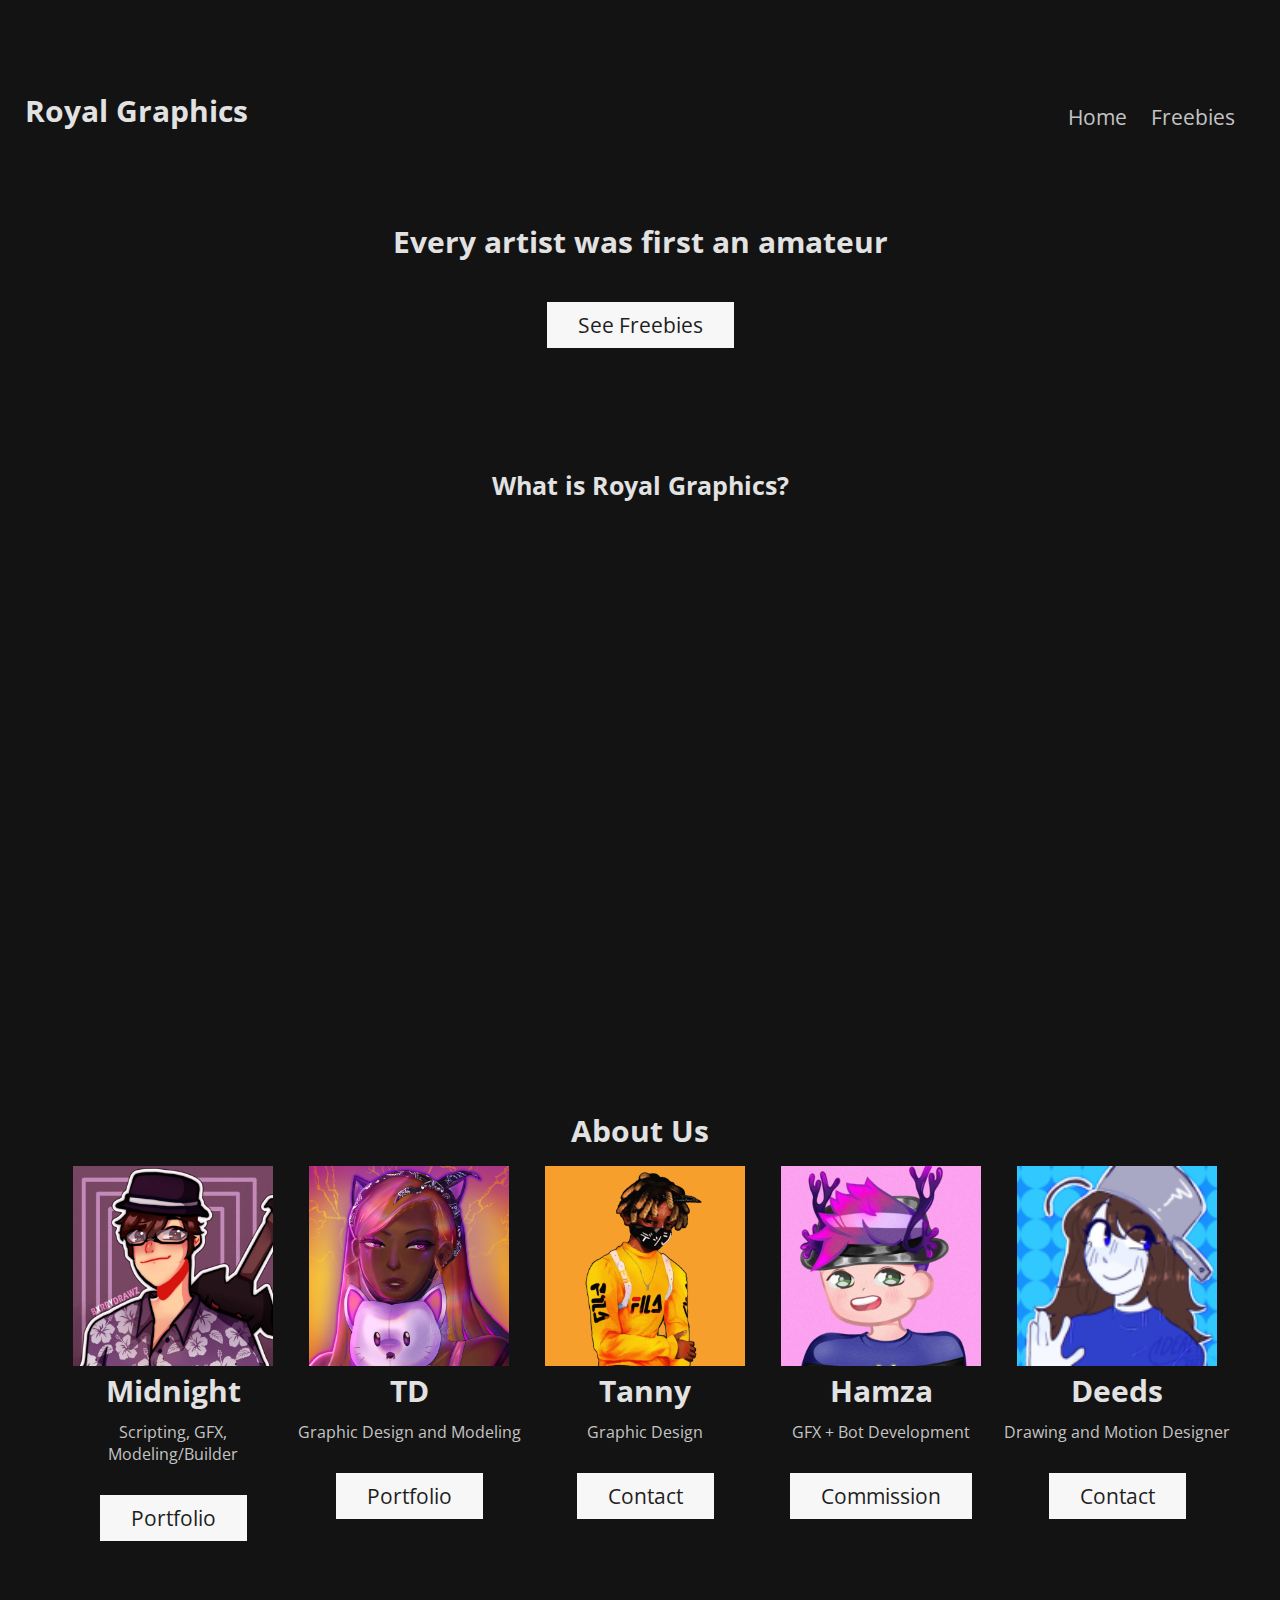
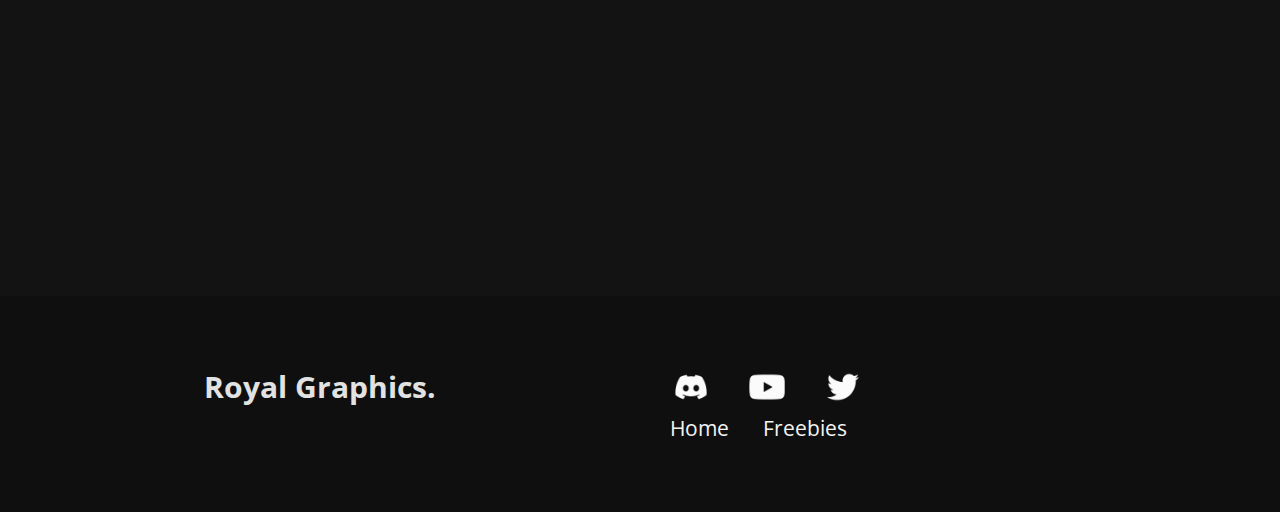
<file: index.html>
<!DOCTYPE html>
<html lang="en">
<head>
    <link rel="preconnect" href="https://fonts.googleapis.com">
    <link rel="preconnect" href="https://fonts.gstatic.com" crossorigin>
    <link href="https://fonts.googleapis.com/css2?family=Open+Sans:wght@700&display=swap" rel="stylesheet">

    <link rel="shortcut icon" href="https://i.ibb.co/rxmRJJV/scaled.png"> 

    <meta property="og:url"                content="https://itsnotmidnight.github.io/royalgraphics/" />
    <meta property="og:title"              content="Royal Graphics" />
    <meta property="og:description"        content="The Official Royal Graphics Website" />
    <meta property="og:image"              content="https://i.ibb.co/RBSK7NK/jomama.png" />

    <meta charset="UTF-8">
    <meta http-equiv="X-UA-Compatible" content="IE=edge">
    <meta name="viewport" content="width=device-width, initial-scale=1.0">
    <title>Royal Graphics</title>
    <link rel="stylesheet" href="styles.css"> 
    

 
</head> 
<body>
    <div class="main">
        <div class="container">  
            <div class="navbar">
                <div class="logo">
                    <h1>Royal Graphics</h1> 
                </div>
                <nav> 
                    <ul id="MenuItems"> 
                     <a href="index.html">Home</a> 
                     <a href="freebies.html">Freebies</a> 
                    </ul> 
                </nav>
                <img src="images/materialIcons/baseline_reorder_white_24dp.png" class="menu-icon" 
                onclick="menutoggle()">
            </div>  
            <div class="row"> 
                <div class="text">
                    <h1 class="yourmum">Every artist was first an amateur</h1> 
                    <a href="freebies.html" class=btn>See Freebies</a>
                </div>
            </div>
  
    
            <!--Video-->
            <div class="iframe-container">
               <h2>What is Royal Graphics?</h2>
                <iframe width="560" height="315" src="https://www.youtube.com/embed/BybLHq6ORZw" title="YouTube video player" frameborder="0" allow="accelerometer; autoplay; clipboard-write; encrypted-media; gyroscope; picture-in-picture" allowfullscreen></iframe>
            </div>
    
            <div class="container">
                <div class="aboutUs">
                    <h1>About Us</h1>
        
                    <div class="advertFlex">
                        <div class="midnight">
                            <img src="images/square.png" width="200">
                            <h1>Midnight</h1>
                            <p>Scripting, GFX, Modeling/Builder</p>
                            <a href="" rel="noopener noreferrer" target="_blank" class=btn>Portfolio</a>
                             
                        </div> 
                        <div class="td">
                            <img src="images/ted.png" width="200">
                            <h1>TD</h1>
                            <p>Graphic Design and Modeling</p>
                             <a href="https://devforum.roblox.com/t/td-graphic-design-portfolio-2021-open/1378858" rel="noopener noreferrer" target="_blank" class=btn>Portfolio</a>
                        </div>
                        <div class="hamza"> 
                            <img src="images/hammyz.png" width="200">
                            <h1>Hamza</h1>
                            <p>GFX + Bot Development</p>
                            <a href="https://twitter.com/AlwaysHamzaa/status/1323396679190618123" rel="noopener noreferrer" target="_blank" class=btn>Commission</a>
                        </div>
                        <div class="tanny">
                            <img src="images/tanman.png" width="200">
                            <h1>Tanny</h1>
                            <p>Graphic Design</p> 
                            <a href="https://twitter.com/TannyArts" rel="noopener noreferrer" target="_blank" class=btn>Contact</a>
                        </div>
                        <div class="deeds"> 
                            <img src="images/desds.png" width="200">
                            <h1>Deeds</h1>
                            <p>Drawing and Motion Designer</p> 
                            <a href="https://devforum.roblox.com/t/open-2d-art-commissions/1446992" rel="noopener noreferrer" target="_blank" class=btn>Contact</a>
                        </div>
                    </div>
                    
                   
                </div>
            </div>

            
           
           
        
    </div>
    
        <footer>
            <div class="footer">
                <div class="inner_footer">
                    <div class="logo_container">
                        <h1>Royal Graphics.</h1>
                    </div>
                    <div class="footer_third">
                        <a class="bottom" href="https://discord.gg/KpXXsyewXc" rel="noopener noreferrer" target="_blank"><img src="images/socialIcons/darktheme/discordDefault.png" alt="Discord Server" style="width:42px;height:42px;"></a>
                        <a class="bottom" href="https://www.youtube.com/channel/UCYmnubXTuaUz7gSZn5is74A" rel="noopener noreferrer" target="_blank"><img src="images/socialIcons/darktheme/youtubeDefault.png" alt="Youtube Channel" style="width:42px;height:42px;"></a>
                        <a class="bottom" href="https://twitter.com/IRoyalGraphics" rel="noopener noreferrer" target="_blank"><img src="images/socialIcons/darktheme/twitterDefault.png" alt="Twitter Account" style="width:42px;height:42px;"></a>
                    </div>
                    <div class="footer_third">
                        <a href="index.html">Home</a> 
                        <a href="freebies.html">Freebies</a> 
                    </div>
                </div>
         </div> 
        </footer>
       
        <!---js---> 
<script>
    var MenuItems = document.getElementById("MenuItems");

    MenuItems.style.maxHeight = "0px";

    function menutoggle(){
        if(MenuItems.style.maxHeight == "0px")
        {
            MenuItems.style.maxHeight = "200px";
        }
        else
        {
            MenuItems.style.maxHeight = "0px";
        }
    }
</script>
<body>   
<html>
</file>
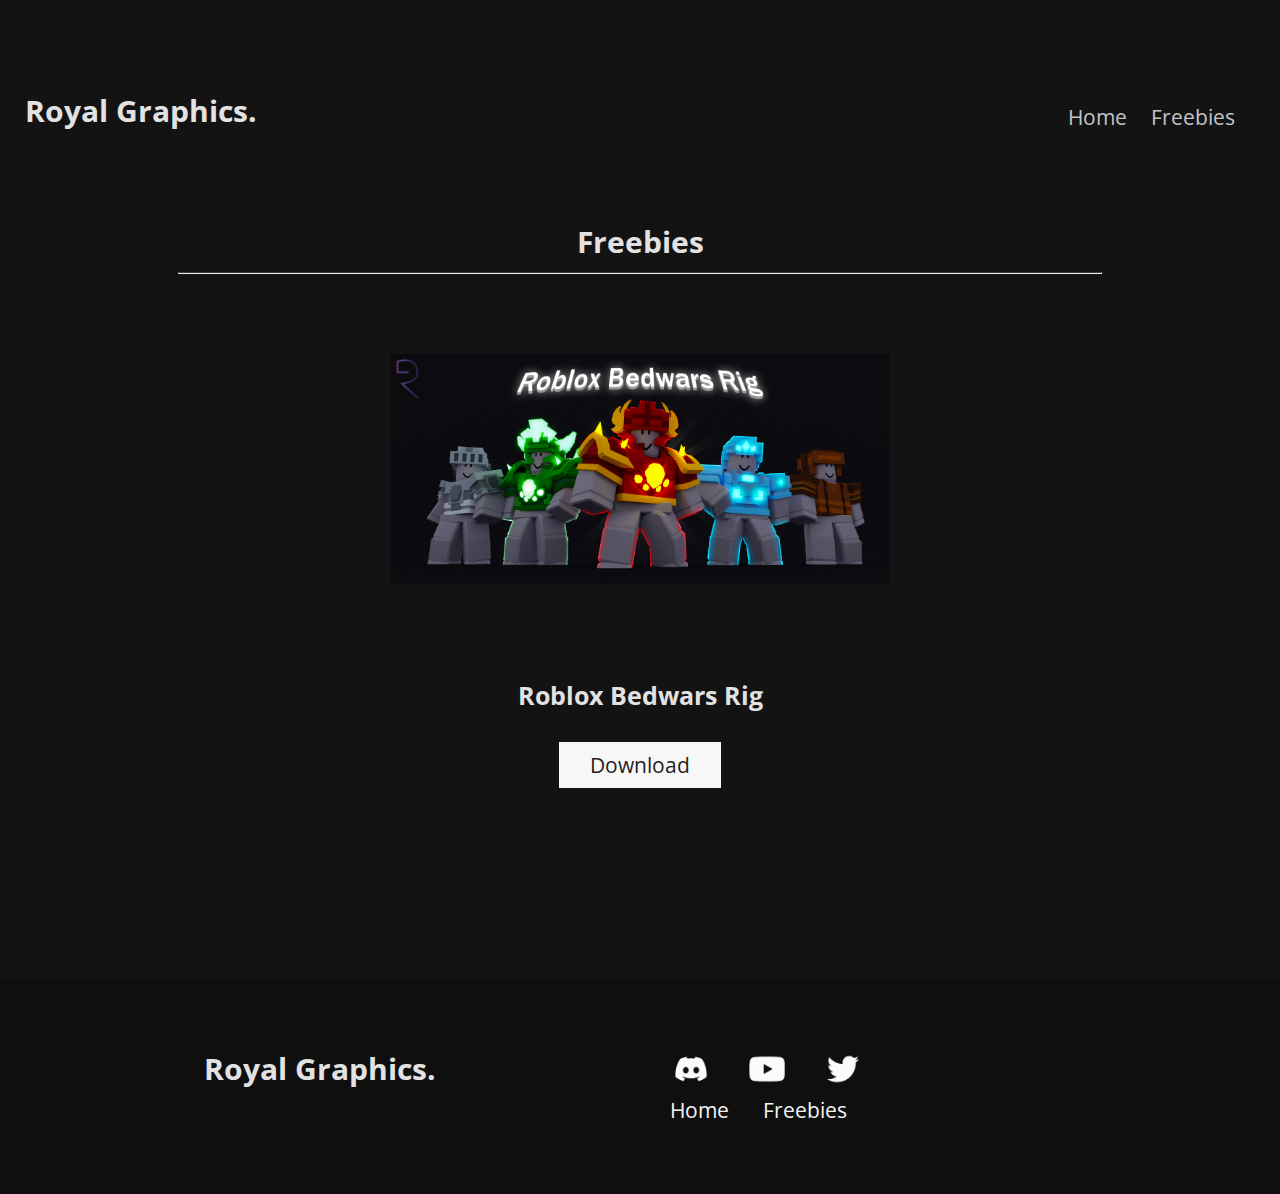
<file: freebies.html>
<!DOCTYPE html>
<html lang="en">
    <head>
        <link rel="preconnect" href="https://fonts.googleapis.com">
        <link rel="preconnect" href="https://fonts.gstatic.com" crossorigin>
        <link href="https://fonts.googleapis.com/css2?family=Open+Sans:wght@700&display=swap" rel="stylesheet">
    
        <link rel="shortcut icon" href="https://i.ibb.co/rxmRJJV/scaled.png"> 
    
        <meta property="og:url"                content="https://itsnotmidnight.github.io/royalgraphics/freebies" />
        <meta property="og:title"              content="Royal Graphics Freebies" />
        <meta property="og:description"        content="The Royal Graphics Frebies Page" />
        <meta property="og:image"              content="https://i.ibb.co/RBSK7NK/jomama.png" />
    
        <meta charset="UTF-8">
        <meta http-equiv="X-UA-Compatible" content="IE=edge">
        <meta name="viewport" content="width=device-width, initial-scale=1.0">
        <title>Freebies</title>
        <link rel="stylesheet" href="styles.css"> 
    
    </head> 
<body>
    <div class="main">
        <div class="container">  
            <div class="navbar">
                <div class="logo">
                    <h1>Royal Graphics.</h1>
                </div>
                <nav>
                    <ul id="MenuItems">
                     <a href="index.html">Home</a> 
                     <a href="freebies.html">Freebies</a> 
                    </ul> 
                </nav>
                <img src="images/materialIcons/baseline_reorder_white_24dp.png" class="menu-icon" 
                onclick="menutoggle()">
            </div> 
            <div class="row"> 
                <div class="text">
                    <h1>Freebies</h1> 
                </div>
            </div>

            <hr class="solid">

            <div class="small_container">
                
                <div class="row-shop-flex">
                    <div class="row-shop">
                        <div class="col4-1">
                            <img src="images/freebies/BedwarsRig.png" width="500px" alt="">
                            <h2>Roblox Bedwars Rig</h2>
                            <a href="https://rekonise.com/roblox-bedwars-rig-8ffg7" class=btn rel="noopener noreferrer" target="_blank">Download</a>
                        </div>
                        
                        
                    </div> 
                </div>
            
                 
                   
            </div>
        </div>
    </div>
</div>
<div>
    <div>
        <footer>
            <div class="footer">
                <div class="inner_footer">
                    <div class="logo_container">
                        <h1>Royal Graphics.</h1>
                    </div>
                    <div class="footer_third">
                        <a class="bottom" href="https://discord.gg/KpXXsyewXc" rel="noopener noreferrer" target="_blank"><img src="images/socialIcons/darktheme/discordDefault.png" alt="Discord Server" style="width:42px;height:42px;"></a>
                        <a class="bottom" href="https://www.youtube.com/channel/UCYmnubXTuaUz7gSZn5is74A" rel="noopener noreferrer" target="_blank"><img src="images/socialIcons/darktheme/youtubeDefault.png" alt="Youtube Channel" style="width:42px;height:42px;"></a>
                        <a class="bottom" href="https://twitter.com/IRoyalGraphics" rel="noopener noreferrer" target="_blank"><img src="images/socialIcons/darktheme/twitterDefault.png" alt="Twitter Account" style="width:42px;height:42px;"></a>
                    </div>
                    <div class="footer_third">
                        <a href="index.html">Home</a> 
                        <a href="freebies.html">Freebies</a> 
                    </div>
                </div>
         </div> 
        </footer>

        <script>
            var MenuItems = document.getElementById("MenuItems");
        
            MenuItems.style.maxHeight = "0px";
        
            function menutoggle(){
                if(MenuItems.style.maxHeight == "0px")
                {
                    MenuItems.style.maxHeight = "200px";
                }
                else
                {
                    MenuItems.style.maxHeight = "0px";
                }
            }
        </script>
</body>

</html>
</file>
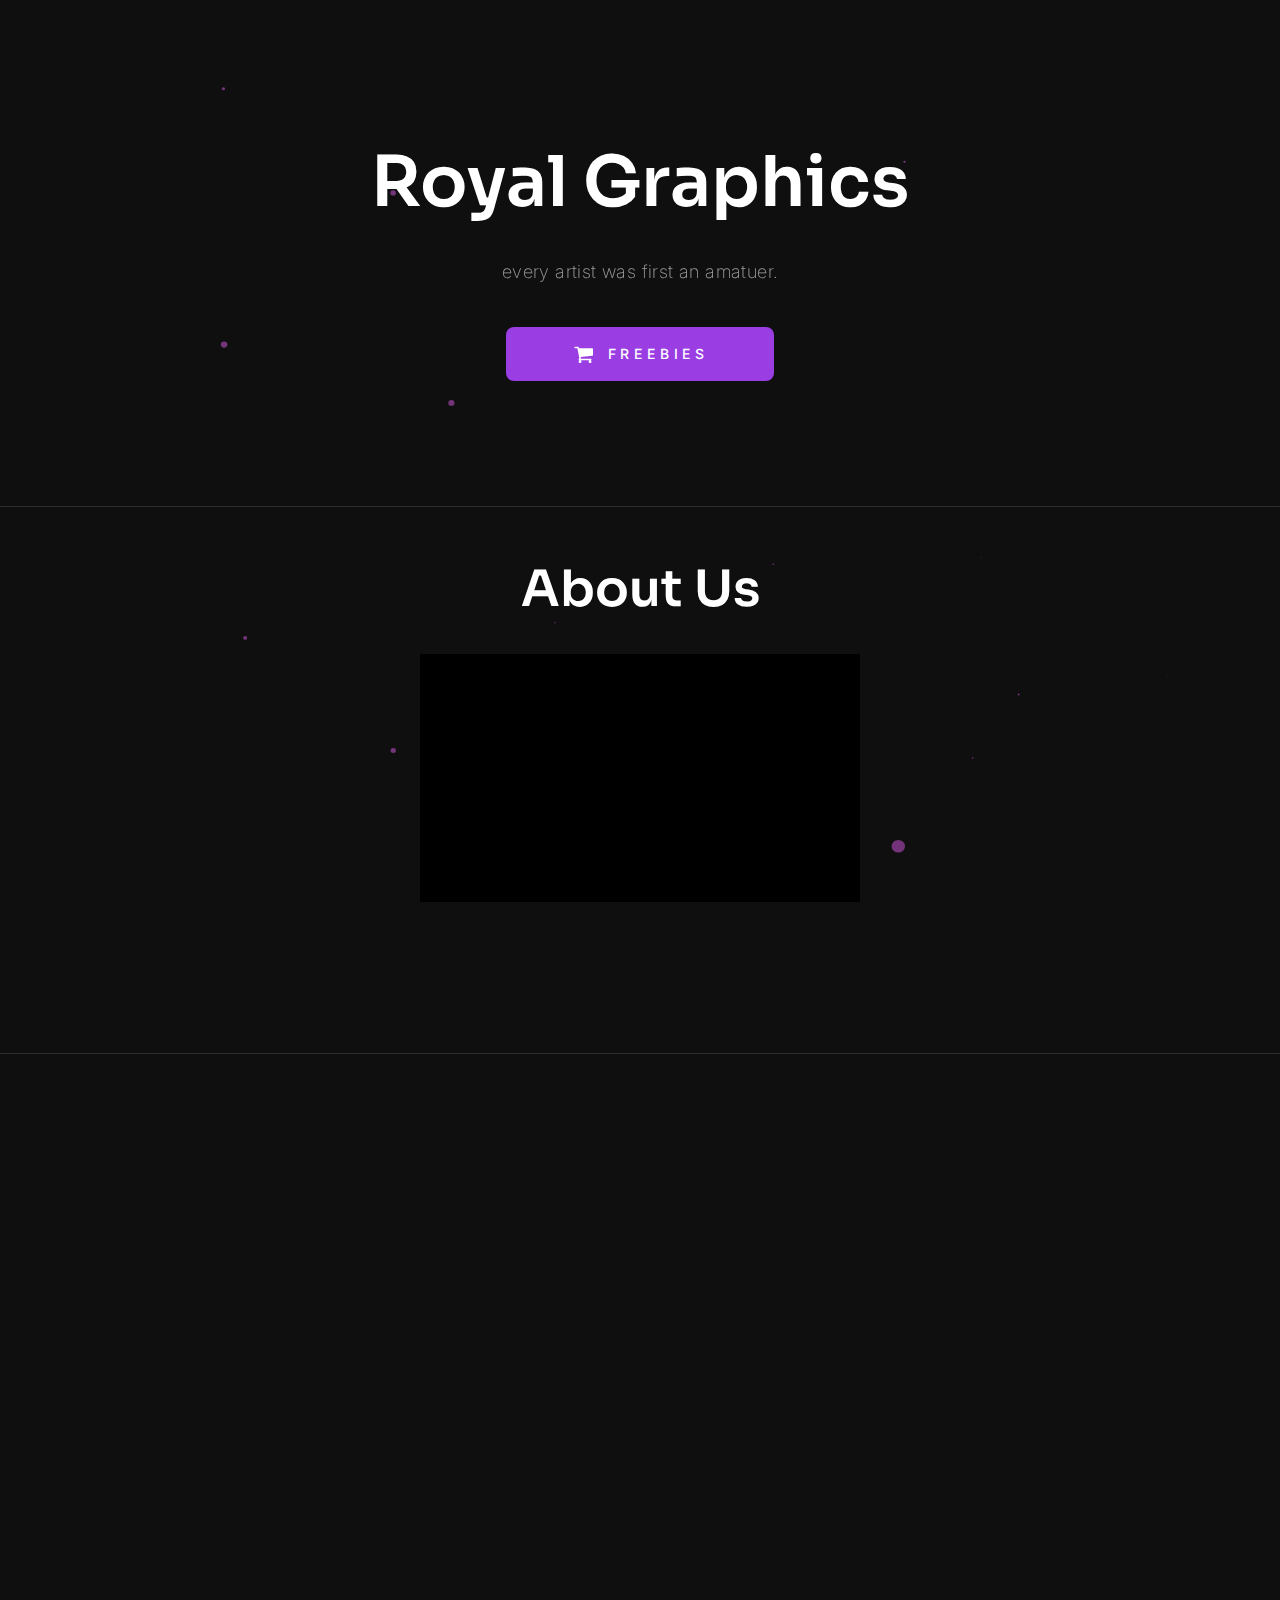
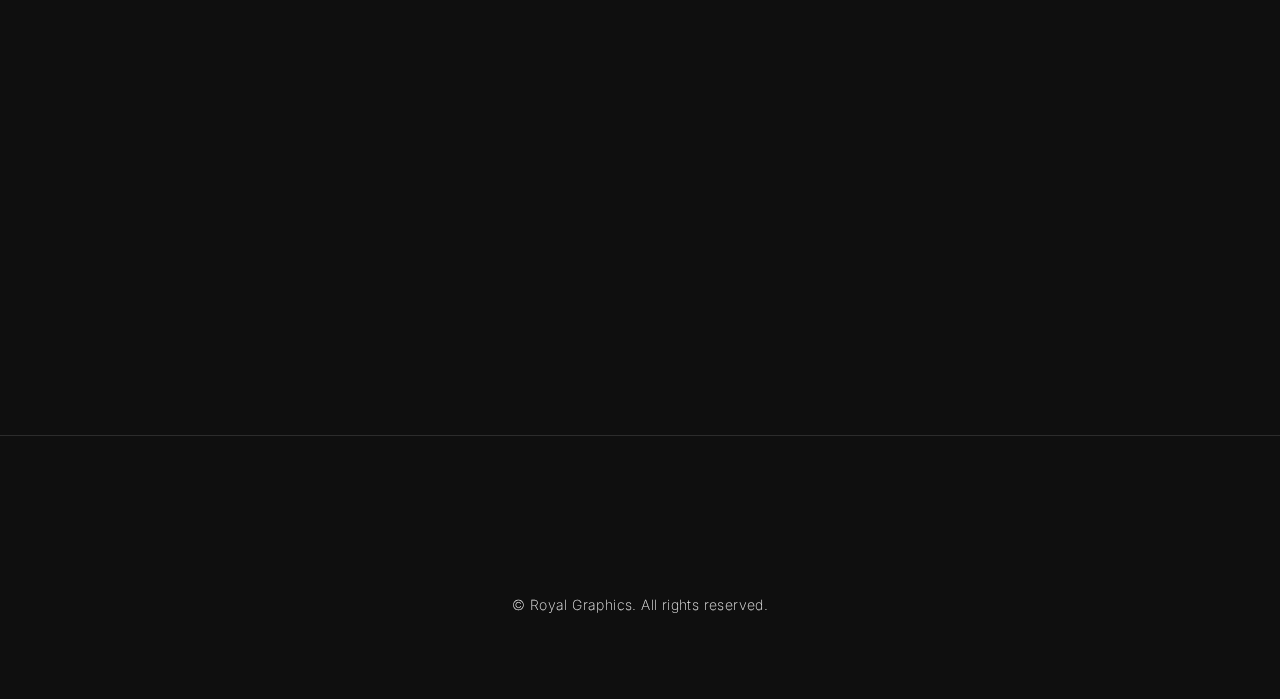
<file: index3.html>
<!DOCTYPE HTML><html lang="en"><head><title>Royal Graphics</title><meta charset="utf-8"><link rel="shortcut icon" href="https://i.ibb.co/rxmRJJV/scaled.png"> <meta name="viewport" content="width=device-width,initial-scale=1"><meta name="color-scheme" content="light only"><meta name="description" content="Website"><meta property="og:site_name" content="Royal Graphics"><meta property="og:title" content="Royal Graphics"><meta property="og:type" content="website"><meta property="og:description" content="Website"><meta property="og:image" content="https://royalgraphics.carrd.co/assets/images/card.jpg?v=74649a6d"><meta property="og:image:type" content="image/jpeg"><meta property="og:image:width" content="1280"><meta property="og:image:height" content="800"><meta property="og:url" content="https://royalgraphics.carrd.co"><meta property="twitter:card" content="summary_large_image"><link rel="canonical" href="https://royalgraphics.carrd.co"><link href="https://fonts.googleapis.com/css2?display=swap&amp;family=Sora:ital,wght@0,400;0,600;1,400;1,600&amp;family=Inter:ital,wght@0,200;0,300;0,500;1,200;1,300;1,500" rel="stylesheet" type="text/css"><style>html,body,div,span,applet,object,iframe,h1,h2,h3,h4,h5,h6,p,blockquote,pre,a,abbr,acronym,address,big,cite,code,del,dfn,em,img,ins,kbd,q,s,samp,small,strike,strong,sub,sup,tt,var,b,u,i,center,dl,dt,dd,ol,ul,li,fieldset,form,label,legend,table,caption,tbody,tfoot,thead,tr,th,td,article,aside,canvas,details,embed,figure,figcaption,footer,header,hgroup,menu,nav,output,ruby,section,summary,time,mark,audio,video{margin:0;padding:0;border:0;font-size:100%;font:inherit;vertical-align:baseline;}article,aside,details,figcaption,figure,footer,header,hgroup,menu,nav,section{display:block;}body{line-height:1;}ol,ul{list-style:none;}blockquote,q{quotes:none;}blockquote:before,blockquote:after,q:before,q:after{content:'';content:none;}table{border-collapse:collapse;border-spacing:0;}body{-webkit-text-size-adjust:none}mark{background-color:transparent;color:inherit}input::-moz-focus-inner{border:0;padding:0}input[type="text"],input[type="email"],select,textarea{-moz-appearance:none;-webkit-appearance:none;-ms-appearance:none;appearance:none}*, *:before, *:after {box-sizing: border-box;}body {line-height: 1.0;min-height: var(--viewport-height);min-width: 320px;overflow-x: hidden;word-wrap: break-word;background-color: #0F0F0F;}body:before {background-attachment: scroll;content: '';display: block;height: var(--background-height);left: 0;pointer-events: none;position: fixed;top: 0;transform: scale(1);width: 100vw;z-index: 0;background-image: url('data:image/svg+xml;charset=utf8,%3Csvg%20width%3D%22640%22%20height%3D%22480%22%20viewBox%3D%220%200%20640%20480%22%20xmlns%3D%22http%3A%2F%2Fwww.w3.org%2F2000%2Fsvg%22%20preserveAspectRatio%3D%22none%22%3E%20%3Cstyle%20type%3D%22text%2Fcss%22%3E%20circle%20%7B%20fill%3A%20rgba(218,90,230,0.502)%3B%20%7D%20%3C%2Fstyle%3E%20%3Ccircle%20cx%3D%22331.8123%22%20cy%3D%22303.8262%22%20r%3D%220.8658%22%20fill-opacity%3D%221%22%3E%20%3Canimate%20attributeName%3D%22cx%22%20dur%3D%225s%22%20repeatCount%3D%22indefinite%22%20values%3D%22331.8123%3B332.4542%3B333.1698%3B333.9726%3B334.8798%3B335.9128%3B337.1%3B338.4787%3B340.0991%3B342.0311%3B344.3739%3B347.2744%3B350.9584%3B355.793%3B362.4171%3B362.4171%3B362.4171%3B362.4171%3B362.4171%3B362.4171%3B362.4171%22%20%2F%3E%20%3Canimate%20attributeName%3D%22cy%22%20dur%3D%225s%22%20repeatCount%3D%22indefinite%22%20values%3D%22303.8262%3B307.2944%3B311.1611%3B315.4993%3B320.4007%3B325.9828%3B332.3977%3B339.847%3B348.6029%3B359.042%3B371.7013%3B387.3735%3B407.2795%3B433.4027%3B469.1949%3B469.1949%3B469.1949%3B469.1949%3B469.1949%3B469.1949%3B469.1949%22%20%2F%3E%20%3Canimate%20attributeName%3D%22r%22%20dur%3D%225s%22%20repeatCount%3D%22indefinite%22%20values%3D%220.8658%3B0.9129%3B0.9653%3B1.0242%3B1.0907%3B1.1664%3B1.2534%3B1.3545%3B1.4732%3B1.6148%3B1.7866%3B1.9992%3B2.2692%3B2.6236%3B3.1091%3B3.1091%3B3.1091%3B3.1091%3B3.1091%3B3.1091%3B3.1091%22%20%2F%3E%20%3Canimate%20attributeName%3D%22fill-opacity%22%20dur%3D%225s%22%20repeatCount%3D%22indefinite%22%20values%3D%221%3B1%3B1%3B1%3B1%3B1%3B1%3B1%3B1%3B1%3B1%3B1%3B1%3B1%3B0%3B0%3B0%3B0%3B0%3B0%3B0%22%20%2F%3E%20%3C%2Fcircle%3E%20%3Ccircle%20cx%3D%2255.2595%22%20cy%3D%22473.6155%22%20r%3D%220.9757%22%20fill-opacity%3D%220%22%20%2F%3E%20%3Ccircle%20cx%3D%22425.133%22%20cy%3D%22117.8427%22%20r%3D%220.4877%22%20fill-opacity%3D%221%22%3E%20%3Canimate%20attributeName%3D%22cx%22%20dur%3D%225s%22%20repeatCount%3D%22indefinite%22%20values%3D%22425.133%3B432.7724%3B441.6091%3B451.9483%3B464.209%3B478.9816%3B497.1262%3B519.9461%3B519.9461%3B519.9461%3B519.9461%3B519.9461%3B519.9461%3B519.9461%3B519.9461%3B519.9461%3B519.9461%3B519.9461%3B519.9461%3B519.9461%3B519.9461%22%20%2F%3E%20%3Canimate%20attributeName%3D%22cy%22%20dur%3D%225s%22%20repeatCount%3D%22indefinite%22%20values%3D%22117.8427%3B108.9662%3B98.6987%3B86.6852%3B72.4392%3B55.2744%3B34.1916%3B7.6765%3B7.6765%3B7.6765%3B7.6765%3B7.6765%3B7.6765%3B7.6765%3B7.6765%3B7.6765%3B7.6765%3B7.6765%3B7.6765%3B7.6765%3B7.6765%22%20%2F%3E%20%3Canimate%20attributeName%3D%22r%22%20dur%3D%225s%22%20repeatCount%3D%22indefinite%22%20values%3D%220.4877%3B0.5232%3B0.5642%3B0.6121%3B0.669%3B0.7376%3B0.8217%3B0.9276%3B0.9276%3B0.9276%3B0.9276%3B0.9276%3B0.9276%3B0.9276%3B0.9276%3B0.9276%3B0.9276%3B0.9276%3B0.9276%3B0.9276%3B0.9276%22%20%2F%3E%20%3Canimate%20attributeName%3D%22fill-opacity%22%20dur%3D%225s%22%20repeatCount%3D%22indefinite%22%20values%3D%221%3B1%3B1%3B1%3B1%3B1%3B1%3B0%3B0%3B0%3B0%3B0%3B0%3B0%3B0%3B0%3B0%3B0%3B0%3B0%3B0%22%20%2F%3E%20%3C%2Fcircle%3E%20%3Ccircle%20cx%3D%22284.7766%22%20cy%3D%22316.1389%22%20r%3D%220.2746%22%20fill-opacity%3D%221%22%3E%20%3Canimate%20attributeName%3D%22cx%22%20dur%3D%225s%22%20repeatCount%3D%22indefinite%22%20values%3D%22284.7766%3B282.6388%3B280.2248%3B277.4773%3B274.3221%3B270.661%3B266.362%3B261.2423%3B255.0421%3B247.3791%3B237.6663%3B224.9542%3B207.5999%3B207.5999%3B207.5999%3B207.5999%3B207.5999%3B207.5999%3B207.5999%3B207.5999%3B207.5999%22%20%2F%3E%20%3Canimate%20attributeName%3D%22cy%22%20dur%3D%225s%22%20repeatCount%3D%22indefinite%22%20values%3D%22316.1389%3B320.7598%3B325.978%3B331.917%3B338.7374%3B346.6511%3B355.9438%3B367.0105%3B380.4128%3B396.9772%3B417.9725%3B445.451%3B482.964%3B482.964%3B482.964%3B482.964%3B482.964%3B482.964%3B482.964%3B482.964%3B482.964%22%20%2F%3E%20%3Canimate%20attributeName%3D%22r%22%20dur%3D%225s%22%20repeatCount%3D%22indefinite%22%20values%3D%220.2746%3B0.2913%3B0.3101%3B0.3316%3B0.3562%3B0.3847%3B0.4182%3B0.4582%3B0.5065%3B0.5663%3B0.642%3B0.7411%3B0.8764%3B0.8764%3B0.8764%3B0.8764%3B0.8764%3B0.8764%3B0.8764%3B0.8764%3B0.8764%22%20%2F%3E%20%3Canimate%20attributeName%3D%22fill-opacity%22%20dur%3D%225s%22%20repeatCount%3D%22indefinite%22%20values%3D%221%3B1%3B1%3B1%3B1%3B1%3B1%3B1%3B1%3B1%3B1%3B1%3B0%3B0%3B0%3B0%3B0%3B0%3B0%3B0%3B0%22%20%2F%3E%20%3C%2Fcircle%3E%20%3Ccircle%20cx%3D%22626.0086%22%20cy%3D%22225.6482%22%20r%3D%220.8684%22%20fill-opacity%3D%220%22%20%2F%3E%20%3Ccircle%20cx%3D%22157.0809%22%20cy%3D%22322.71%22%20r%3D%220.8312%22%20fill-opacity%3D%221%22%3E%20%3Canimate%20attributeName%3D%22cx%22%20dur%3D%225s%22%20repeatCount%3D%22indefinite%22%20values%3D%22157.0809%3B147.1007%3B135.818%3B122.9599%3B108.1718%3B90.9839%3B70.7603%3B46.6191%3B17.2997%3B17.2997%3B17.2997%3B17.2997%3B17.2997%3B17.2997%3B17.2997%3B17.2997%3B17.2997%3B17.2997%3B17.2997%3B17.2997%3B17.2997%22%20%2F%3E%20%3Canimate%20attributeName%3D%22cy%22%20dur%3D%225s%22%20repeatCount%3D%22indefinite%22%20values%3D%22322.71%3B327.7767%3B333.5047%3B340.0324%3B347.54%3B356.2659%3B366.5329%3B378.7888%3B393.6736%3B393.6736%3B393.6736%3B393.6736%3B393.6736%3B393.6736%3B393.6736%3B393.6736%3B393.6736%3B393.6736%3B393.6736%3B393.6736%3B393.6736%22%20%2F%3E%20%3Canimate%20attributeName%3D%22r%22%20dur%3D%225s%22%20repeatCount%3D%22indefinite%22%20values%3D%220.8312%3B0.8821%3B0.9397%3B1.0053%3B1.0807%3B1.1684%3B1.2716%3B1.3948%3B1.5444%3B1.5444%3B1.5444%3B1.5444%3B1.5444%3B1.5444%3B1.5444%3B1.5444%3B1.5444%3B1.5444%3B1.5444%3B1.5444%3B1.5444%22%20%2F%3E%20%3Canimate%20attributeName%3D%22fill-opacity%22%20dur%3D%225s%22%20repeatCount%3D%22indefinite%22%20values%3D%221%3B1%3B1%3B1%3B1%3B1%3B1%3B1%3B0%3B0%3B0%3B0%3B0%3B0%3B0%3B0%3B0%3B0%3B0%3B0%3B0%22%20%2F%3E%20%3C%2Fcircle%3E%20%3Ccircle%20cx%3D%22562.4661%22%20cy%3D%2277.4358%22%20r%3D%222.0713%22%20fill-opacity%3D%221%22%3E%20%3Canimate%20attributeName%3D%22cx%22%20dur%3D%225s%22%20repeatCount%3D%22indefinite%22%20values%3D%22562.4661%3B588.1836%3B620.004%3B620.004%3B620.004%3B620.004%3B620.004%3B620.004%3B620.004%3B620.004%3B620.004%3B620.004%3B620.004%3B620.004%3B620.004%3B620.004%3B620.004%3B620.004%3B620.004%3B620.004%3B620.004%22%20%2F%3E%20%3Canimate%20attributeName%3D%22cy%22%20dur%3D%225s%22%20repeatCount%3D%22indefinite%22%20values%3D%2277.4358%3B60.1932%3B38.8589%3B38.8589%3B38.8589%3B38.8589%3B38.8589%3B38.8589%3B38.8589%3B38.8589%3B38.8589%3B38.8589%3B38.8589%3B38.8589%3B38.8589%3B38.8589%3B38.8589%3B38.8589%3B38.8589%3B38.8589%3B38.8589%22%20%2F%3E%20%3Canimate%20attributeName%3D%22r%22%20dur%3D%225s%22%20repeatCount%3D%22indefinite%22%20values%3D%222.0713%3B2.291%3B2.5629%3B2.5629%3B2.5629%3B2.5629%3B2.5629%3B2.5629%3B2.5629%3B2.5629%3B2.5629%3B2.5629%3B2.5629%3B2.5629%3B2.5629%3B2.5629%3B2.5629%3B2.5629%3B2.5629%3B2.5629%3B2.5629%22%20%2F%3E%20%3Canimate%20attributeName%3D%22fill-opacity%22%20dur%3D%225s%22%20repeatCount%3D%22indefinite%22%20values%3D%221%3B1%3B0%3B0%3B0%3B0%3B0%3B0%3B0%3B0%3B0%3B0%3B0%3B0%3B0%3B0%3B0%3B0%3B0%3B0%3B0%22%20%2F%3E%20%3C%2Fcircle%3E%20%3Ccircle%20cx%3D%22603.2341%22%20cy%3D%2297.7216%22%20r%3D%220.7449%22%20fill-opacity%3D%221%22%3E%20%3Canimate%20attributeName%3D%22cx%22%20dur%3D%225s%22%20repeatCount%3D%22indefinite%22%20values%3D%22603.2341%3B621.9784%3B621.9784%3B621.9784%3B621.9784%3B621.9784%3B621.9784%3B621.9784%3B621.9784%3B621.9784%3B621.9784%3B621.9784%3B621.9784%3B621.9784%3B621.9784%3B621.9784%3B621.9784%3B621.9784%3B621.9784%3B621.9784%3B621.9784%22%20%2F%3E%20%3Canimate%20attributeName%3D%22cy%22%20dur%3D%225s%22%20repeatCount%3D%22indefinite%22%20values%3D%2297.7216%3B88.3057%3B88.3057%3B88.3057%3B88.3057%3B88.3057%3B88.3057%3B88.3057%3B88.3057%3B88.3057%3B88.3057%3B88.3057%3B88.3057%3B88.3057%3B88.3057%3B88.3057%3B88.3057%3B88.3057%3B88.3057%3B88.3057%3B88.3057%22%20%2F%3E%20%3Canimate%20attributeName%3D%22r%22%20dur%3D%225s%22%20repeatCount%3D%22indefinite%22%20values%3D%220.7449%3B0.7942%3B0.7942%3B0.7942%3B0.7942%3B0.7942%3B0.7942%3B0.7942%3B0.7942%3B0.7942%3B0.7942%3B0.7942%3B0.7942%3B0.7942%3B0.7942%3B0.7942%3B0.7942%3B0.7942%3B0.7942%3B0.7942%3B0.7942%22%20%2F%3E%20%3Canimate%20attributeName%3D%22fill-opacity%22%20dur%3D%225s%22%20repeatCount%3D%22indefinite%22%20values%3D%221%3B0%3B0%3B0%3B0%3B0%3B0%3B0%3B0%3B0%3B0%3B0%3B0%3B0%3B0%3B0%3B0%3B0%3B0%3B0%3B0%22%20%2F%3E%20%3C%2Fcircle%3E%20%3Ccircle%20cx%3D%22601.3561%22%20cy%3D%22463.0164%22%20r%3D%221.4495%22%20fill-opacity%3D%221%22%3E%20%3Canimate%20attributeName%3D%22cx%22%20dur%3D%225s%22%20repeatCount%3D%22indefinite%22%20values%3D%22601.3561%3B619.4414%3B619.4414%3B619.4414%3B619.4414%3B619.4414%3B619.4414%3B619.4414%3B619.4414%3B619.4414%3B619.4414%3B619.4414%3B619.4414%3B619.4414%3B619.4414%3B619.4414%3B619.4414%3B619.4414%3B619.4414%3B619.4414%3B619.4414%22%20%2F%3E%20%3Canimate%20attributeName%3D%22cy%22%20dur%3D%225s%22%20repeatCount%3D%22indefinite%22%20values%3D%22463.0164%3B477.3517%3B477.3517%3B477.3517%3B477.3517%3B477.3517%3B477.3517%3B477.3517%3B477.3517%3B477.3517%3B477.3517%3B477.3517%3B477.3517%3B477.3517%3B477.3517%3B477.3517%3B477.3517%3B477.3517%3B477.3517%3B477.3517%3B477.3517%22%20%2F%3E%20%3Canimate%20attributeName%3D%22r%22%20dur%3D%225s%22%20repeatCount%3D%22indefinite%22%20values%3D%221.4495%3B1.5427%3B1.5427%3B1.5427%3B1.5427%3B1.5427%3B1.5427%3B1.5427%3B1.5427%3B1.5427%3B1.5427%3B1.5427%3B1.5427%3B1.5427%3B1.5427%3B1.5427%3B1.5427%3B1.5427%3B1.5427%3B1.5427%3B1.5427%22%20%2F%3E%20%3Canimate%20attributeName%3D%22fill-opacity%22%20dur%3D%225s%22%20repeatCount%3D%22indefinite%22%20values%3D%221%3B0%3B0%3B0%3B0%3B0%3B0%3B0%3B0%3B0%3B0%3B0%3B0%3B0%3B0%3B0%3B0%3B0%3B0%3B0%3B0%22%20%2F%3E%20%3C%2Fcircle%3E%20%3Ccircle%20cx%3D%22343.2456%22%20cy%3D%22199.1355%22%20r%3D%220.1206%22%20fill-opacity%3D%221%22%3E%20%3Canimate%20attributeName%3D%22cx%22%20dur%3D%225s%22%20repeatCount%3D%22indefinite%22%20values%3D%22343.2456%3B344.4754%3B345.8425%3B347.3714%3B349.0926%3B351.0448%3B353.2778%3B355.857%3B358.8695%3B362.4347%3B366.7199%3B371.9678%3B378.5439%3B387.0254%3B398.3807%3B414.3683%3B438.5494%3B438.5494%3B438.5494%3B438.5494%3B438.5494%22%20%2F%3E%20%3Canimate%20attributeName%3D%22cy%22%20dur%3D%225s%22%20repeatCount%3D%22indefinite%22%20values%3D%22199.1355%3B196.9737%3B194.5703%3B191.8826%3B188.8568%3B185.425%3B181.4994%3B176.9654%3B171.6695%3B165.4022%3B157.869%3B148.6435%3B137.0831%3B122.1732%3B102.2112%3B74.1058%3B31.5969%3B31.5969%3B31.5969%3B31.5969%3B31.5969%22%20%2F%3E%20%3Canimate%20attributeName%3D%22r%22%20dur%3D%225s%22%20repeatCount%3D%22indefinite%22%20values%3D%220.1206%3B0.127%3B0.1341%3B0.142%3B0.1509%3B0.161%3B0.1726%3B0.186%3B0.2016%3B0.2201%3B0.2424%3B0.2696%3B0.3037%3B0.3477%3B0.4066%3B0.4895%3B0.615%3B0.615%3B0.615%3B0.615%3B0.615%22%20%2F%3E%20%3Canimate%20attributeName%3D%22fill-opacity%22%20dur%3D%225s%22%20repeatCount%3D%22indefinite%22%20values%3D%221%3B1%3B1%3B1%3B1%3B1%3B1%3B1%3B1%3B1%3B1%3B1%3B1%3B1%3B1%3B1%3B0%3B0%3B0%3B0%3B0%22%20%2F%3E%20%3C%2Fcircle%3E%20%3Ccircle%20cx%3D%22342.0551%22%20cy%3D%2239.8788%22%20r%3D%220.9924%22%20fill-opacity%3D%221%22%3E%20%3Canimate%20attributeName%3D%22cx%22%20dur%3D%225s%22%20repeatCount%3D%22indefinite%22%20values%3D%22342.0551%3B344.0434%3B346.4258%3B346.4258%3B346.4258%3B346.4258%3B346.4258%3B346.4258%3B346.4258%3B346.4258%3B346.4258%3B346.4258%3B346.4258%3B346.4258%3B346.4258%3B346.4258%3B346.4258%3B346.4258%3B346.4258%3B346.4258%3B346.4258%22%20%2F%3E%20%3Canimate%20attributeName%3D%22cy%22%20dur%3D%225s%22%20repeatCount%3D%22indefinite%22%20values%3D%2239.8788%3B21.8375%3B0.221%3B0.221%3B0.221%3B0.221%3B0.221%3B0.221%3B0.221%3B0.221%3B0.221%3B0.221%3B0.221%3B0.221%3B0.221%3B0.221%3B0.221%3B0.221%3B0.221%3B0.221%3B0.221%22%20%2F%3E%20%3Canimate%20attributeName%3D%22r%22%20dur%3D%225s%22%20repeatCount%3D%22indefinite%22%20values%3D%220.9924%3B1.0818%3B1.189%3B1.189%3B1.189%3B1.189%3B1.189%3B1.189%3B1.189%3B1.189%3B1.189%3B1.189%3B1.189%3B1.189%3B1.189%3B1.189%3B1.189%3B1.189%3B1.189%3B1.189%3B1.189%22%20%2F%3E%20%3Canimate%20attributeName%3D%22fill-opacity%22%20dur%3D%225s%22%20repeatCount%3D%22indefinite%22%20values%3D%221%3B1%3B0%3B0%3B0%3B0%3B0%3B0%3B0%3B0%3B0%3B0%3B0%3B0%3B0%3B0%3B0%3B0%3B0%3B0%3B0%22%20%2F%3E%20%3C%2Fcircle%3E%20%3Ccircle%20cx%3D%22228.8259%22%20cy%3D%22138.7016%22%20r%3D%221.0354%22%20fill-opacity%3D%221%22%3E%20%3Canimate%20attributeName%3D%22cx%22%20dur%3D%225s%22%20repeatCount%3D%22indefinite%22%20values%3D%22228.8259%3B220.2159%3B209.8102%3B196.9815%3B180.7721%3B159.6428%3B130.9529%3B130.9529%3B130.9529%3B130.9529%3B130.9529%3B130.9529%3B130.9529%3B130.9529%3B130.9529%3B130.9529%3B130.9529%3B130.9529%3B130.9529%3B130.9529%3B130.9529%22%20%2F%3E%20%3Canimate%20attributeName%3D%22cy%22%20dur%3D%225s%22%20repeatCount%3D%22indefinite%22%20values%3D%22138.7016%3B129.1355%3B117.5742%3B103.321%3B85.3116%3B61.8361%3B29.9603%3B29.9603%3B29.9603%3B29.9603%3B29.9603%3B29.9603%3B29.9603%3B29.9603%3B29.9603%3B29.9603%3B29.9603%3B29.9603%3B29.9603%3B29.9603%3B29.9603%22%20%2F%3E%20%3Canimate%20attributeName%3D%22r%22%20dur%3D%225s%22%20repeatCount%3D%22indefinite%22%20values%3D%221.0354%3B1.1332%3B1.2514%3B1.3971%3B1.5812%3B1.8211%3B2.1469%3B2.1469%3B2.1469%3B2.1469%3B2.1469%3B2.1469%3B2.1469%3B2.1469%3B2.1469%3B2.1469%3B2.1469%3B2.1469%3B2.1469%3B2.1469%3B2.1469%22%20%2F%3E%20%3Canimate%20attributeName%3D%22fill-opacity%22%20dur%3D%225s%22%20repeatCount%3D%22indefinite%22%20values%3D%221%3B1%3B1%3B1%3B1%3B1%3B0%3B0%3B0%3B0%3B0%3B0%3B0%3B0%3B0%3B0%3B0%3B0%3B0%3B0%3B0%22%20%2F%3E%20%3C%2Fcircle%3E%20%3Ccircle%20cx%3D%22410.6811%22%20cy%3D%22388.3941%22%20r%3D%222.3598%22%20fill-opacity%3D%221%22%3E%20%3Canimate%20attributeName%3D%22cx%22%20dur%3D%225s%22%20repeatCount%3D%22indefinite%22%20values%3D%22410.6811%3B420.5695%3B432.8785%3B448.6208%3B469.4655%3B469.4655%3B469.4655%3B469.4655%3B469.4655%3B469.4655%3B469.4655%3B469.4655%3B469.4655%3B469.4655%3B469.4655%3B469.4655%3B469.4655%3B469.4655%3B469.4655%3B469.4655%3B469.4655%22%20%2F%3E%20%3Canimate%20attributeName%3D%22cy%22%20dur%3D%225s%22%20repeatCount%3D%22indefinite%22%20values%3D%22388.3941%3B404.5759%3B424.7188%3B450.48%3B484.5911%3B484.5911%3B484.5911%3B484.5911%3B484.5911%3B484.5911%3B484.5911%3B484.5911%3B484.5911%3B484.5911%3B484.5911%3B484.5911%3B484.5911%3B484.5911%3B484.5911%3B484.5911%3B484.5911%22%20%2F%3E%20%3Canimate%20attributeName%3D%22r%22%20dur%3D%225s%22%20repeatCount%3D%22indefinite%22%20values%3D%222.3598%3B2.6171%3B2.9374%3B3.3471%3B3.8895%3B3.8895%3B3.8895%3B3.8895%3B3.8895%3B3.8895%3B3.8895%3B3.8895%3B3.8895%3B3.8895%3B3.8895%3B3.8895%3B3.8895%3B3.8895%3B3.8895%3B3.8895%3B3.8895%22%20%2F%3E%20%3Canimate%20attributeName%3D%22fill-opacity%22%20dur%3D%225s%22%20repeatCount%3D%22indefinite%22%20values%3D%221%3B1%3B1%3B1%3B0%3B0%3B0%3B0%3B0%3B0%3B0%3B0%3B0%3B0%3B0%3B0%3B0%3B0%3B0%3B0%3B0%22%20%2F%3E%20%3C%2Fcircle%3E%20%3Ccircle%20cx%3D%22108.9808%22%20cy%3D%2210.5893%22%20r%3D%220.7201%22%20fill-opacity%3D%220%22%20%2F%3E%20%3Ccircle%20cx%3D%22147.65%22%20cy%3D%2280.5841%22%20r%3D%220.6838%22%20fill-opacity%3D%221%22%3E%20%3Canimate%20attributeName%3D%22cx%22%20dur%3D%225s%22%20repeatCount%3D%22indefinite%22%20values%3D%22147.65%3B137.2347%3B125.4797%3B112.1086%3B96.7636%3B78.9728%3B78.9728%3B78.9728%3B78.9728%3B78.9728%3B78.9728%3B78.9728%3B78.9728%3B78.9728%3B78.9728%3B78.9728%3B78.9728%3B78.9728%3B78.9728%3B78.9728%3B78.9728%22%20%2F%3E%20%3Canimate%20attributeName%3D%22cy%22%20dur%3D%225s%22%20repeatCount%3D%22indefinite%22%20values%3D%2280.5841%3B70.9504%3B60.0776%3B47.7099%3B33.5165%3B17.0608%3B17.0608%3B17.0608%3B17.0608%3B17.0608%3B17.0608%3B17.0608%3B17.0608%3B17.0608%3B17.0608%3B17.0608%3B17.0608%3B17.0608%3B17.0608%3B17.0608%3B17.0608%22%20%2F%3E%20%3Canimate%20attributeName%3D%22r%22%20dur%3D%225s%22%20repeatCount%3D%22indefinite%22%20values%3D%220.6838%3B0.7252%3B0.7718%3B0.8249%3B0.8858%3B0.9563%3B0.9563%3B0.9563%3B0.9563%3B0.9563%3B0.9563%3B0.9563%3B0.9563%3B0.9563%3B0.9563%3B0.9563%3B0.9563%3B0.9563%3B0.9563%3B0.9563%3B0.9563%22%20%2F%3E%20%3Canimate%20attributeName%3D%22fill-opacity%22%20dur%3D%225s%22%20repeatCount%3D%22indefinite%22%20values%3D%221%3B1%3B1%3B1%3B1%3B0%3B0%3B0%3B0%3B0%3B0%3B0%3B0%3B0%3B0%3B0%3B0%3B0%3B0%3B0%3B0%22%20%2F%3E%20%3C%2Fcircle%3E%20%3Ccircle%20cx%3D%22147.8615%22%20cy%3D%22193.4642%22%20r%3D%221.3651%22%20fill-opacity%3D%221%22%3E%20%3Canimate%20attributeName%3D%22cx%22%20dur%3D%225s%22%20repeatCount%3D%22indefinite%22%20values%3D%22147.8615%3B137.4797%3B125.7653%3B112.444%3B97.161%3B79.4483%3B58.6767%3B33.9788%3B4.1252%3B4.1252%3B4.1252%3B4.1252%3B4.1252%3B4.1252%3B4.1252%3B4.1252%3B4.1252%3B4.1252%3B4.1252%3B4.1252%3B4.1252%22%20%2F%3E%20%3Canimate%20attributeName%3D%22cy%22%20dur%3D%225s%22%20repeatCount%3D%22indefinite%22%20values%3D%22193.4642%3B190.6576%3B187.4907%3B183.8895%3B179.7579%3B174.9695%3B169.3541%3B162.6773%3B154.6067%3B154.6067%3B154.6067%3B154.6067%3B154.6067%3B154.6067%3B154.6067%3B154.6067%3B154.6067%3B154.6067%3B154.6067%3B154.6067%3B154.6067%22%20%2F%3E%20%3Canimate%20attributeName%3D%22r%22%20dur%3D%225s%22%20repeatCount%3D%22indefinite%22%20values%3D%221.3651%3B1.4475%3B1.5404%3B1.646%3B1.7672%3B1.9077%3B2.0724%3B2.2683%3B2.505%3B2.505%3B2.505%3B2.505%3B2.505%3B2.505%3B2.505%3B2.505%3B2.505%3B2.505%3B2.505%3B2.505%3B2.505%22%20%2F%3E%20%3Canimate%20attributeName%3D%22fill-opacity%22%20dur%3D%225s%22%20repeatCount%3D%22indefinite%22%20values%3D%221%3B1%3B1%3B1%3B1%3B1%3B1%3B1%3B0%3B0%3B0%3B0%3B0%3B0%3B0%3B0%3B0%3B0%3B0%3B0%3B0%22%20%2F%3E%20%3C%2Fcircle%3E%20%3Ccircle%20cx%3D%22540.0744%22%20cy%3D%22340.3358%22%20r%3D%220.1316%22%20fill-opacity%3D%221%22%3E%20%3Canimate%20attributeName%3D%22cx%22%20dur%3D%225s%22%20repeatCount%3D%22indefinite%22%20values%3D%22540.0744%3B552.8459%3B567.1911%3B583.4199%3B601.9293%3B623.2364%3B623.2364%3B623.2364%3B623.2364%3B623.2364%3B623.2364%3B623.2364%3B623.2364%3B623.2364%3B623.2364%3B623.2364%3B623.2364%3B623.2364%3B623.2364%3B623.2364%3B623.2364%22%20%2F%3E%20%3Canimate%20attributeName%3D%22cy%22%20dur%3D%225s%22%20repeatCount%3D%22indefinite%22%20values%3D%22340.3358%3B346.1585%3B352.6987%3B360.0977%3B368.5365%3B378.2508%3B378.2508%3B378.2508%3B378.2508%3B378.2508%3B378.2508%3B378.2508%3B378.2508%3B378.2508%3B378.2508%3B378.2508%3B378.2508%3B378.2508%3B378.2508%3B378.2508%3B378.2508%22%20%2F%3E%20%3Canimate%20attributeName%3D%22r%22%20dur%3D%225s%22%20repeatCount%3D%22indefinite%22%20values%3D%220.1316%3B0.1393%3B0.1479%3B0.1576%3B0.1686%3B0.1814%3B0.1814%3B0.1814%3B0.1814%3B0.1814%3B0.1814%3B0.1814%3B0.1814%3B0.1814%3B0.1814%3B0.1814%3B0.1814%3B0.1814%3B0.1814%3B0.1814%3B0.1814%22%20%2F%3E%20%3Canimate%20attributeName%3D%22fill-opacity%22%20dur%3D%225s%22%20repeatCount%3D%22indefinite%22%20values%3D%221%3B1%3B1%3B1%3B1%3B0%3B0%3B0%3B0%3B0%3B0%3B0%3B0%3B0%3B0%3B0%3B0%3B0%3B0%3B0%3B0%22%20%2F%3E%20%3C%2Fcircle%3E%20%3Ccircle%20cx%3D%22452.2735%22%20cy%3D%22284.5635%22%20r%3D%220.178%22%20fill-opacity%3D%221%22%3E%20%3Canimate%20attributeName%3D%22cx%22%20dur%3D%225s%22%20repeatCount%3D%22indefinite%22%20values%3D%22452.2735%3B462.8712%3B475.315%3B490.1333%3B508.0774%3B530.2528%3B558.3566%3B595.1325%3B645.3271%3B645.3271%3B645.3271%3B645.3271%3B645.3271%3B645.3271%3B645.3271%3B645.3271%3B645.3271%3B645.3271%3B645.3271%3B645.3271%3B645.3271%22%20%2F%3E%20%3Canimate%20attributeName%3D%22cy%22%20dur%3D%225s%22%20repeatCount%3D%22indefinite%22%20values%3D%22284.5635%3B288.1339%3B292.3262%3B297.3186%3B303.364%3B310.835%3B320.3033%3B332.6932%3B349.604%3B349.604%3B349.604%3B349.604%3B349.604%3B349.604%3B349.604%3B349.604%3B349.604%3B349.604%3B349.604%3B349.604%3B349.604%22%20%2F%3E%20%3Canimate%20attributeName%3D%22r%22%20dur%3D%225s%22%20repeatCount%3D%22indefinite%22%20values%3D%220.178%3B0.1923%3B0.209%3B0.229%3B0.2531%3B0.283%3B0.3208%3B0.3703%3B0.4379%3B0.4379%3B0.4379%3B0.4379%3B0.4379%3B0.4379%3B0.4379%3B0.4379%3B0.4379%3B0.4379%3B0.4379%3B0.4379%3B0.4379%22%20%2F%3E%20%3Canimate%20attributeName%3D%22fill-opacity%22%20dur%3D%225s%22%20repeatCount%3D%22indefinite%22%20values%3D%221%3B1%3B1%3B1%3B1%3B1%3B1%3B1%3B0%3B0%3B0%3B0%3B0%3B0%3B0%3B0%3B0%3B0%3B0%3B0%3B0%22%20%2F%3E%20%3C%2Fcircle%3E%20%3Ccircle%20cx%3D%22565.5255%22%20cy%3D%22446.7383%22%20r%3D%220.5318%22%20fill-opacity%3D%221%22%3E%20%3Canimate%20attributeName%3D%22cx%22%20dur%3D%225s%22%20repeatCount%3D%22indefinite%22%20values%3D%22565.5255%3B579.9238%3B596.1162%3B596.1162%3B596.1162%3B596.1162%3B596.1162%3B596.1162%3B596.1162%3B596.1162%3B596.1162%3B596.1162%3B596.1162%3B596.1162%3B596.1162%3B596.1162%3B596.1162%3B596.1162%3B596.1162%3B596.1162%3B596.1162%22%20%2F%3E%20%3Canimate%20attributeName%3D%22cy%22%20dur%3D%225s%22%20repeatCount%3D%22indefinite%22%20values%3D%22446.7383%3B458.862%3B472.4964%3B472.4964%3B472.4964%3B472.4964%3B472.4964%3B472.4964%3B472.4964%3B472.4964%3B472.4964%3B472.4964%3B472.4964%3B472.4964%3B472.4964%3B472.4964%3B472.4964%3B472.4964%3B472.4964%3B472.4964%3B472.4964%22%20%2F%3E%20%3Canimate%20attributeName%3D%22r%22%20dur%3D%225s%22%20repeatCount%3D%22indefinite%22%20values%3D%220.5318%3B0.563%3B0.598%3B0.598%3B0.598%3B0.598%3B0.598%3B0.598%3B0.598%3B0.598%3B0.598%3B0.598%3B0.598%3B0.598%3B0.598%3B0.598%3B0.598%3B0.598%3B0.598%3B0.598%3B0.598%22%20%2F%3E%20%3Canimate%20attributeName%3D%22fill-opacity%22%20dur%3D%225s%22%20repeatCount%3D%22indefinite%22%20values%3D%221%3B1%3B0%3B0%3B0%3B0%3B0%3B0%3B0%3B0%3B0%3B0%3B0%3B0%3B0%3B0%3B0%3B0%3B0%3B0%3B0%22%20%2F%3E%20%3C%2Fcircle%3E%20%3Ccircle%20cx%3D%22240.9698%22%20cy%3D%22218.9481%22%20r%3D%221.2846%22%20fill-opacity%3D%221%22%3E%20%3Canimate%20attributeName%3D%22cx%22%20dur%3D%225s%22%20repeatCount%3D%22indefinite%22%20values%3D%22240.9698%3B236.5005%3B231.4954%3B225.8521%3B219.44%3B212.0908%3B203.5826%3B193.6179%3B181.7877%3B167.5139%3B149.9525%3B127.8195%3B99.0628%3B60.1858%3B4.7054%3B4.7054%3B4.7054%3B4.7054%3B4.7054%3B4.7054%3B4.7054%22%20%2F%3E%20%3Canimate%20attributeName%3D%22cy%22%20dur%3D%225s%22%20repeatCount%3D%22indefinite%22%20values%3D%22218.9481%3B217.7576%3B216.4243%3B214.9211%3B213.213%3B211.2554%3B208.989%3B206.3346%3B203.1833%3B199.3811%3B194.7031%3B188.8073%3B181.1472%3B170.7912%3B156.0125%3B156.0125%3B156.0125%3B156.0125%3B156.0125%3B156.0125%3B156.0125%22%20%2F%3E%20%3Canimate%20attributeName%3D%22r%22%20dur%3D%225s%22%20repeatCount%3D%22indefinite%22%20values%3D%221.2846%3B1.3572%3B1.4386%3B1.5303%3B1.6345%3B1.754%3B1.8923%3B2.0543%3B2.2466%3B2.4786%3B2.764%3B3.1238%3B3.5912%3B4.2231%3B5.1249%3B5.1249%3B5.1249%3B5.1249%3B5.1249%3B5.1249%3B5.1249%22%20%2F%3E%20%3Canimate%20attributeName%3D%22fill-opacity%22%20dur%3D%225s%22%20repeatCount%3D%22indefinite%22%20values%3D%221%3B1%3B1%3B1%3B1%3B1%3B1%3B1%3B1%3B1%3B1%3B1%3B1%3B1%3B0%3B0%3B0%3B0%3B0%3B0%3B0%22%20%2F%3E%20%3C%2Fcircle%3E%20%3Ccircle%20cx%3D%22326.4719%22%20cy%3D%22450.6606%22%20r%3D%220.4816%22%20fill-opacity%3D%221%22%3E%20%3Canimate%20attributeName%3D%22cx%22%20dur%3D%225s%22%20repeatCount%3D%22indefinite%22%20values%3D%22326.4719%3B326.9358%3B326.9358%3B326.9358%3B326.9358%3B326.9358%3B326.9358%3B326.9358%3B326.9358%3B326.9358%3B326.9358%3B326.9358%3B326.9358%3B326.9358%3B326.9358%3B326.9358%3B326.9358%3B326.9358%3B326.9358%3B326.9358%3B326.9358%22%20%2F%3E%20%3Canimate%20attributeName%3D%22cy%22%20dur%3D%225s%22%20repeatCount%3D%22indefinite%22%20values%3D%22450.6606%3B465.7609%3B465.7609%3B465.7609%3B465.7609%3B465.7609%3B465.7609%3B465.7609%3B465.7609%3B465.7609%3B465.7609%3B465.7609%3B465.7609%3B465.7609%3B465.7609%3B465.7609%3B465.7609%3B465.7609%3B465.7609%3B465.7609%3B465.7609%22%20%2F%3E%20%3Canimate%20attributeName%3D%22r%22%20dur%3D%225s%22%20repeatCount%3D%22indefinite%22%20values%3D%220.4816%3B0.5161%3B0.5161%3B0.5161%3B0.5161%3B0.5161%3B0.5161%3B0.5161%3B0.5161%3B0.5161%3B0.5161%3B0.5161%3B0.5161%3B0.5161%3B0.5161%3B0.5161%3B0.5161%3B0.5161%3B0.5161%3B0.5161%3B0.5161%22%20%2F%3E%20%3Canimate%20attributeName%3D%22fill-opacity%22%20dur%3D%225s%22%20repeatCount%3D%22indefinite%22%20values%3D%221%3B0%3B0%3B0%3B0%3B0%3B0%3B0%3B0%3B0%3B0%3B0%3B0%3B0%3B0%3B0%3B0%3B0%3B0%3B0%3B0%22%20%2F%3E%20%3C%2Fcircle%3E%20%3Ccircle%20cx%3D%22266.1214%22%20cy%3D%22348.3918%22%20r%3D%221.0468%22%20fill-opacity%3D%221%22%3E%20%3Canimate%20attributeName%3D%22cx%22%20dur%3D%225s%22%20repeatCount%3D%22indefinite%22%20values%3D%22266.1214%3B263.0144%3B259.5272%3B255.5853%3B251.0936%3B245.9286%3B239.9266%3B232.8661%3B224.4401%3B214.21%3B201.527%3B201.527%3B201.527%3B201.527%3B201.527%3B201.527%3B201.527%3B201.527%3B201.527%3B201.527%3B201.527%22%20%2F%3E%20%3Canimate%20attributeName%3D%22cy%22%20dur%3D%225s%22%20repeatCount%3D%22indefinite%22%20values%3D%22348.3918%3B354.6424%3B361.658%3B369.5882%3B378.6244%3B389.0152%3B401.09%3B415.2941%3B432.2454%3B452.8261%3B478.3416%3B478.3416%3B478.3416%3B478.3416%3B478.3416%3B478.3416%3B478.3416%3B478.3416%3B478.3416%3B478.3416%3B478.3416%22%20%2F%3E%20%3Canimate%20attributeName%3D%22r%22%20dur%3D%225s%22%20repeatCount%3D%22indefinite%22%20values%3D%221.0468%3B1.1072%3B1.175%3B1.2515%3B1.3388%3B1.4392%3B1.5558%3B1.693%3B1.8567%3B2.0554%3B2.3019%3B2.3019%3B2.3019%3B2.3019%3B2.3019%3B2.3019%3B2.3019%3B2.3019%3B2.3019%3B2.3019%3B2.3019%22%20%2F%3E%20%3Canimate%20attributeName%3D%22fill-opacity%22%20dur%3D%225s%22%20repeatCount%3D%22indefinite%22%20values%3D%221%3B1%3B1%3B1%3B1%3B1%3B1%3B1%3B1%3B1%3B0%3B0%3B0%3B0%3B0%3B0%3B0%3B0%3B0%3B0%3B0%22%20%2F%3E%20%3C%2Fcircle%3E%20%3Ccircle%20cx%3D%22209.1599%22%20cy%3D%22384.0482%22%20r%3D%221.2022%22%20fill-opacity%3D%220%22%3E%20%3Canimate%20attributeName%3D%22cx%22%20dur%3D%225s%22%20repeatCount%3D%22indefinite%22%20values%3D%22209.1599%3B209.1599%3B203.3147%3B196.8188%3B189.557%3B181.3854%3B172.1215%3B161.5306%3B149.3058%3B135.0371%3B135.0371%3B135.0371%3B135.0371%3B135.0371%3B135.0371%3B135.0371%3B135.0371%3B135.0371%3B135.0371%3B135.0371%3B135.0371%22%20%2F%3E%20%3Canimate%20attributeName%3D%22cy%22%20dur%3D%225s%22%20repeatCount%3D%22indefinite%22%20values%3D%22384.0482%3B384.0482%3B391.6445%3B400.0866%3B409.5241%3B420.144%3B432.1834%3B445.9473%3B461.8348%3B480.3784%3B480.3784%3B480.3784%3B480.3784%3B480.3784%3B480.3784%3B480.3784%3B480.3784%3B480.3784%3B480.3784%3B480.3784%3B480.3784%22%20%2F%3E%20%3Canimate%20attributeName%3D%22r%22%20dur%3D%225s%22%20repeatCount%3D%22indefinite%22%20values%3D%221.2022%3B1.2022%3B1.2656%3B1.3361%3B1.4149%3B1.5035%3B1.604%3B1.7188%3B1.8514%3B2.0062%3B2.0062%3B2.0062%3B2.0062%3B2.0062%3B2.0062%3B2.0062%3B2.0062%3B2.0062%3B2.0062%3B2.0062%3B2.0062%22%20%2F%3E%20%3Canimate%20attributeName%3D%22fill-opacity%22%20dur%3D%225s%22%20repeatCount%3D%22indefinite%22%20values%3D%220%3B0%3B1%3B1%3B1%3B1%3B1%3B1%3B1%3B0%3B0%3B0%3B0%3B0%3B0%3B0%3B0%3B0%3B0%3B0%3B0%22%20%2F%3E%20%3C%2Fcircle%3E%20%3Ccircle%20cx%3D%22383.0976%22%20cy%3D%22297.6395%22%20r%3D%220.3744%22%20fill-opacity%3D%220%22%3E%20%3Canimate%20attributeName%3D%22cx%22%20dur%3D%225s%22%20repeatCount%3D%22indefinite%22%20values%3D%22383.0976%3B383.0976%3B383.0976%3B386.5584%3B390.4209%3B394.7593%3B399.6674%3B405.2652%3B411.7091%3B419.2067%3B428.0392%3B438.5983%3B451.4448%3B467.4126%3B487.7962%3B514.7216%3B551.9396%3B551.9396%3B551.9396%3B551.9396%3B551.9396%22%20%2F%3E%20%3Canimate%20attributeName%3D%22cy%22%20dur%3D%225s%22%20repeatCount%3D%22indefinite%22%20values%3D%22297.6395%3B297.6395%3B297.6395%3B300.8009%3B304.3293%3B308.2924%3B312.776%3B317.8895%3B323.776%3B330.625%3B338.6935%3B348.3392%3B360.0745%3B374.661%3B393.2814%3B417.8776%3B451.8762%3B451.8762%3B451.8762%3B451.8762%3B451.8762%22%20%2F%3E%20%3Canimate%20attributeName%3D%22r%22%20dur%3D%225s%22%20repeatCount%3D%22indefinite%22%20values%3D%220.3744%3B0.3744%3B0.3744%3B0.3949%3B0.4178%3B0.4436%3B0.4727%3B0.5059%3B0.5441%3B0.5886%3B0.641%3B0.7037%3B0.7799%3B0.8746%3B0.9956%3B1.1553%3B1.3762%3B1.3762%3B1.3762%3B1.3762%3B1.3762%22%20%2F%3E%20%3Canimate%20attributeName%3D%22fill-opacity%22%20dur%3D%225s%22%20repeatCount%3D%22indefinite%22%20values%3D%220%3B0%3B0%3B1%3B1%3B1%3B1%3B1%3B1%3B1%3B1%3B1%3B1%3B1%3B1%3B1%3B0%3B0%3B0%3B0%3B0%22%20%2F%3E%20%3C%2Fcircle%3E%20%3Ccircle%20cx%3D%22477.5287%22%20cy%3D%22395.5731%22%20r%3D%220.3716%22%20fill-opacity%3D%220%22%3E%20%3Canimate%20attributeName%3D%22cx%22%20dur%3D%225s%22%20repeatCount%3D%22indefinite%22%20values%3D%22477.5287%3B477.5287%3B477.5287%3B486.1023%3B495.663%3B506.3915%3B518.5156%3B532.3268%3B548.2034%3B548.2034%3B548.2034%3B548.2034%3B548.2034%3B548.2034%3B548.2034%3B548.2034%3B548.2034%3B548.2034%3B548.2034%3B548.2034%3B548.2034%22%20%2F%3E%20%3Canimate%20attributeName%3D%22cy%22%20dur%3D%225s%22%20repeatCount%3D%22indefinite%22%20values%3D%22395.5731%3B395.5731%3B395.5731%3B404.0403%3B413.4823%3B424.0775%3B436.0512%3B449.6909%3B465.3705%3B465.3705%3B465.3705%3B465.3705%3B465.3705%3B465.3705%3B465.3705%3B465.3705%3B465.3705%3B465.3705%3B465.3705%3B465.3705%3B465.3705%22%20%2F%3E%20%3Canimate%20attributeName%3D%22r%22%20dur%3D%225s%22%20repeatCount%3D%22indefinite%22%20values%3D%220.3716%3B0.3716%3B0.3716%3B0.3919%3B0.4144%3B0.4397%3B0.4683%3B0.5009%3B0.5384%3B0.5384%3B0.5384%3B0.5384%3B0.5384%3B0.5384%3B0.5384%3B0.5384%3B0.5384%3B0.5384%3B0.5384%3B0.5384%3B0.5384%22%20%2F%3E%20%3Canimate%20attributeName%3D%22fill-opacity%22%20dur%3D%225s%22%20repeatCount%3D%22indefinite%22%20values%3D%220%3B0%3B0%3B1%3B1%3B1%3B1%3B1%3B0%3B0%3B0%3B0%3B0%3B0%3B0%3B0%3B0%3B0%3B0%3B0%3B0%22%20%2F%3E%20%3C%2Fcircle%3E%20%3Ccircle%20cx%3D%2292.4435%22%20cy%3D%226.8354%22%20r%3D%220.625%22%20fill-opacity%3D%220%22%20%2F%3E%20%3Ccircle%20cx%3D%22499.6528%22%20cy%3D%22363.7133%22%20r%3D%220.4786%22%20fill-opacity%3D%220%22%3E%20%3Canimate%20attributeName%3D%22cx%22%20dur%3D%225s%22%20repeatCount%3D%22indefinite%22%20values%3D%22499.6528%3B499.6528%3B499.6528%3B509.08%3B519.5514%3B531.2506%3B544.407%3B559.311%3B576.3356%3B595.9679%3B618.8568%3B618.8568%3B618.8568%3B618.8568%3B618.8568%3B618.8568%3B618.8568%3B618.8568%3B618.8568%3B618.8568%3B618.8568%22%20%2F%3E%20%3Canimate%20attributeName%3D%22cy%22%20dur%3D%225s%22%20repeatCount%3D%22indefinite%22%20values%3D%22363.7133%3B363.7133%3B363.7133%3B370.2051%3B377.416%3B385.4723%3B394.5322%3B404.7954%3B416.519%3B430.0382%3B445.8001%3B445.8001%3B445.8001%3B445.8001%3B445.8001%3B445.8001%3B445.8001%3B445.8001%3B445.8001%3B445.8001%3B445.8001%22%20%2F%3E%20%3Canimate%20attributeName%3D%22r%22%20dur%3D%225s%22%20repeatCount%3D%22indefinite%22%20values%3D%220.4786%3B0.4786%3B0.4786%3B0.5038%3B0.5317%3B0.5628%3B0.5979%3B0.6376%3B0.6829%3B0.7352%3B0.7962%3B0.7962%3B0.7962%3B0.7962%3B0.7962%3B0.7962%3B0.7962%3B0.7962%3B0.7962%3B0.7962%3B0.7962%22%20%2F%3E%20%3Canimate%20attributeName%3D%22fill-opacity%22%20dur%3D%225s%22%20repeatCount%3D%22indefinite%22%20values%3D%220%3B0%3B0%3B1%3B1%3B1%3B1%3B1%3B1%3B1%3B0%3B0%3B0%3B0%3B0%3B0%3B0%3B0%3B0%3B0%3B0%22%20%2F%3E%20%3C%2Fcircle%3E%20%3Ccircle%20cx%3D%22521.1679%22%20cy%3D%22129.8238%22%20r%3D%220.8733%22%20fill-opacity%3D%220%22%3E%20%3Canimate%20attributeName%3D%22cx%22%20dur%3D%225s%22%20repeatCount%3D%22indefinite%22%20values%3D%22521.1679%3B521.1679%3B521.1679%3B521.1679%3B532.1981%3B544.5079%3B558.3339%3B573.9746%3B591.8123%3B612.3449%3B636.233%3B636.233%3B636.233%3B636.233%3B636.233%3B636.233%3B636.233%3B636.233%3B636.233%3B636.233%3B636.233%22%20%2F%3E%20%3Canimate%20attributeName%3D%22cy%22%20dur%3D%225s%22%20repeatCount%3D%22indefinite%22%20values%3D%22129.8238%3B129.8238%3B129.8238%3B129.8238%3B123.7828%3B117.0409%3B109.4686%3B100.9025%3B91.1331%3B79.8877%3B66.8046%3B66.8046%3B66.8046%3B66.8046%3B66.8046%3B66.8046%3B66.8046%3B66.8046%3B66.8046%3B66.8046%3B66.8046%22%20%2F%3E%20%3Canimate%20attributeName%3D%22r%22%20dur%3D%225s%22%20repeatCount%3D%22indefinite%22%20values%3D%220.8733%3B0.8733%3B0.8733%3B0.8733%3B0.9211%3B0.9746%3B1.0346%3B1.1025%3B1.1799%3B1.2691%3B1.3728%3B1.3728%3B1.3728%3B1.3728%3B1.3728%3B1.3728%3B1.3728%3B1.3728%3B1.3728%3B1.3728%3B1.3728%22%20%2F%3E%20%3Canimate%20attributeName%3D%22fill-opacity%22%20dur%3D%225s%22%20repeatCount%3D%22indefinite%22%20values%3D%220%3B0%3B0%3B0%3B1%3B1%3B1%3B1%3B1%3B1%3B0%3B0%3B0%3B0%3B0%3B0%3B0%3B0%3B0%3B0%3B0%22%20%2F%3E%20%3C%2Fcircle%3E%20%3Ccircle%20cx%3D%22401.4068%22%20cy%3D%22261.6966%22%20r%3D%220.7208%22%20fill-opacity%3D%220%22%3E%20%3Canimate%20attributeName%3D%22cx%22%20dur%3D%225s%22%20repeatCount%3D%22indefinite%22%20values%3D%22401.4068%3B401.4068%3B401.4068%3B401.4068%3B405.6963%3B410.463%3B415.7913%3B421.7864%3B428.5821%3B436.35%3B445.3151%3B455.7771%3B468.1451%3B482.992%3B501.1463%3B523.8516%3B553.0645%3B592.0506%3B646.6997%3B646.6997%3B646.6997%22%20%2F%3E%20%3Canimate%20attributeName%3D%22cy%22%20dur%3D%225s%22%20repeatCount%3D%22indefinite%22%20values%3D%22261.6966%3B261.6966%3B261.6966%3B261.6966%3B262.8398%3B264.1102%3B265.5303%3B267.1281%3B268.9393%3B271.0096%3B273.399%3B276.1873%3B279.4836%3B283.4406%3B288.2791%3B294.3306%3B302.1164%3B312.5069%3B327.072%3B327.072%3B327.072%22%20%2F%3E%20%3Canimate%20attributeName%3D%22r%22%20dur%3D%225s%22%20repeatCount%3D%22indefinite%22%20values%3D%220.7208%3B0.7208%3B0.7208%3B0.7208%3B0.7588%3B0.801%3B0.8481%3B0.9012%3B0.9614%3B1.0302%3B1.1096%3B1.2022%3B1.3117%3B1.4432%3B1.6039%3B1.8049%3B2.0636%3B2.4088%3B2.8926%3B2.8926%3B2.8926%22%20%2F%3E%20%3Canimate%20attributeName%3D%22fill-opacity%22%20dur%3D%225s%22%20repeatCount%3D%22indefinite%22%20values%3D%220%3B0%3B0%3B0%3B1%3B1%3B1%3B1%3B1%3B1%3B1%3B1%3B1%3B1%3B1%3B1%3B1%3B1%3B0%3B0%3B0%22%20%2F%3E%20%3C%2Fcircle%3E%20%3Ccircle%20cx%3D%2233.5046%22%20cy%3D%22428.6319%22%20r%3D%220.481%22%20fill-opacity%3D%220%22%3E%20%3Canimate%20attributeName%3D%22cx%22%20dur%3D%225s%22%20repeatCount%3D%22indefinite%22%20values%3D%2233.5046%3B33.5046%3B33.5046%3B33.5046%3B18.3916%3B1.5954%3B1.5954%3B1.5954%3B1.5954%3B1.5954%3B1.5954%3B1.5954%3B1.5954%3B1.5954%3B1.5954%3B1.5954%3B1.5954%3B1.5954%3B1.5954%3B1.5954%3B1.5954%22%20%2F%3E%20%3Canimate%20attributeName%3D%22cy%22%20dur%3D%225s%22%20repeatCount%3D%22indefinite%22%20values%3D%22428.6319%3B428.6319%3B428.6319%3B428.6319%3B438.5825%3B449.6413%3B449.6413%3B449.6413%3B449.6413%3B449.6413%3B449.6413%3B449.6413%3B449.6413%3B449.6413%3B449.6413%3B449.6413%3B449.6413%3B449.6413%3B449.6413%3B449.6413%3B449.6413%22%20%2F%3E%20%3Canimate%20attributeName%3D%22r%22%20dur%3D%225s%22%20repeatCount%3D%22indefinite%22%20values%3D%220.481%3B0.481%3B0.481%3B0.481%3B0.5064%3B0.5346%3B0.5346%3B0.5346%3B0.5346%3B0.5346%3B0.5346%3B0.5346%3B0.5346%3B0.5346%3B0.5346%3B0.5346%3B0.5346%3B0.5346%3B0.5346%3B0.5346%3B0.5346%22%20%2F%3E%20%3Canimate%20attributeName%3D%22fill-opacity%22%20dur%3D%225s%22%20repeatCount%3D%22indefinite%22%20values%3D%220%3B0%3B0%3B0%3B1%3B0%3B0%3B0%3B0%3B0%3B0%3B0%3B0%3B0%3B0%3B0%3B0%3B0%3B0%3B0%3B0%22%20%2F%3E%20%3C%2Fcircle%3E%20%3Ccircle%20cx%3D%22569.2366%22%20cy%3D%22174.3205%22%20r%3D%220.968%22%20fill-opacity%3D%220%22%3E%20%3Canimate%20attributeName%3D%22cx%22%20dur%3D%225s%22%20repeatCount%3D%22indefinite%22%20values%3D%22569.2366%3B569.2366%3B569.2366%3B569.2366%3B569.2366%3B582.4687%3B597.1847%3B613.6488%3B632.1922%3B632.1922%3B632.1922%3B632.1922%3B632.1922%3B632.1922%3B632.1922%3B632.1922%3B632.1922%3B632.1922%3B632.1922%3B632.1922%3B632.1922%22%20%2F%3E%20%3Canimate%20attributeName%3D%22cy%22%20dur%3D%225s%22%20repeatCount%3D%22indefinite%22%20values%3D%22174.3205%3B174.3205%3B174.3205%3B174.3205%3B174.3205%3B170.8335%3B166.9555%3B162.6169%3B157.7302%3B157.7302%3B157.7302%3B157.7302%3B157.7302%3B157.7302%3B157.7302%3B157.7302%3B157.7302%3B157.7302%3B157.7302%3B157.7302%3B157.7302%22%20%2F%3E%20%3Canimate%20attributeName%3D%22r%22%20dur%3D%225s%22%20repeatCount%3D%22indefinite%22%20values%3D%220.968%3B0.968%3B0.968%3B0.968%3B0.968%3B1.0193%3B1.0765%3B1.1404%3B1.2125%3B1.2125%3B1.2125%3B1.2125%3B1.2125%3B1.2125%3B1.2125%3B1.2125%3B1.2125%3B1.2125%3B1.2125%3B1.2125%3B1.2125%22%20%2F%3E%20%3Canimate%20attributeName%3D%22fill-opacity%22%20dur%3D%225s%22%20repeatCount%3D%22indefinite%22%20values%3D%220%3B0%3B0%3B0%3B0%3B1%3B1%3B1%3B0%3B0%3B0%3B0%3B0%3B0%3B0%3B0%3B0%3B0%3B0%3B0%3B0%22%20%2F%3E%20%3C%2Fcircle%3E%20%3Ccircle%20cx%3D%2228.0921%22%20cy%3D%22352.5451%22%20r%3D%220.8471%22%20fill-opacity%3D%220%22%3E%20%3Canimate%20attributeName%3D%22cx%22%20dur%3D%225s%22%20repeatCount%3D%22indefinite%22%20values%3D%2228.0921%3B28.0921%3B28.0921%3B28.0921%3B28.0921%3B12.591%3B12.591%3B12.591%3B12.591%3B12.591%3B12.591%3B12.591%3B12.591%3B12.591%3B12.591%3B12.591%3B12.591%3B12.591%3B12.591%3B12.591%3B12.591%22%20%2F%3E%20%3Canimate%20attributeName%3D%22cy%22%20dur%3D%225s%22%20repeatCount%3D%22indefinite%22%20values%3D%22352.5451%3B352.5451%3B352.5451%3B352.5451%3B352.5451%3B358.5215%3B358.5215%3B358.5215%3B358.5215%3B358.5215%3B358.5215%3B358.5215%3B358.5215%3B358.5215%3B358.5215%3B358.5215%3B358.5215%3B358.5215%3B358.5215%3B358.5215%3B358.5215%22%20%2F%3E%20%3Canimate%20attributeName%3D%22r%22%20dur%3D%225s%22%20repeatCount%3D%22indefinite%22%20values%3D%220.8471%3B0.8471%3B0.8471%3B0.8471%3B0.8471%3B0.8921%3B0.8921%3B0.8921%3B0.8921%3B0.8921%3B0.8921%3B0.8921%3B0.8921%3B0.8921%3B0.8921%3B0.8921%3B0.8921%3B0.8921%3B0.8921%3B0.8921%3B0.8921%22%20%2F%3E%20%3C%2Fcircle%3E%20%3Ccircle%20cx%3D%22165.4317%22%20cy%3D%2220.5466%22%20r%3D%220.4785%22%20fill-opacity%3D%220%22%3E%20%3Canimate%20attributeName%3D%22cx%22%20dur%3D%225s%22%20repeatCount%3D%22indefinite%22%20values%3D%22165.4317%3B165.4317%3B165.4317%3B165.4317%3B165.4317%3B157.3233%3B157.3233%3B157.3233%3B157.3233%3B157.3233%3B157.3233%3B157.3233%3B157.3233%3B157.3233%3B157.3233%3B157.3233%3B157.3233%3B157.3233%3B157.3233%3B157.3233%3B157.3233%22%20%2F%3E%20%3Canimate%20attributeName%3D%22cy%22%20dur%3D%225s%22%20repeatCount%3D%22indefinite%22%20values%3D%2220.5466%3B20.5466%3B20.5466%3B20.5466%3B20.5466%3B9.0345%3B9.0345%3B9.0345%3B9.0345%3B9.0345%3B9.0345%3B9.0345%3B9.0345%3B9.0345%3B9.0345%3B9.0345%3B9.0345%3B9.0345%3B9.0345%3B9.0345%3B9.0345%22%20%2F%3E%20%3Canimate%20attributeName%3D%22r%22%20dur%3D%225s%22%20repeatCount%3D%22indefinite%22%20values%3D%220.4785%3B0.4785%3B0.4785%3B0.4785%3B0.4785%3B0.5036%3B0.5036%3B0.5036%3B0.5036%3B0.5036%3B0.5036%3B0.5036%3B0.5036%3B0.5036%3B0.5036%3B0.5036%3B0.5036%3B0.5036%3B0.5036%3B0.5036%3B0.5036%22%20%2F%3E%20%3C%2Fcircle%3E%20%3Ccircle%20cx%3D%22221.3515%22%20cy%3D%2259.6964%22%20r%3D%220.2404%22%20fill-opacity%3D%220%22%3E%20%3Canimate%20attributeName%3D%22cx%22%20dur%3D%225s%22%20repeatCount%3D%22indefinite%22%20values%3D%22221.3515%3B221.3515%3B221.3515%3B221.3515%3B221.3515%3B221.3515%3B216.1515%3B210.3728%3B203.913%3B196.6443%3B188.4045%3B188.4045%3B188.4045%3B188.4045%3B188.4045%3B188.4045%3B188.4045%3B188.4045%3B188.4045%3B188.4045%3B188.4045%22%20%2F%3E%20%3Canimate%20attributeName%3D%22cy%22%20dur%3D%225s%22%20repeatCount%3D%22indefinite%22%20values%3D%2259.6964%3B59.6964%3B59.6964%3B59.6964%3B59.6964%3B59.6964%3B50.1921%3B39.6301%3B27.8233%3B14.538%3B-0.5221%3B-0.5221%3B-0.5221%3B-0.5221%3B-0.5221%3B-0.5221%3B-0.5221%3B-0.5221%3B-0.5221%3B-0.5221%3B-0.5221%22%20%2F%3E%20%3Canimate%20attributeName%3D%22r%22%20dur%3D%225s%22%20repeatCount%3D%22indefinite%22%20values%3D%220.2404%3B0.2404%3B0.2404%3B0.2404%3B0.2404%3B0.2404%3B0.253%3B0.2671%3B0.2828%3B0.3005%3B0.3206%3B0.3206%3B0.3206%3B0.3206%3B0.3206%3B0.3206%3B0.3206%3B0.3206%3B0.3206%3B0.3206%3B0.3206%22%20%2F%3E%20%3Canimate%20attributeName%3D%22fill-opacity%22%20dur%3D%225s%22%20repeatCount%3D%22indefinite%22%20values%3D%220%3B0%3B0%3B0%3B0%3B0%3B1%3B1%3B1%3B1%3B0%3B0%3B0%3B0%3B0%3B0%3B0%3B0%3B0%3B0%3B0%22%20%2F%3E%20%3C%2Fcircle%3E%20%3Ccircle%20cx%3D%22482.2872%22%20cy%3D%22300.7373%22%20r%3D%220.1233%22%20fill-opacity%3D%220%22%3E%20%3Canimate%20attributeName%3D%22cx%22%20dur%3D%225s%22%20repeatCount%3D%22indefinite%22%20values%3D%22482.2872%3B482.2872%3B482.2872%3B482.2872%3B482.2872%3B482.2872%3B491.0733%3B500.8652%3B511.8461%3B524.2465%3B538.3607%3B554.5705%3B573.3798%3B595.4686%3B621.7765%3B621.7765%3B621.7765%3B621.7765%3B621.7765%3B621.7765%3B621.7765%22%20%2F%3E%20%3Canimate%20attributeName%3D%22cy%22%20dur%3D%225s%22%20repeatCount%3D%22indefinite%22%20values%3D%22300.7373%3B300.7373%3B300.7373%3B300.7373%3B300.7373%3B300.7373%3B304.0255%3B307.6902%3B311.7999%3B316.4408%3B321.7232%3B327.7898%3B334.8294%3B343.0963%3B352.9422%3B352.9422%3B352.9422%3B352.9422%3B352.9422%3B352.9422%3B352.9422%22%20%2F%3E%20%3Canimate%20attributeName%3D%22r%22%20dur%3D%225s%22%20repeatCount%3D%22indefinite%22%20values%3D%220.1233%3B0.1233%3B0.1233%3B0.1233%3B0.1233%3B0.1233%3B0.1299%3B0.1374%3B0.1457%3B0.1551%3B0.1658%3B0.1782%3B0.1924%3B0.2092%3B0.2292%3B0.2292%3B0.2292%3B0.2292%3B0.2292%3B0.2292%3B0.2292%22%20%2F%3E%20%3Canimate%20attributeName%3D%22fill-opacity%22%20dur%3D%225s%22%20repeatCount%3D%22indefinite%22%20values%3D%220%3B0%3B0%3B0%3B0%3B0%3B1%3B1%3B1%3B1%3B1%3B1%3B1%3B1%3B0%3B0%3B0%3B0%3B0%3B0%3B0%22%20%2F%3E%20%3C%2Fcircle%3E%20%3Ccircle%20cx%3D%22291.5176%22%20cy%3D%2272.6582%22%20r%3D%220.4993%22%20fill-opacity%3D%220%22%3E%20%3Canimate%20attributeName%3D%22cx%22%20dur%3D%225s%22%20repeatCount%3D%22indefinite%22%20values%3D%22291.5176%3B291.5176%3B291.5176%3B291.5176%3B291.5176%3B291.5176%3B289.9549%3B288.2107%3B286.2516%3B284.0351%3B281.5071%3B281.5071%3B281.5071%3B281.5071%3B281.5071%3B281.5071%3B281.5071%3B281.5071%3B281.5071%3B281.5071%3B281.5071%22%20%2F%3E%20%3Canimate%20attributeName%3D%22cy%22%20dur%3D%225s%22%20repeatCount%3D%22indefinite%22%20values%3D%2272.6582%3B72.6582%3B72.6582%3B72.6582%3B72.6582%3B72.6582%3B63.4768%3B53.2295%3B41.7191%3B28.6968%3B13.8438%3B13.8438%3B13.8438%3B13.8438%3B13.8438%3B13.8438%3B13.8438%3B13.8438%3B13.8438%3B13.8438%3B13.8438%22%20%2F%3E%20%3Canimate%20attributeName%3D%22r%22%20dur%3D%225s%22%20repeatCount%3D%22indefinite%22%20values%3D%220.4993%3B0.4993%3B0.4993%3B0.4993%3B0.4993%3B0.4993%3B0.5267%3B0.5573%3B0.5916%3B0.6305%3B0.6748%3B0.6748%3B0.6748%3B0.6748%3B0.6748%3B0.6748%3B0.6748%3B0.6748%3B0.6748%3B0.6748%3B0.6748%22%20%2F%3E%20%3Canimate%20attributeName%3D%22fill-opacity%22%20dur%3D%225s%22%20repeatCount%3D%22indefinite%22%20values%3D%220%3B0%3B0%3B0%3B0%3B0%3B1%3B1%3B1%3B1%3B0%3B0%3B0%3B0%3B0%3B0%3B0%3B0%3B0%3B0%3B0%22%20%2F%3E%20%3C%2Fcircle%3E%20%3Ccircle%20cx%3D%22100.2662%22%20cy%3D%22367.537%22%20r%3D%220.123%22%20fill-opacity%3D%220%22%3E%20%3Canimate%20attributeName%3D%22cx%22%20dur%3D%225s%22%20repeatCount%3D%22indefinite%22%20values%3D%22100.2662%3B100.2662%3B100.2662%3B100.2662%3B100.2662%3B100.2662%3B88.4013%3B75.182%3B60.3622%3B43.6326%3B24.5986%3B2.7489%3B2.7489%3B2.7489%3B2.7489%3B2.7489%3B2.7489%3B2.7489%3B2.7489%3B2.7489%3B2.7489%22%20%2F%3E%20%3Canimate%20attributeName%3D%22cy%22%20dur%3D%225s%22%20repeatCount%3D%22indefinite%22%20values%3D%22367.537%3B367.537%3B367.537%3B367.537%3B367.537%3B367.537%3B374.4236%3B382.0963%3B390.6979%3B400.408%3B411.4557%3B424.1376%3B424.1376%3B424.1376%3B424.1376%3B424.1376%3B424.1376%3B424.1376%3B424.1376%3B424.1376%3B424.1376%22%20%2F%3E%20%3Canimate%20attributeName%3D%22r%22%20dur%3D%225s%22%20repeatCount%3D%22indefinite%22%20values%3D%220.123%3B0.123%3B0.123%3B0.123%3B0.123%3B0.123%3B0.1296%3B0.137%3B0.1453%3B0.1546%3B0.1653%3B0.1775%3B0.1775%3B0.1775%3B0.1775%3B0.1775%3B0.1775%3B0.1775%3B0.1775%3B0.1775%3B0.1775%22%20%2F%3E%20%3Canimate%20attributeName%3D%22fill-opacity%22%20dur%3D%225s%22%20repeatCount%3D%22indefinite%22%20values%3D%220%3B0%3B0%3B0%3B0%3B0%3B1%3B1%3B1%3B1%3B1%3B0%3B0%3B0%3B0%3B0%3B0%3B0%3B0%3B0%3B0%22%20%2F%3E%20%3C%2Fcircle%3E%20%3Ccircle%20cx%3D%2256.4104%22%20cy%3D%22147.6668%22%20r%3D%221.0849%22%20fill-opacity%3D%220%22%3E%20%3Canimate%20attributeName%3D%22cx%22%20dur%3D%225s%22%20repeatCount%3D%22indefinite%22%20values%3D%2256.4104%3B56.4104%3B56.4104%3B56.4104%3B56.4104%3B56.4104%3B56.4104%3B42.4707%3B26.9742%3B9.6448%3B9.6448%3B9.6448%3B9.6448%3B9.6448%3B9.6448%3B9.6448%3B9.6448%3B9.6448%3B9.6448%3B9.6448%3B9.6448%22%20%2F%3E%20%3Canimate%20attributeName%3D%22cy%22%20dur%3D%225s%22%20repeatCount%3D%22indefinite%22%20values%3D%22147.6668%3B147.6668%3B147.6668%3B147.6668%3B147.6668%3B147.6668%3B147.6668%3B142.7838%3B137.3555%3B131.2852%3B131.2852%3B131.2852%3B131.2852%3B131.2852%3B131.2852%3B131.2852%3B131.2852%3B131.2852%3B131.2852%3B131.2852%3B131.2852%22%20%2F%3E%20%3Canimate%20attributeName%3D%22r%22%20dur%3D%225s%22%20repeatCount%3D%22indefinite%22%20values%3D%221.0849%3B1.0849%3B1.0849%3B1.0849%3B1.0849%3B1.0849%3B1.0849%3B1.1423%3B1.2061%3B1.2774%3B1.2774%3B1.2774%3B1.2774%3B1.2774%3B1.2774%3B1.2774%3B1.2774%3B1.2774%3B1.2774%3B1.2774%3B1.2774%22%20%2F%3E%20%3Canimate%20attributeName%3D%22fill-opacity%22%20dur%3D%225s%22%20repeatCount%3D%22indefinite%22%20values%3D%220%3B0%3B0%3B0%3B0%3B0%3B0%3B1%3B1%3B0%3B0%3B0%3B0%3B0%3B0%3B0%3B0%3B0%3B0%3B0%3B0%22%20%2F%3E%20%3C%2Fcircle%3E%20%3Ccircle%20cx%3D%2239.3348%22%20cy%3D%22398.5313%22%20r%3D%220.2447%22%20fill-opacity%3D%220%22%3E%20%3Canimate%20attributeName%3D%22cx%22%20dur%3D%225s%22%20repeatCount%3D%22indefinite%22%20values%3D%2239.3348%3B39.3348%3B39.3348%3B39.3348%3B39.3348%3B39.3348%3B39.3348%3B24.2565%3B7.466%3B7.466%3B7.466%3B7.466%3B7.466%3B7.466%3B7.466%3B7.466%3B7.466%3B7.466%3B7.466%3B7.466%3B7.466%22%20%2F%3E%20%3Canimate%20attributeName%3D%22cy%22%20dur%3D%225s%22%20repeatCount%3D%22indefinite%22%20values%3D%22398.5313%3B398.5313%3B398.5313%3B398.5313%3B398.5313%3B398.5313%3B398.5313%3B407.0482%3B416.5322%3B416.5322%3B416.5322%3B416.5322%3B416.5322%3B416.5322%3B416.5322%3B416.5322%3B416.5322%3B416.5322%3B416.5322%3B416.5322%3B416.5322%22%20%2F%3E%20%3Canimate%20attributeName%3D%22r%22%20dur%3D%225s%22%20repeatCount%3D%22indefinite%22%20values%3D%220.2447%3B0.2447%3B0.2447%3B0.2447%3B0.2447%3B0.2447%3B0.2447%3B0.2579%3B0.2725%3B0.2725%3B0.2725%3B0.2725%3B0.2725%3B0.2725%3B0.2725%3B0.2725%3B0.2725%3B0.2725%3B0.2725%3B0.2725%3B0.2725%22%20%2F%3E%20%3Canimate%20attributeName%3D%22fill-opacity%22%20dur%3D%225s%22%20repeatCount%3D%22indefinite%22%20values%3D%220%3B0%3B0%3B0%3B0%3B0%3B0%3B1%3B0%3B0%3B0%3B0%3B0%3B0%3B0%3B0%3B0%3B0%3B0%3B0%3B0%22%20%2F%3E%20%3C%2Fcircle%3E%20%3Ccircle%20cx%3D%22163.0546%22%20cy%3D%22276.3109%22%20r%3D%221.1046%22%20fill-opacity%3D%220%22%3E%20%3Canimate%20attributeName%3D%22cx%22%20dur%3D%225s%22%20repeatCount%3D%22indefinite%22%20values%3D%22163.0546%3B163.0546%3B163.0546%3B163.0546%3B163.0546%3B163.0546%3B163.0546%3B154.5963%3B145.1744%3B134.6143%3B122.6964%3B109.1408%3B93.5852%3B75.5517%3B54.3969%3B29.2336%3B-1.1965%3B-1.1965%3B-1.1965%3B-1.1965%3B-1.1965%22%20%2F%3E%20%3Canimate%20attributeName%3D%22cy%22%20dur%3D%225s%22%20repeatCount%3D%22indefinite%22%20values%3D%22276.3109%3B276.3109%3B276.3109%3B276.3109%3B276.3109%3B276.3109%3B276.3109%3B278.2678%3B280.4477%3B282.8909%3B285.6482%3B288.7844%3B292.3834%3B296.5556%3B301.45%3B307.2717%3B314.3121%3B314.3121%3B314.3121%3B314.3121%3B314.3121%22%20%2F%3E%20%3Canimate%20attributeName%3D%22r%22%20dur%3D%225s%22%20repeatCount%3D%22indefinite%22%20values%3D%221.1046%3B1.1046%3B1.1046%3B1.1046%3B1.1046%3B1.1046%3B1.1046%3B1.1641%3B1.2304%3B1.3047%3B1.3886%3B1.484%3B1.5935%3B1.7204%3B1.8693%3B2.0464%3B2.2605%3B2.2605%3B2.2605%3B2.2605%3B2.2605%22%20%2F%3E%20%3Canimate%20attributeName%3D%22fill-opacity%22%20dur%3D%225s%22%20repeatCount%3D%22indefinite%22%20values%3D%220%3B0%3B0%3B0%3B0%3B0%3B0%3B1%3B1%3B1%3B1%3B1%3B1%3B1%3B1%3B1%3B0%3B0%3B0%3B0%3B0%22%20%2F%3E%20%3C%2Fcircle%3E%20%3Ccircle%20cx%3D%2245.6768%22%20cy%3D%22198.5452%22%20r%3D%221.2308%22%20fill-opacity%3D%220%22%3E%20%3Canimate%20attributeName%3D%22cx%22%20dur%3D%225s%22%20repeatCount%3D%22indefinite%22%20values%3D%2245.6768%3B45.6768%3B45.6768%3B45.6768%3B45.6768%3B45.6768%3B45.6768%3B45.6768%3B30.8477%3B14.3239%3B14.3239%3B14.3239%3B14.3239%3B14.3239%3B14.3239%3B14.3239%3B14.3239%3B14.3239%3B14.3239%3B14.3239%3B14.3239%22%20%2F%3E%20%3Canimate%20attributeName%3D%22cy%22%20dur%3D%225s%22%20repeatCount%3D%22indefinite%22%20values%3D%22198.5452%3B198.5452%3B198.5452%3B198.5452%3B198.5452%3B198.5452%3B198.5452%3B198.5452%3B196.3043%3B193.8072%3B193.8072%3B193.8072%3B193.8072%3B193.8072%3B193.8072%3B193.8072%3B193.8072%3B193.8072%3B193.8072%3B193.8072%3B193.8072%22%20%2F%3E%20%3Canimate%20attributeName%3D%22r%22%20dur%3D%225s%22%20repeatCount%3D%22indefinite%22%20values%3D%221.2308%3B1.2308%3B1.2308%3B1.2308%3B1.2308%3B1.2308%3B1.2308%3B1.2308%3B1.2974%3B1.3715%3B1.3715%3B1.3715%3B1.3715%3B1.3715%3B1.3715%3B1.3715%3B1.3715%3B1.3715%3B1.3715%3B1.3715%3B1.3715%22%20%2F%3E%20%3Canimate%20attributeName%3D%22fill-opacity%22%20dur%3D%225s%22%20repeatCount%3D%22indefinite%22%20values%3D%220%3B0%3B0%3B0%3B0%3B0%3B0%3B0%3B1%3B0%3B0%3B0%3B0%3B0%3B0%3B0%3B0%3B0%3B0%3B0%3B0%22%20%2F%3E%20%3C%2Fcircle%3E%20%3Ccircle%20cx%3D%22363.5791%22%20cy%3D%22466.1556%22%20r%3D%220.8497%22%20fill-opacity%3D%220%22%3E%20%3Canimate%20attributeName%3D%22cx%22%20dur%3D%225s%22%20repeatCount%3D%22indefinite%22%20values%3D%22363.5791%3B363.5791%3B363.5791%3B363.5791%3B363.5791%3B363.5791%3B363.5791%3B363.5791%3B365.9008%3B365.9008%3B365.9008%3B365.9008%3B365.9008%3B365.9008%3B365.9008%3B365.9008%3B365.9008%3B365.9008%3B365.9008%3B365.9008%3B365.9008%22%20%2F%3E%20%3Canimate%20attributeName%3D%22cy%22%20dur%3D%225s%22%20repeatCount%3D%22indefinite%22%20values%3D%22466.1556%3B466.1556%3B466.1556%3B466.1556%3B466.1556%3B466.1556%3B466.1556%3B466.1556%3B478.204%3B478.204%3B478.204%3B478.204%3B478.204%3B478.204%3B478.204%3B478.204%3B478.204%3B478.204%3B478.204%3B478.204%3B478.204%22%20%2F%3E%20%3Canimate%20attributeName%3D%22r%22%20dur%3D%225s%22%20repeatCount%3D%22indefinite%22%20values%3D%220.8497%3B0.8497%3B0.8497%3B0.8497%3B0.8497%3B0.8497%3B0.8497%3B0.8497%3B0.895%3B0.895%3B0.895%3B0.895%3B0.895%3B0.895%3B0.895%3B0.895%3B0.895%3B0.895%3B0.895%3B0.895%3B0.895%22%20%2F%3E%20%3C%2Fcircle%3E%20%3Ccircle%20cx%3D%2219.3023%22%20cy%3D%22307.5464%22%20r%3D%220.4909%22%20fill-opacity%3D%220%22%3E%20%3Canimate%20attributeName%3D%22cx%22%20dur%3D%225s%22%20repeatCount%3D%22indefinite%22%20values%3D%2219.3023%3B19.3023%3B19.3023%3B19.3023%3B19.3023%3B19.3023%3B19.3023%3B19.3023%3B3.0959%3B3.0959%3B3.0959%3B3.0959%3B3.0959%3B3.0959%3B3.0959%3B3.0959%3B3.0959%3B3.0959%3B3.0959%3B3.0959%3B3.0959%22%20%2F%3E%20%3Canimate%20attributeName%3D%22cy%22%20dur%3D%225s%22%20repeatCount%3D%22indefinite%22%20values%3D%22307.5464%3B307.5464%3B307.5464%3B307.5464%3B307.5464%3B307.5464%3B307.5464%3B307.5464%3B311.1869%3B311.1869%3B311.1869%3B311.1869%3B311.1869%3B311.1869%3B311.1869%3B311.1869%3B311.1869%3B311.1869%3B311.1869%3B311.1869%3B311.1869%22%20%2F%3E%20%3Canimate%20attributeName%3D%22r%22%20dur%3D%225s%22%20repeatCount%3D%22indefinite%22%20values%3D%220.4909%3B0.4909%3B0.4909%3B0.4909%3B0.4909%3B0.4909%3B0.4909%3B0.4909%3B0.5174%3B0.5174%3B0.5174%3B0.5174%3B0.5174%3B0.5174%3B0.5174%3B0.5174%3B0.5174%3B0.5174%3B0.5174%3B0.5174%3B0.5174%22%20%2F%3E%20%3C%2Fcircle%3E%20%3Ccircle%20cx%3D%22631.7888%22%20cy%3D%22205.7238%22%20r%3D%220.5023%22%20fill-opacity%3D%220%22%20%2F%3E%20%3Ccircle%20cx%3D%22514.8761%22%20cy%3D%2218.4805%22%20r%3D%220.3732%22%20fill-opacity%3D%220%22%3E%20%3Canimate%20attributeName%3D%22cx%22%20dur%3D%225s%22%20repeatCount%3D%22indefinite%22%20values%3D%22514.8761%3B514.8761%3B514.8761%3B514.8761%3B514.8761%3B514.8761%3B514.8761%3B514.8761%3B514.8761%3B514.8761%3B525.5293%3B525.5293%3B525.5293%3B525.5293%3B525.5293%3B525.5293%3B525.5293%3B525.5293%3B525.5293%3B525.5293%3B525.5293%22%20%2F%3E%20%3Canimate%20attributeName%3D%22cy%22%20dur%3D%225s%22%20repeatCount%3D%22indefinite%22%20values%3D%2218.4805%3B18.4805%3B18.4805%3B18.4805%3B18.4805%3B18.4805%3B18.4805%3B18.4805%3B18.4805%3B18.4805%3B6.3709%3B6.3709%3B6.3709%3B6.3709%3B6.3709%3B6.3709%3B6.3709%3B6.3709%3B6.3709%3B6.3709%3B6.3709%22%20%2F%3E%20%3Canimate%20attributeName%3D%22r%22%20dur%3D%225s%22%20repeatCount%3D%22indefinite%22%20values%3D%220.3732%3B0.3732%3B0.3732%3B0.3732%3B0.3732%3B0.3732%3B0.3732%3B0.3732%3B0.3732%3B0.3732%3B0.3936%3B0.3936%3B0.3936%3B0.3936%3B0.3936%3B0.3936%3B0.3936%3B0.3936%3B0.3936%3B0.3936%3B0.3936%22%20%2F%3E%20%3C%2Fcircle%3E%20%3Ccircle%20cx%3D%22614.0957%22%20cy%3D%22238.4152%22%20r%3D%220.485%22%20fill-opacity%3D%220%22%3E%20%3Canimate%20attributeName%3D%22cx%22%20dur%3D%225s%22%20repeatCount%3D%22indefinite%22%20values%3D%22614.0957%3B614.0957%3B614.0957%3B614.0957%3B614.0957%3B614.0957%3B614.0957%3B614.0957%3B614.0957%3B614.0957%3B629.7445%3B629.7445%3B629.7445%3B629.7445%3B629.7445%3B629.7445%3B629.7445%3B629.7445%3B629.7445%3B629.7445%3B629.7445%22%20%2F%3E%20%3Canimate%20attributeName%3D%22cy%22%20dur%3D%225s%22%20repeatCount%3D%22indefinite%22%20values%3D%22238.4152%3B238.4152%3B238.4152%3B238.4152%3B238.4152%3B238.4152%3B238.4152%3B238.4152%3B238.4152%3B238.4152%3B238.3309%3B238.3309%3B238.3309%3B238.3309%3B238.3309%3B238.3309%3B238.3309%3B238.3309%3B238.3309%3B238.3309%3B238.3309%22%20%2F%3E%20%3Canimate%20attributeName%3D%22r%22%20dur%3D%225s%22%20repeatCount%3D%22indefinite%22%20values%3D%220.485%3B0.485%3B0.485%3B0.485%3B0.485%3B0.485%3B0.485%3B0.485%3B0.485%3B0.485%3B0.5108%3B0.5108%3B0.5108%3B0.5108%3B0.5108%3B0.5108%3B0.5108%3B0.5108%3B0.5108%3B0.5108%3B0.5108%22%20%2F%3E%20%3C%2Fcircle%3E%20%3Ccircle%20cx%3D%22572.1162%22%20cy%3D%2290.4047%22%20r%3D%221.0034%22%20fill-opacity%3D%220%22%3E%20%3Canimate%20attributeName%3D%22cx%22%20dur%3D%225s%22%20repeatCount%3D%22indefinite%22%20values%3D%22572.1162%3B572.1162%3B572.1162%3B572.1162%3B572.1162%3B572.1162%3B572.1162%3B572.1162%3B572.1162%3B572.1162%3B572.1162%3B586.0179%3B601.5421%3B618.9905%3B638.7445%3B638.7445%3B638.7445%3B638.7445%3B638.7445%3B638.7445%3B638.7445%22%20%2F%3E%20%3Canimate%20attributeName%3D%22cy%22%20dur%3D%225s%22%20repeatCount%3D%22indefinite%22%20values%3D%2290.4047%3B90.4047%3B90.4047%3B90.4047%3B90.4047%3B90.4047%3B90.4047%3B90.4047%3B90.4047%3B90.4047%3B90.4047%3B82.1561%3B72.9447%3B62.5915%3B50.8703%3B50.8703%3B50.8703%3B50.8703%3B50.8703%3B50.8703%3B50.8703%22%20%2F%3E%20%3Canimate%20attributeName%3D%22r%22%20dur%3D%225s%22%20repeatCount%3D%22indefinite%22%20values%3D%221.0034%3B1.0034%3B1.0034%3B1.0034%3B1.0034%3B1.0034%3B1.0034%3B1.0034%3B1.0034%3B1.0034%3B1.0034%3B1.0587%3B1.1205%3B1.1899%3B1.2685%3B1.2685%3B1.2685%3B1.2685%3B1.2685%3B1.2685%3B1.2685%22%20%2F%3E%20%3Canimate%20attributeName%3D%22fill-opacity%22%20dur%3D%225s%22%20repeatCount%3D%22indefinite%22%20values%3D%220%3B0%3B0%3B0%3B0%3B0%3B0%3B0%3B0%3B0%3B0%3B1%3B1%3B1%3B0%3B0%3B0%3B0%3B0%3B0%3B0%22%20%2F%3E%20%3C%2Fcircle%3E%20%3Ccircle%20cx%3D%22240.0387%22%20cy%3D%22433.7865%22%20r%3D%221.2453%22%20fill-opacity%3D%220%22%3E%20%3Canimate%20attributeName%3D%22cx%22%20dur%3D%225s%22%20repeatCount%3D%22indefinite%22%20values%3D%22240.0387%3B240.0387%3B240.0387%3B240.0387%3B240.0387%3B240.0387%3B240.0387%3B240.0387%3B240.0387%3B240.0387%3B240.0387%3B235.6625%3B230.7795%3B225.2964%3B225.2964%3B225.2964%3B225.2964%3B225.2964%3B225.2964%3B225.2964%3B225.2964%22%20%2F%3E%20%3Canimate%20attributeName%3D%22cy%22%20dur%3D%225s%22%20repeatCount%3D%22indefinite%22%20values%3D%22433.7865%3B433.7865%3B433.7865%3B433.7865%3B433.7865%3B433.7865%3B433.7865%3B433.7865%3B433.7865%3B433.7865%3B433.7865%3B444.3922%3B456.2261%3B469.5145%3B469.5145%3B469.5145%3B469.5145%3B469.5145%3B469.5145%3B469.5145%3B469.5145%22%20%2F%3E%20%3Canimate%20attributeName%3D%22r%22%20dur%3D%225s%22%20repeatCount%3D%22indefinite%22%20values%3D%221.2453%3B1.2453%3B1.2453%3B1.2453%3B1.2453%3B1.2453%3B1.2453%3B1.2453%3B1.2453%3B1.2453%3B1.2453%3B1.3135%3B1.3895%3B1.4749%3B1.4749%3B1.4749%3B1.4749%3B1.4749%3B1.4749%3B1.4749%3B1.4749%22%20%2F%3E%20%3Canimate%20attributeName%3D%22fill-opacity%22%20dur%3D%225s%22%20repeatCount%3D%22indefinite%22%20values%3D%220%3B0%3B0%3B0%3B0%3B0%3B0%3B0%3B0%3B0%3B0%3B1%3B1%3B0%3B0%3B0%3B0%3B0%3B0%3B0%3B0%22%20%2F%3E%20%3C%2Fcircle%3E%20%3Ccircle%20cx%3D%2279.1883%22%20cy%3D%22171.2222%22%20r%3D%221.0008%22%20fill-opacity%3D%220%22%3E%20%3Canimate%20attributeName%3D%22cx%22%20dur%3D%225s%22%20repeatCount%3D%22indefinite%22%20values%3D%2279.1883%3B79.1883%3B79.1883%3B79.1883%3B79.1883%3B79.1883%3B79.1883%3B79.1883%3B79.1883%3B79.1883%3B79.1883%3B79.1883%3B65.946%3B51.1626%3B34.5524%3B15.7545%3B15.7545%3B15.7545%3B15.7545%3B15.7545%3B15.7545%22%20%2F%3E%20%3Canimate%20attributeName%3D%22cy%22%20dur%3D%225s%22%20repeatCount%3D%22indefinite%22%20values%3D%22171.2222%3B171.2222%3B171.2222%3B171.2222%3B171.2222%3B171.2222%3B171.2222%3B171.2222%3B171.2222%3B171.2222%3B171.2222%3B171.2222%3B167.4401%3B163.2179%3B158.4738%3B153.105%3B153.105%3B153.105%3B153.105%3B153.105%3B153.105%22%20%2F%3E%20%3Canimate%20attributeName%3D%22r%22%20dur%3D%225s%22%20repeatCount%3D%22indefinite%22%20values%3D%221.0008%3B1.0008%3B1.0008%3B1.0008%3B1.0008%3B1.0008%3B1.0008%3B1.0008%3B1.0008%3B1.0008%3B1.0008%3B1.0008%3B1.0558%3B1.1172%3B1.1863%3B1.2644%3B1.2644%3B1.2644%3B1.2644%3B1.2644%3B1.2644%22%20%2F%3E%20%3Canimate%20attributeName%3D%22fill-opacity%22%20dur%3D%225s%22%20repeatCount%3D%22indefinite%22%20values%3D%220%3B0%3B0%3B0%3B0%3B0%3B0%3B0%3B0%3B0%3B0%3B0%3B1%3B1%3B1%3B0%3B0%3B0%3B0%3B0%3B0%22%20%2F%3E%20%3C%2Fcircle%3E%20%3Ccircle%20cx%3D%22420.1113%22%20cy%3D%22399.4886%22%20r%3D%221.2065%22%20fill-opacity%3D%220%22%3E%20%3Canimate%20attributeName%3D%22cx%22%20dur%3D%225s%22%20repeatCount%3D%22indefinite%22%20values%3D%22420.1113%3B420.1113%3B420.1113%3B420.1113%3B420.1113%3B420.1113%3B420.1113%3B420.1113%3B420.1113%3B420.1113%3B420.1113%3B420.1113%3B425.4101%3B431.3013%3B437.8899%3B445.3076%3B453.7214%3B463.3465%3B463.3465%3B463.3465%3B463.3465%22%20%2F%3E%20%3Canimate%20attributeName%3D%22cy%22%20dur%3D%225s%22%20repeatCount%3D%22indefinite%22%20values%3D%22399.4886%3B399.4886%3B399.4886%3B399.4886%3B399.4886%3B399.4886%3B399.4886%3B399.4886%3B399.4886%3B399.4886%3B399.4886%3B399.4886%3B407.9303%3B417.3155%3B427.8119%3B439.6291%3B453.0333%3B468.3671%3B468.3671%3B468.3671%3B468.3671%22%20%2F%3E%20%3Canimate%20attributeName%3D%22r%22%20dur%3D%225s%22%20repeatCount%3D%22indefinite%22%20values%3D%221.2065%3B1.2065%3B1.2065%3B1.2065%3B1.2065%3B1.2065%3B1.2065%3B1.2065%3B1.2065%3B1.2065%3B1.2065%3B1.2065%3B1.2703%3B1.3413%3B1.4207%3B1.5101%3B1.6115%3B1.7275%3B1.7275%3B1.7275%3B1.7275%22%20%2F%3E%20%3Canimate%20attributeName%3D%22fill-opacity%22%20dur%3D%225s%22%20repeatCount%3D%22indefinite%22%20values%3D%220%3B0%3B0%3B0%3B0%3B0%3B0%3B0%3B0%3B0%3B0%3B0%3B1%3B1%3B1%3B1%3B1%3B0%3B0%3B0%3B0%22%20%2F%3E%20%3C%2Fcircle%3E%20%3Ccircle%20cx%3D%22380.3211%22%20cy%3D%22386.7882%22%20r%3D%220.3728%22%20fill-opacity%3D%220%22%3E%20%3Canimate%20attributeName%3D%22cx%22%20dur%3D%225s%22%20repeatCount%3D%22indefinite%22%20values%3D%22380.3211%3B380.3211%3B380.3211%3B380.3211%3B380.3211%3B380.3211%3B380.3211%3B380.3211%3B380.3211%3B380.3211%3B380.3211%3B380.3211%3B383.6145%3B387.2883%3B391.4125%3B396.0752%3B401.3893%3B407.5016%3B414.6065%3B414.6065%3B414.6065%22%20%2F%3E%20%3Canimate%20attributeName%3D%22cy%22%20dur%3D%225s%22%20repeatCount%3D%22indefinite%22%20values%3D%22386.7882%3B386.7882%3B386.7882%3B386.7882%3B386.7882%3B386.7882%3B386.7882%3B386.7882%3B386.7882%3B386.7882%3B386.7882%3B386.7882%3B394.8026%3B403.7426%3B413.7785%3B425.125%3B438.0567%3B452.9306%3B470.2201%3B470.2201%3B470.2201%22%20%2F%3E%20%3Canimate%20attributeName%3D%22r%22%20dur%3D%225s%22%20repeatCount%3D%22indefinite%22%20values%3D%220.3728%3B0.3728%3B0.3728%3B0.3728%3B0.3728%3B0.3728%3B0.3728%3B0.3728%3B0.3728%3B0.3728%3B0.3728%3B0.3728%3B0.3931%3B0.4158%3B0.4413%3B0.4701%3B0.5029%3B0.5407%3B0.5846%3B0.5846%3B0.5846%22%20%2F%3E%20%3Canimate%20attributeName%3D%22fill-opacity%22%20dur%3D%225s%22%20repeatCount%3D%22indefinite%22%20values%3D%220%3B0%3B0%3B0%3B0%3B0%3B0%3B0%3B0%3B0%3B0%3B0%3B1%3B1%3B1%3B1%3B1%3B1%3B0%3B0%3B0%22%20%2F%3E%20%3C%2Fcircle%3E%20%3Ccircle%20cx%3D%22450.1443%22%20cy%3D%22152.7432%22%20r%3D%221.1118%22%20fill-opacity%3D%220%22%3E%20%3Canimate%20attributeName%3D%22cx%22%20dur%3D%225s%22%20repeatCount%3D%22indefinite%22%20values%3D%22450.1443%3B450.1443%3B450.1443%3B450.1443%3B450.1443%3B450.1443%3B450.1443%3B450.1443%3B450.1443%3B450.1443%3B450.1443%3B450.1443%3B457.2066%3B465.0793%3B473.9105%3B483.8866%3B495.2454%3B508.2961%3B523.447%3B541.2494%3B562.4661%22%20%2F%3E%20%3Canimate%20attributeName%3D%22cy%22%20dur%3D%225s%22%20repeatCount%3D%22indefinite%22%20values%3D%22152.7432%3B152.7432%3B152.7432%3B152.7432%3B152.7432%3B152.7432%3B152.7432%3B152.7432%3B152.7432%3B152.7432%3B152.7432%3B152.7432%3B148.0082%3B142.7299%3B136.8089%3B130.1204%3B122.5047%3B113.7547%3B103.5966%3B91.6608%3B77.4358%22%20%2F%3E%20%3Canimate%20attributeName%3D%22r%22%20dur%3D%225s%22%20repeatCount%3D%22indefinite%22%20values%3D%221.1118%3B1.1118%3B1.1118%3B1.1118%3B1.1118%3B1.1118%3B1.1118%3B1.1118%3B1.1118%3B1.1118%3B1.1118%3B1.1118%3B1.1721%3B1.2394%3B1.3148%3B1.4%3B1.4971%3B1.6086%3B1.738%3B1.8901%3B2.0713%22%20%2F%3E%20%3Canimate%20attributeName%3D%22fill-opacity%22%20dur%3D%225s%22%20repeatCount%3D%22indefinite%22%20values%3D%220%3B0%3B0%3B0%3B0%3B0%3B0%3B0%3B0%3B0%3B0%3B0%3B1%3B1%3B1%3B1%3B1%3B1%3B1%3B1%3B1%22%20%2F%3E%20%3C%2Fcircle%3E%20%3Ccircle%20cx%3D%22578.5994%22%20cy%3D%22303.7909%22%20r%3D%220.3745%22%20fill-opacity%3D%220%22%3E%20%3Canimate%20attributeName%3D%22cx%22%20dur%3D%225s%22%20repeatCount%3D%22indefinite%22%20values%3D%22578.5994%3B578.5994%3B578.5994%3B578.5994%3B578.5994%3B578.5994%3B578.5994%3B578.5994%3B578.5994%3B578.5994%3B578.5994%3B578.5994%3B592.7862%3B608.6201%3B626.4053%3B626.4053%3B626.4053%3B626.4053%3B626.4053%3B626.4053%3B626.4053%22%20%2F%3E%20%3Canimate%20attributeName%3D%22cy%22%20dur%3D%225s%22%20repeatCount%3D%22indefinite%22%20values%3D%22303.7909%3B303.7909%3B303.7909%3B303.7909%3B303.7909%3B303.7909%3B303.7909%3B303.7909%3B303.7909%3B303.7909%3B303.7909%3B303.7909%3B307.2905%3B311.1964%3B315.5836%3B315.5836%3B315.5836%3B315.5836%3B315.5836%3B315.5836%3B315.5836%22%20%2F%3E%20%3Canimate%20attributeName%3D%22r%22%20dur%3D%225s%22%20repeatCount%3D%22indefinite%22%20values%3D%220.3745%3B0.3745%3B0.3745%3B0.3745%3B0.3745%3B0.3745%3B0.3745%3B0.3745%3B0.3745%3B0.3745%3B0.3745%3B0.3745%3B0.395%3B0.4179%3B0.4437%3B0.4437%3B0.4437%3B0.4437%3B0.4437%3B0.4437%3B0.4437%22%20%2F%3E%20%3Canimate%20attributeName%3D%22fill-opacity%22%20dur%3D%225s%22%20repeatCount%3D%22indefinite%22%20values%3D%220%3B0%3B0%3B0%3B0%3B0%3B0%3B0%3B0%3B0%3B0%3B0%3B1%3B1%3B0%3B0%3B0%3B0%3B0%3B0%3B0%22%20%2F%3E%20%3C%2Fcircle%3E%20%3Ccircle%20cx%3D%22368.1088%22%20cy%3D%22318.727%22%20r%3D%221.2519%22%20fill-opacity%3D%220%22%3E%20%3Canimate%20attributeName%3D%22cx%22%20dur%3D%225s%22%20repeatCount%3D%22indefinite%22%20values%3D%22368.1088%3B368.1088%3B368.1088%3B368.1088%3B368.1088%3B368.1088%3B368.1088%3B368.1088%3B368.1088%3B368.1088%3B368.1088%3B368.1088%3B370.7564%3B373.7124%3B377.0341%3B380.7936%3B385.0838%3B390.0255%3B395.7792%3B402.5631%3B410.6811%22%20%2F%3E%20%3Canimate%20attributeName%3D%22cy%22%20dur%3D%225s%22%20repeatCount%3D%22indefinite%22%20values%3D%22318.727%3B318.727%3B318.727%3B318.727%3B318.727%3B318.727%3B318.727%3B318.727%3B318.727%3B318.727%3B318.727%3B318.727%3B323.0597%3B327.8971%3B333.3328%3B339.4851%3B346.5057%3B354.5924%3B364.0081%3B375.1095%3B388.3941%22%20%2F%3E%20%3Canimate%20attributeName%3D%22r%22%20dur%3D%225s%22%20repeatCount%3D%22indefinite%22%20values%3D%221.2519%3B1.2519%3B1.2519%3B1.2519%3B1.2519%3B1.2519%3B1.2519%3B1.2519%3B1.2519%3B1.2519%3B1.2519%3B1.2519%3B1.3208%3B1.3978%3B1.4842%3B1.582%3B1.6937%3B1.8223%3B1.972%3B2.1485%3B2.3598%22%20%2F%3E%20%3Canimate%20attributeName%3D%22fill-opacity%22%20dur%3D%225s%22%20repeatCount%3D%22indefinite%22%20values%3D%220%3B0%3B0%3B0%3B0%3B0%3B0%3B0%3B0%3B0%3B0%3B0%3B1%3B1%3B1%3B1%3B1%3B1%3B1%3B1%3B1%22%20%2F%3E%20%3C%2Fcircle%3E%20%3Ccircle%20cx%3D%22603.5734%22%20cy%3D%2299.9198%22%20r%3D%221.0033%22%20fill-opacity%3D%220%22%3E%20%3Canimate%20attributeName%3D%22cx%22%20dur%3D%225s%22%20repeatCount%3D%22indefinite%22%20values%3D%22603.5734%3B603.5734%3B603.5734%3B603.5734%3B603.5734%3B603.5734%3B603.5734%3B603.5734%3B603.5734%3B603.5734%3B603.5734%3B603.5734%3B619.2085%3B636.6683%3B636.6683%3B636.6683%3B636.6683%3B636.6683%3B636.6683%3B636.6683%3B636.6683%22%20%2F%3E%20%3Canimate%20attributeName%3D%22cy%22%20dur%3D%225s%22%20repeatCount%3D%22indefinite%22%20values%3D%2299.9198%3B99.9198%3B99.9198%3B99.9198%3B99.9198%3B99.9198%3B99.9198%3B99.9198%3B99.9198%3B99.9198%3B99.9198%3B99.9198%3B92.1963%3B83.5715%3B83.5715%3B83.5715%3B83.5715%3B83.5715%3B83.5715%3B83.5715%3B83.5715%22%20%2F%3E%20%3Canimate%20attributeName%3D%22r%22%20dur%3D%225s%22%20repeatCount%3D%22indefinite%22%20values%3D%221.0033%3B1.0033%3B1.0033%3B1.0033%3B1.0033%3B1.0033%3B1.0033%3B1.0033%3B1.0033%3B1.0033%3B1.0033%3B1.0033%3B1.0586%3B1.1204%3B1.1204%3B1.1204%3B1.1204%3B1.1204%3B1.1204%3B1.1204%3B1.1204%22%20%2F%3E%20%3Canimate%20attributeName%3D%22fill-opacity%22%20dur%3D%225s%22%20repeatCount%3D%22indefinite%22%20values%3D%220%3B0%3B0%3B0%3B0%3B0%3B0%3B0%3B0%3B0%3B0%3B0%3B1%3B0%3B0%3B0%3B0%3B0%3B0%3B0%3B0%22%20%2F%3E%20%3C%2Fcircle%3E%20%3Ccircle%20cx%3D%2272.4671%22%20cy%3D%22173.4572%22%20r%3D%220.9652%22%20fill-opacity%3D%220%22%3E%20%3Canimate%20attributeName%3D%22cx%22%20dur%3D%225s%22%20repeatCount%3D%22indefinite%22%20values%3D%2272.4671%3B72.4671%3B72.4671%3B72.4671%3B72.4671%3B72.4671%3B72.4671%3B72.4671%3B72.4671%3B72.4671%3B72.4671%3B72.4671%3B72.4671%3B59.3641%3B44.7964%3B28.5038%3B10.1608%3B10.1608%3B10.1608%3B10.1608%3B10.1608%22%20%2F%3E%20%3Canimate%20attributeName%3D%22cy%22%20dur%3D%225s%22%20repeatCount%3D%22indefinite%22%20values%3D%22173.4572%3B173.4572%3B173.4572%3B173.4572%3B173.4572%3B173.4572%3B173.4572%3B173.4572%3B173.4572%3B173.4572%3B173.4572%3B173.4572%3B173.4572%3B169.9348%3B166.0187%3B161.6388%3B156.7078%3B156.7078%3B156.7078%3B156.7078%3B156.7078%22%20%2F%3E%20%3Canimate%20attributeName%3D%22r%22%20dur%3D%225s%22%20repeatCount%3D%22indefinite%22%20values%3D%220.9652%3B0.9652%3B0.9652%3B0.9652%3B0.9652%3B0.9652%3B0.9652%3B0.9652%3B0.9652%3B0.9652%3B0.9652%3B0.9652%3B0.9652%3B1.0163%3B1.0731%3B1.1367%3B1.2082%3B1.2082%3B1.2082%3B1.2082%3B1.2082%22%20%2F%3E%20%3Canimate%20attributeName%3D%22fill-opacity%22%20dur%3D%225s%22%20repeatCount%3D%22indefinite%22%20values%3D%220%3B0%3B0%3B0%3B0%3B0%3B0%3B0%3B0%3B0%3B0%3B0%3B0%3B1%3B1%3B1%3B0%3B0%3B0%3B0%3B0%22%20%2F%3E%20%3C%2Fcircle%3E%20%3Ccircle%20cx%3D%22333.2736%22%20cy%3D%22119.5591%22%20r%3D%220.5972%22%20fill-opacity%3D%220%22%3E%20%3Canimate%20attributeName%3D%22cx%22%20dur%3D%225s%22%20repeatCount%3D%22indefinite%22%20values%3D%22333.2736%3B333.2736%3B333.2736%3B333.2736%3B333.2736%3B333.2736%3B333.2736%3B333.2736%3B333.2736%3B333.2736%3B333.2736%3B333.2736%3B333.2736%3B333.9689%3B334.741%3B335.6034%3B336.573%3B337.6711%3B338.925%3B340.3705%3B342.0551%22%20%2F%3E%20%3Canimate%20attributeName%3D%22cy%22%20dur%3D%225s%22%20repeatCount%3D%22indefinite%22%20values%3D%22119.5591%3B119.5591%3B119.5591%3B119.5591%3B119.5591%3B119.5591%3B119.5591%3B119.5591%3B119.5591%3B119.5591%3B119.5591%3B119.5591%3B119.5591%3B113.2508%3B106.2452%3B98.4198%3B89.6218%3B79.658%3B68.2801%3B55.1641%3B39.8788%22%20%2F%3E%20%3Canimate%20attributeName%3D%22r%22%20dur%3D%225s%22%20repeatCount%3D%22indefinite%22%20values%3D%220.5972%3B0.5972%3B0.5972%3B0.5972%3B0.5972%3B0.5972%3B0.5972%3B0.5972%3B0.5972%3B0.5972%3B0.5972%3B0.5972%3B0.5972%3B0.6285%3B0.6633%3B0.7021%3B0.7457%3B0.7951%3B0.8515%3B0.9166%3B0.9924%22%20%2F%3E%20%3Canimate%20attributeName%3D%22fill-opacity%22%20dur%3D%225s%22%20repeatCount%3D%22indefinite%22%20values%3D%220%3B0%3B0%3B0%3B0%3B0%3B0%3B0%3B0%3B0%3B0%3B0%3B0%3B1%3B1%3B1%3B1%3B1%3B1%3B1%3B1%22%20%2F%3E%20%3C%2Fcircle%3E%20%3Ccircle%20cx%3D%22266.0601%22%20cy%3D%22180.0704%22%20r%3D%220.6126%22%20fill-opacity%3D%220%22%3E%20%3Canimate%20attributeName%3D%22cx%22%20dur%3D%225s%22%20repeatCount%3D%22indefinite%22%20values%3D%22266.0601%3B266.0601%3B266.0601%3B266.0601%3B266.0601%3B266.0601%3B266.0601%3B266.0601%3B266.0601%3B266.0601%3B266.0601%3B266.0601%3B266.0601%3B263.1584%3B259.9268%3B256.3056%3B252.2199%3B247.574%3B242.2444%3B236.0681%3B228.8259%22%20%2F%3E%20%3Canimate%20attributeName%3D%22cy%22%20dur%3D%225s%22%20repeatCount%3D%22indefinite%22%20values%3D%22180.0704%3B180.0704%3B180.0704%3B180.0704%3B180.0704%3B180.0704%3B180.0704%3B180.0704%3B180.0704%3B180.0704%3B180.0704%3B180.0704%3B180.0704%3B176.8465%3B173.2561%3B169.2328%3B164.6933%3B159.5315%3B153.6101%3B146.7479%3B138.7016%22%20%2F%3E%20%3Canimate%20attributeName%3D%22r%22%20dur%3D%225s%22%20repeatCount%3D%22indefinite%22%20values%3D%220.6126%3B0.6126%3B0.6126%3B0.6126%3B0.6126%3B0.6126%3B0.6126%3B0.6126%3B0.6126%3B0.6126%3B0.6126%3B0.6126%3B0.6126%3B0.6455%3B0.6822%3B0.7234%3B0.7698%3B0.8225%3B0.883%3B0.9532%3B1.0354%22%20%2F%3E%20%3Canimate%20attributeName%3D%22fill-opacity%22%20dur%3D%225s%22%20repeatCount%3D%22indefinite%22%20values%3D%220%3B0%3B0%3B0%3B0%3B0%3B0%3B0%3B0%3B0%3B0%3B0%3B0%3B1%3B1%3B1%3B1%3B1%3B1%3B1%3B1%22%20%2F%3E%20%3C%2Fcircle%3E%20%3Ccircle%20cx%3D%22240.8512%22%20cy%3D%2220.6774%22%20r%3D%221.0988%22%20fill-opacity%3D%220%22%3E%20%3Canimate%20attributeName%3D%22cx%22%20dur%3D%225s%22%20repeatCount%3D%22indefinite%22%20values%3D%22240.8512%3B240.8512%3B240.8512%3B240.8512%3B240.8512%3B240.8512%3B240.8512%3B240.8512%3B240.8512%3B240.8512%3B240.8512%3B240.8512%3B240.8512%3B240.8512%3B236.6091%3B236.6091%3B236.6091%3B236.6091%3B236.6091%3B236.6091%3B236.6091%22%20%2F%3E%20%3Canimate%20attributeName%3D%22cy%22%20dur%3D%225s%22%20repeatCount%3D%22indefinite%22%20values%3D%2220.6774%3B20.6774%3B20.6774%3B20.6774%3B20.6774%3B20.6774%3B20.6774%3B20.6774%3B20.6774%3B20.6774%3B20.6774%3B20.6774%3B20.6774%3B20.6774%3B8.9226%3B8.9226%3B8.9226%3B8.9226%3B8.9226%3B8.9226%3B8.9226%22%20%2F%3E%20%3Canimate%20attributeName%3D%22r%22%20dur%3D%225s%22%20repeatCount%3D%22indefinite%22%20values%3D%221.0988%3B1.0988%3B1.0988%3B1.0988%3B1.0988%3B1.0988%3B1.0988%3B1.0988%3B1.0988%3B1.0988%3B1.0988%3B1.0988%3B1.0988%3B1.0988%3B1.1577%3B1.1577%3B1.1577%3B1.1577%3B1.1577%3B1.1577%3B1.1577%22%20%2F%3E%20%3C%2Fcircle%3E%20%3Ccircle%20cx%3D%22539.1338%22%20cy%3D%2249.1241%22%20r%3D%221.2015%22%20fill-opacity%3D%220%22%3E%20%3Canimate%20attributeName%3D%22cx%22%20dur%3D%225s%22%20repeatCount%3D%22indefinite%22%20values%3D%22539.1338%3B539.1338%3B539.1338%3B539.1338%3B539.1338%3B539.1338%3B539.1338%3B539.1338%3B539.1338%3B539.1338%3B539.1338%3B539.1338%3B539.1338%3B539.1338%3B550.6818%3B563.5148%3B577.8596%3B594.0003%3B594.0003%3B594.0003%3B594.0003%22%20%2F%3E%20%3Canimate%20attributeName%3D%22cy%22%20dur%3D%225s%22%20repeatCount%3D%22indefinite%22%20values%3D%2249.1241%3B49.1241%3B49.1241%3B49.1241%3B49.1241%3B49.1241%3B49.1241%3B49.1241%3B49.1241%3B49.1241%3B49.1241%3B49.1241%3B49.1241%3B49.1241%3B39.0652%3B27.8871%3B15.392%3B1.3328%3B1.3328%3B1.3328%3B1.3328%22%20%2F%3E%20%3Canimate%20attributeName%3D%22r%22%20dur%3D%225s%22%20repeatCount%3D%22indefinite%22%20values%3D%221.2015%3B1.2015%3B1.2015%3B1.2015%3B1.2015%3B1.2015%3B1.2015%3B1.2015%3B1.2015%3B1.2015%3B1.2015%3B1.2015%3B1.2015%3B1.2015%3B1.2648%3B1.3351%3B1.4138%3B1.5023%3B1.5023%3B1.5023%3B1.5023%22%20%2F%3E%20%3Canimate%20attributeName%3D%22fill-opacity%22%20dur%3D%225s%22%20repeatCount%3D%22indefinite%22%20values%3D%220%3B0%3B0%3B0%3B0%3B0%3B0%3B0%3B0%3B0%3B0%3B0%3B0%3B0%3B1%3B1%3B1%3B0%3B0%3B0%3B0%22%20%2F%3E%20%3C%2Fcircle%3E%20%3Ccircle%20cx%3D%22605.3131%22%20cy%3D%2227.546%22%20r%3D%220.3603%22%20fill-opacity%3D%220%22%3E%20%3Canimate%20attributeName%3D%22cx%22%20dur%3D%225s%22%20repeatCount%3D%22indefinite%22%20values%3D%22605.3131%3B605.3131%3B605.3131%3B605.3131%3B605.3131%3B605.3131%3B605.3131%3B605.3131%3B605.3131%3B605.3131%3B605.3131%3B605.3131%3B605.3131%3B605.3131%3B620.3437%3B637.046%3B637.046%3B637.046%3B637.046%3B637.046%3B637.046%22%20%2F%3E%20%3Canimate%20attributeName%3D%22cy%22%20dur%3D%225s%22%20repeatCount%3D%22indefinite%22%20values%3D%2227.546%3B27.546%3B27.546%3B27.546%3B27.546%3B27.546%3B27.546%3B27.546%3B27.546%3B27.546%3B27.546%3B27.546%3B27.546%3B27.546%3B16.3537%3B3.9166%3B3.9166%3B3.9166%3B3.9166%3B3.9166%3B3.9166%22%20%2F%3E%20%3Canimate%20attributeName%3D%22r%22%20dur%3D%225s%22%20repeatCount%3D%22indefinite%22%20values%3D%220.3603%3B0.3603%3B0.3603%3B0.3603%3B0.3603%3B0.3603%3B0.3603%3B0.3603%3B0.3603%3B0.3603%3B0.3603%3B0.3603%3B0.3603%3B0.3603%3B0.3793%3B0.4004%3B0.4004%3B0.4004%3B0.4004%3B0.4004%3B0.4004%22%20%2F%3E%20%3Canimate%20attributeName%3D%22fill-opacity%22%20dur%3D%225s%22%20repeatCount%3D%22indefinite%22%20values%3D%220%3B0%3B0%3B0%3B0%3B0%3B0%3B0%3B0%3B0%3B0%3B0%3B0%3B0%3B1%3B0%3B0%3B0%3B0%3B0%3B0%22%20%2F%3E%20%3C%2Fcircle%3E%20%3Ccircle%20cx%3D%22533.3662%22%20cy%3D%22229.9931%22%20r%3D%220.6055%22%20fill-opacity%3D%220%22%3E%20%3Canimate%20attributeName%3D%22cx%22%20dur%3D%225s%22%20repeatCount%3D%22indefinite%22%20values%3D%22533.3662%3B533.3662%3B533.3662%3B533.3662%3B533.3662%3B533.3662%3B533.3662%3B533.3662%3B533.3662%3B533.3662%3B533.3662%3B533.3662%3B533.3662%3B533.3662%3B533.3662%3B544.7042%3B557.3148%3B571.4249%3B587.3191%3B605.3584%3B626.0086%22%20%2F%3E%20%3Canimate%20attributeName%3D%22cy%22%20dur%3D%225s%22%20repeatCount%3D%22indefinite%22%20values%3D%22229.9931%3B229.9931%3B229.9931%3B229.9931%3B229.9931%3B229.9931%3B229.9931%3B229.9931%3B229.9931%3B229.9931%3B229.9931%3B229.9931%3B229.9931%3B229.9931%3B229.9931%3B229.4614%3B228.8699%3B228.2082%3B227.4627%3B226.6167%3B225.6482%22%20%2F%3E%20%3Canimate%20attributeName%3D%22r%22%20dur%3D%225s%22%20repeatCount%3D%22indefinite%22%20values%3D%220.6055%3B0.6055%3B0.6055%3B0.6055%3B0.6055%3B0.6055%3B0.6055%3B0.6055%3B0.6055%3B0.6055%3B0.6055%3B0.6055%3B0.6055%3B0.6055%3B0.6055%3B0.6377%3B0.6734%3B0.7135%3B0.7586%3B0.8098%3B0.8684%22%20%2F%3E%20%3Canimate%20attributeName%3D%22fill-opacity%22%20dur%3D%225s%22%20repeatCount%3D%22indefinite%22%20values%3D%220%3B0%3B0%3B0%3B0%3B0%3B0%3B0%3B0%3B0%3B0%3B0%3B0%3B0%3B0%3B1%3B1%3B1%3B1%3B1%3B1%22%20%2F%3E%20%3C%2Fcircle%3E%20%3Ccircle%20cx%3D%22445.2347%22%20cy%3D%2267.8529%22%20r%3D%220.4969%22%20fill-opacity%3D%220%22%3E%20%3Canimate%20attributeName%3D%22cx%22%20dur%3D%225s%22%20repeatCount%3D%22indefinite%22%20values%3D%22445.2347%3B445.2347%3B445.2347%3B445.2347%3B445.2347%3B445.2347%3B445.2347%3B445.2347%3B445.2347%3B445.2347%3B445.2347%3B445.2347%3B445.2347%3B445.2347%3B445.2347%3B452.0704%3B459.6953%3B468.2546%3B477.9312%3B488.9593%3B488.9593%22%20%2F%3E%20%3Canimate%20attributeName%3D%22cy%22%20dur%3D%225s%22%20repeatCount%3D%22indefinite%22%20values%3D%2267.8529%3B67.8529%3B67.8529%3B67.8529%3B67.8529%3B67.8529%3B67.8529%3B67.8529%3B67.8529%3B67.8529%3B67.8529%3B67.8529%3B67.8529%3B67.8529%3B67.8529%3B58.4567%3B47.9755%3B36.2099%3B22.9084%3B7.7493%3B7.7493%22%20%2F%3E%20%3Canimate%20attributeName%3D%22r%22%20dur%3D%225s%22%20repeatCount%3D%22indefinite%22%20values%3D%220.4969%3B0.4969%3B0.4969%3B0.4969%3B0.4969%3B0.4969%3B0.4969%3B0.4969%3B0.4969%3B0.4969%3B0.4969%3B0.4969%3B0.4969%3B0.4969%3B0.4969%3B0.524%3B0.5542%3B0.5882%3B0.6266%3B0.6704%3B0.6704%22%20%2F%3E%20%3Canimate%20attributeName%3D%22fill-opacity%22%20dur%3D%225s%22%20repeatCount%3D%22indefinite%22%20values%3D%220%3B0%3B0%3B0%3B0%3B0%3B0%3B0%3B0%3B0%3B0%3B0%3B0%3B0%3B0%3B1%3B1%3B1%3B1%3B0%3B0%22%20%2F%3E%20%3C%2Fcircle%3E%20%3Ccircle%20cx%3D%22174.4769%22%20cy%3D%2281.7938%22%20r%3D%220.4966%22%20fill-opacity%3D%220%22%3E%20%3Canimate%20attributeName%3D%22cx%22%20dur%3D%225s%22%20repeatCount%3D%22indefinite%22%20values%3D%22174.4769%3B174.4769%3B174.4769%3B174.4769%3B174.4769%3B174.4769%3B174.4769%3B174.4769%3B174.4769%3B174.4769%3B174.4769%3B174.4769%3B174.4769%3B174.4769%3B174.4769%3B166.5384%3B157.6837%3B147.7446%3B136.509%3B123.7053%3B108.9808%22%20%2F%3E%20%3Canimate%20attributeName%3D%22cy%22%20dur%3D%225s%22%20repeatCount%3D%22indefinite%22%20values%3D%2281.7938%3B81.7938%3B81.7938%3B81.7938%3B81.7938%3B81.7938%3B81.7938%3B81.7938%3B81.7938%3B81.7938%3B81.7938%3B81.7938%3B81.7938%3B81.7938%3B81.7938%3B73.1633%3B63.5369%3B52.7316%3B40.5167%3B26.5971%3B10.5893%22%20%2F%3E%20%3Canimate%20attributeName%3D%22r%22%20dur%3D%225s%22%20repeatCount%3D%22indefinite%22%20values%3D%220.4966%3B0.4966%3B0.4966%3B0.4966%3B0.4966%3B0.4966%3B0.4966%3B0.4966%3B0.4966%3B0.4966%3B0.4966%3B0.4966%3B0.4966%3B0.4966%3B0.4966%3B0.5237%3B0.5539%3B0.5878%3B0.6262%3B0.6699%3B0.7201%22%20%2F%3E%20%3Canimate%20attributeName%3D%22fill-opacity%22%20dur%3D%225s%22%20repeatCount%3D%22indefinite%22%20values%3D%220%3B0%3B0%3B0%3B0%3B0%3B0%3B0%3B0%3B0%3B0%3B0%3B0%3B0%3B0%3B1%3B1%3B1%3B1%3B1%3B1%22%20%2F%3E%20%3C%2Fcircle%3E%20%3Ccircle%20cx%3D%22411.5349%22%20cy%3D%22270.8385%22%20r%3D%220.1232%22%20fill-opacity%3D%220%22%3E%20%3Canimate%20attributeName%3D%22cx%22%20dur%3D%225s%22%20repeatCount%3D%22indefinite%22%20values%3D%22411.5349%3B411.5349%3B411.5349%3B411.5349%3B411.5349%3B411.5349%3B411.5349%3B411.5349%3B411.5349%3B411.5349%3B411.5349%3B411.5349%3B411.5349%3B411.5349%3B411.5349%3B416.4878%3B422.0073%3B428.1965%3B435.1854%3B443.1394%3B452.2735%22%20%2F%3E%20%3Canimate%20attributeName%3D%22cy%22%20dur%3D%225s%22%20repeatCount%3D%22indefinite%22%20values%3D%22270.8385%3B270.8385%3B270.8385%3B270.8385%3B270.8385%3B270.8385%3B270.8385%3B270.8385%3B270.8385%3B270.8385%3B270.8385%3B270.8385%3B270.8385%3B270.8385%3B270.8385%3B272.5071%3B274.3666%3B276.4518%3B278.8064%3B281.4862%3B284.5635%22%20%2F%3E%20%3Canimate%20attributeName%3D%22r%22%20dur%3D%225s%22%20repeatCount%3D%22indefinite%22%20values%3D%220.1232%3B0.1232%3B0.1232%3B0.1232%3B0.1232%3B0.1232%3B0.1232%3B0.1232%3B0.1232%3B0.1232%3B0.1232%3B0.1232%3B0.1232%3B0.1232%3B0.1232%3B0.1299%3B0.1373%3B0.1456%3B0.155%3B0.1657%3B0.178%22%20%2F%3E%20%3Canimate%20attributeName%3D%22fill-opacity%22%20dur%3D%225s%22%20repeatCount%3D%22indefinite%22%20values%3D%220%3B0%3B0%3B0%3B0%3B0%3B0%3B0%3B0%3B0%3B0%3B0%3B0%3B0%3B0%3B1%3B1%3B1%3B1%3B1%3B1%22%20%2F%3E%20%3C%2Fcircle%3E%20%3Ccircle%20cx%3D%22596.9508%22%20cy%3D%22193.3482%22%20r%3D%221.1069%22%20fill-opacity%3D%220%22%3E%20%3Canimate%20attributeName%3D%22cx%22%20dur%3D%225s%22%20repeatCount%3D%22indefinite%22%20values%3D%22596.9508%3B596.9508%3B596.9508%3B596.9508%3B596.9508%3B596.9508%3B596.9508%3B596.9508%3B596.9508%3B596.9508%3B596.9508%3B596.9508%3B596.9508%3B596.9508%3B596.9508%3B611.9098%3B628.5771%3B628.5771%3B628.5771%3B628.5771%3B628.5771%22%20%2F%3E%20%3Canimate%20attributeName%3D%22cy%22%20dur%3D%225s%22%20repeatCount%3D%22indefinite%22%20values%3D%22193.3482%3B193.3482%3B193.3482%3B193.3482%3B193.3482%3B193.3482%3B193.3482%3B193.3482%3B193.3482%3B193.3482%3B193.3482%3B193.3482%3B193.3482%3B193.3482%3B193.3482%3B190.8284%3B188.0209%3B188.0209%3B188.0209%3B188.0209%3B188.0209%22%20%2F%3E%20%3Canimate%20attributeName%3D%22r%22%20dur%3D%225s%22%20repeatCount%3D%22indefinite%22%20values%3D%221.1069%3B1.1069%3B1.1069%3B1.1069%3B1.1069%3B1.1069%3B1.1069%3B1.1069%3B1.1069%3B1.1069%3B1.1069%3B1.1069%3B1.1069%3B1.1069%3B1.1069%3B1.1667%3B1.2333%3B1.2333%3B1.2333%3B1.2333%3B1.2333%22%20%2F%3E%20%3Canimate%20attributeName%3D%22fill-opacity%22%20dur%3D%225s%22%20repeatCount%3D%22indefinite%22%20values%3D%220%3B0%3B0%3B0%3B0%3B0%3B0%3B0%3B0%3B0%3B0%3B0%3B0%3B0%3B0%3B1%3B0%3B0%3B0%3B0%3B0%22%20%2F%3E%20%3C%2Fcircle%3E%20%3Ccircle%20cx%3D%22398.5331%22%20cy%3D%22148.7499%22%20r%3D%220.3643%22%20fill-opacity%3D%220%22%3E%20%3Canimate%20attributeName%3D%22cx%22%20dur%3D%225s%22%20repeatCount%3D%22indefinite%22%20values%3D%22398.5331%3B398.5331%3B398.5331%3B398.5331%3B398.5331%3B398.5331%3B398.5331%3B398.5331%3B398.5331%3B398.5331%3B398.5331%3B398.5331%3B398.5331%3B398.5331%3B398.5331%3B398.5331%3B402.7189%3B407.376%3B412.5888%3B418.463%3B425.133%22%20%2F%3E%20%3Canimate%20attributeName%3D%22cy%22%20dur%3D%225s%22%20repeatCount%3D%22indefinite%22%20values%3D%22148.7499%3B148.7499%3B148.7499%3B148.7499%3B148.7499%3B148.7499%3B148.7499%3B148.7499%3B148.7499%3B148.7499%3B148.7499%3B148.7499%3B148.7499%3B148.7499%3B148.7499%3B148.7499%3B143.8864%3B138.4751%3B132.4183%3B125.5928%3B117.8427%22%20%2F%3E%20%3Canimate%20attributeName%3D%22r%22%20dur%3D%225s%22%20repeatCount%3D%22indefinite%22%20values%3D%220.3643%3B0.3643%3B0.3643%3B0.3643%3B0.3643%3B0.3643%3B0.3643%3B0.3643%3B0.3643%3B0.3643%3B0.3643%3B0.3643%3B0.3643%3B0.3643%3B0.3643%3B0.3643%3B0.3838%3B0.4054%3B0.4295%3B0.4568%3B0.4877%22%20%2F%3E%20%3Canimate%20attributeName%3D%22fill-opacity%22%20dur%3D%225s%22%20repeatCount%3D%22indefinite%22%20values%3D%220%3B0%3B0%3B0%3B0%3B0%3B0%3B0%3B0%3B0%3B0%3B0%3B0%3B0%3B0%3B0%3B1%3B1%3B1%3B1%3B1%22%20%2F%3E%20%3C%2Fcircle%3E%20%3Ccircle%20cx%3D%2244.7929%22%20cy%3D%2276.253%22%20r%3D%221.1092%22%20fill-opacity%3D%220%22%3E%20%3Canimate%20attributeName%3D%22cx%22%20dur%3D%225s%22%20repeatCount%3D%22indefinite%22%20values%3D%2244.7929%3B44.7929%3B44.7929%3B44.7929%3B44.7929%3B44.7929%3B44.7929%3B44.7929%3B44.7929%3B44.7929%3B44.7929%3B44.7929%3B44.7929%3B44.7929%3B44.7929%3B44.7929%3B29.8956%3B13.2933%3B13.2933%3B13.2933%3B13.2933%22%20%2F%3E%20%3Canimate%20attributeName%3D%22cy%22%20dur%3D%225s%22%20repeatCount%3D%22indefinite%22%20values%3D%2276.253%3B76.253%3B76.253%3B76.253%3B76.253%3B76.253%3B76.253%3B76.253%3B76.253%3B76.253%3B76.253%3B76.253%3B76.253%3B76.253%3B76.253%3B76.253%3B67.3893%3B57.511%3B57.511%3B57.511%3B57.511%22%20%2F%3E%20%3Canimate%20attributeName%3D%22r%22%20dur%3D%225s%22%20repeatCount%3D%22indefinite%22%20values%3D%221.1092%3B1.1092%3B1.1092%3B1.1092%3B1.1092%3B1.1092%3B1.1092%3B1.1092%3B1.1092%3B1.1092%3B1.1092%3B1.1092%3B1.1092%3B1.1092%3B1.1092%3B1.1092%3B1.1692%3B1.2361%3B1.2361%3B1.2361%3B1.2361%22%20%2F%3E%20%3Canimate%20attributeName%3D%22fill-opacity%22%20dur%3D%225s%22%20repeatCount%3D%22indefinite%22%20values%3D%220%3B0%3B0%3B0%3B0%3B0%3B0%3B0%3B0%3B0%3B0%3B0%3B0%3B0%3B0%3B0%3B1%3B0%3B0%3B0%3B0%22%20%2F%3E%20%3C%2Fcircle%3E%20%3Ccircle%20cx%3D%2226.7757%22%20cy%3D%22105.2386%22%20r%3D%221.2292%22%20fill-opacity%3D%220%22%3E%20%3Canimate%20attributeName%3D%22cx%22%20dur%3D%225s%22%20repeatCount%3D%22indefinite%22%20values%3D%2226.7757%3B26.7757%3B26.7757%3B26.7757%3B26.7757%3B26.7757%3B26.7757%3B26.7757%3B26.7757%3B26.7757%3B26.7757%3B26.7757%3B26.7757%3B26.7757%3B26.7757%3B26.7757%3B10.9468%3B10.9468%3B10.9468%3B10.9468%3B10.9468%22%20%2F%3E%20%3Canimate%20attributeName%3D%22cy%22%20dur%3D%225s%22%20repeatCount%3D%22indefinite%22%20values%3D%22105.2386%3B105.2386%3B105.2386%3B105.2386%3B105.2386%3B105.2386%3B105.2386%3B105.2386%3B105.2386%3B105.2386%3B105.2386%3B105.2386%3B105.2386%3B105.2386%3B105.2386%3B105.2386%3B97.9639%3B97.9639%3B97.9639%3B97.9639%3B97.9639%22%20%2F%3E%20%3Canimate%20attributeName%3D%22r%22%20dur%3D%225s%22%20repeatCount%3D%22indefinite%22%20values%3D%221.2292%3B1.2292%3B1.2292%3B1.2292%3B1.2292%3B1.2292%3B1.2292%3B1.2292%3B1.2292%3B1.2292%3B1.2292%3B1.2292%3B1.2292%3B1.2292%3B1.2292%3B1.2292%3B1.2956%3B1.2956%3B1.2956%3B1.2956%3B1.2956%22%20%2F%3E%20%3C%2Fcircle%3E%20%3Ccircle%20cx%3D%22557.606%22%20cy%3D%22443.106%22%20r%3D%220.9937%22%20fill-opacity%3D%220%22%3E%20%3Canimate%20attributeName%3D%22cx%22%20dur%3D%225s%22%20repeatCount%3D%22indefinite%22%20values%3D%22557.606%3B557.606%3B557.606%3B557.606%3B557.606%3B557.606%3B557.606%3B557.606%3B557.606%3B557.606%3B557.606%3B557.606%3B557.606%3B557.606%3B557.606%3B557.606%3B570.5747%3B585.0408%3B601.2795%3B601.2795%3B601.2795%22%20%2F%3E%20%3Canimate%20attributeName%3D%22cy%22%20dur%3D%225s%22%20repeatCount%3D%22indefinite%22%20values%3D%22443.106%3B443.106%3B443.106%3B443.106%3B443.106%3B443.106%3B443.106%3B443.106%3B443.106%3B443.106%3B443.106%3B443.106%3B443.106%3B443.106%3B443.106%3B443.106%3B454.1916%3B466.5573%3B480.4382%3B480.4382%3B480.4382%22%20%2F%3E%20%3Canimate%20attributeName%3D%22r%22%20dur%3D%225s%22%20repeatCount%3D%22indefinite%22%20values%3D%220.9937%3B0.9937%3B0.9937%3B0.9937%3B0.9937%3B0.9937%3B0.9937%3B0.9937%3B0.9937%3B0.9937%3B0.9937%3B0.9937%3B0.9937%3B0.9937%3B0.9937%3B0.9937%3B1.0479%3B1.1084%3B1.1764%3B1.1764%3B1.1764%22%20%2F%3E%20%3Canimate%20attributeName%3D%22fill-opacity%22%20dur%3D%225s%22%20repeatCount%3D%22indefinite%22%20values%3D%220%3B0%3B0%3B0%3B0%3B0%3B0%3B0%3B0%3B0%3B0%3B0%3B0%3B0%3B0%3B0%3B1%3B1%3B0%3B0%3B0%22%20%2F%3E%20%3C%2Fcircle%3E%20%3Ccircle%20cx%3D%22324.8499%22%20cy%3D%22397.8655%22%20r%3D%220.3609%22%20fill-opacity%3D%220%22%3E%20%3Canimate%20attributeName%3D%22cx%22%20dur%3D%225s%22%20repeatCount%3D%22indefinite%22%20values%3D%22324.8499%3B324.8499%3B324.8499%3B324.8499%3B324.8499%3B324.8499%3B324.8499%3B324.8499%3B324.8499%3B324.8499%3B324.8499%3B324.8499%3B324.8499%3B324.8499%3B324.8499%3B324.8499%3B325.1059%3B325.3903%3B325.7083%3B326.0662%3B326.4719%22%20%2F%3E%20%3Canimate%20attributeName%3D%22cy%22%20dur%3D%225s%22%20repeatCount%3D%22indefinite%22%20values%3D%22397.8655%3B397.8655%3B397.8655%3B397.8655%3B397.8655%3B397.8655%3B397.8655%3B397.8655%3B397.8655%3B397.8655%3B397.8655%3B397.8655%3B397.8655%3B397.8655%3B397.8655%3B397.8655%3B406.1958%3B415.4542%3B425.805%3B437.4537%3B450.6606%22%20%2F%3E%20%3Canimate%20attributeName%3D%22r%22%20dur%3D%225s%22%20repeatCount%3D%22indefinite%22%20values%3D%220.3609%3B0.3609%3B0.3609%3B0.3609%3B0.3609%3B0.3609%3B0.3609%3B0.3609%3B0.3609%3B0.3609%3B0.3609%3B0.3609%3B0.3609%3B0.3609%3B0.3609%3B0.3609%3B0.3799%3B0.4011%3B0.4248%3B0.4514%3B0.4816%22%20%2F%3E%20%3Canimate%20attributeName%3D%22fill-opacity%22%20dur%3D%225s%22%20repeatCount%3D%22indefinite%22%20values%3D%220%3B0%3B0%3B0%3B0%3B0%3B0%3B0%3B0%3B0%3B0%3B0%3B0%3B0%3B0%3B0%3B1%3B1%3B1%3B1%3B1%22%20%2F%3E%20%3C%2Fcircle%3E%20%3Ccircle%20cx%3D%22138.7373%22%20cy%3D%2229.0493%22%20r%3D%221.2539%22%20fill-opacity%3D%220%22%3E%20%3Canimate%20attributeName%3D%22cx%22%20dur%3D%225s%22%20repeatCount%3D%22indefinite%22%20values%3D%22138.7373%3B138.7373%3B138.7373%3B138.7373%3B138.7373%3B138.7373%3B138.7373%3B138.7373%3B138.7373%3B138.7373%3B138.7373%3B138.7373%3B138.7373%3B138.7373%3B138.7373%3B138.7373%3B138.7373%3B128.7455%3B117.5877%3B117.5877%3B117.5877%22%20%2F%3E%20%3Canimate%20attributeName%3D%22cy%22%20dur%3D%225s%22%20repeatCount%3D%22indefinite%22%20values%3D%2229.0493%3B29.0493%3B29.0493%3B29.0493%3B29.0493%3B29.0493%3B29.0493%3B29.0493%3B29.0493%3B29.0493%3B29.0493%3B29.0493%3B29.0493%3B29.0493%3B29.0493%3B29.0493%3B29.0493%3B17.4209%3B4.4357%3B4.4357%3B4.4357%22%20%2F%3E%20%3Canimate%20attributeName%3D%22r%22%20dur%3D%225s%22%20repeatCount%3D%22indefinite%22%20values%3D%221.2539%3B1.2539%3B1.2539%3B1.2539%3B1.2539%3B1.2539%3B1.2539%3B1.2539%3B1.2539%3B1.2539%3B1.2539%3B1.2539%3B1.2539%3B1.2539%3B1.2539%3B1.2539%3B1.2539%3B1.323%3B1.4002%3B1.4002%3B1.4002%22%20%2F%3E%20%3Canimate%20attributeName%3D%22fill-opacity%22%20dur%3D%225s%22%20repeatCount%3D%22indefinite%22%20values%3D%220%3B0%3B0%3B0%3B0%3B0%3B0%3B0%3B0%3B0%3B0%3B0%3B0%3B0%3B0%3B0%3B0%3B1%3B0%3B0%3B0%22%20%2F%3E%20%3C%2Fcircle%3E%20%3Ccircle%20cx%3D%22639.8013%22%20cy%3D%2265.7726%22%20r%3D%220.3704%22%20fill-opacity%3D%220%22%20%2F%3E%20%3Ccircle%20cx%3D%22558.7712%22%20cy%3D%22120.0568%22%20r%3D%220.6279%22%20fill-opacity%3D%220%22%3E%20%3Canimate%20attributeName%3D%22cx%22%20dur%3D%225s%22%20repeatCount%3D%22indefinite%22%20values%3D%22558.7712%3B558.7712%3B558.7712%3B558.7712%3B558.7712%3B558.7712%3B558.7712%3B558.7712%3B558.7712%3B558.7712%3B558.7712%3B558.7712%3B558.7712%3B558.7712%3B558.7712%3B558.7712%3B558.7712%3B558.7712%3B571.9554%3B586.6807%3B603.2341%22%20%2F%3E%20%3Canimate%20attributeName%3D%22cy%22%20dur%3D%225s%22%20repeatCount%3D%22indefinite%22%20values%3D%22120.0568%3B120.0568%3B120.0568%3B120.0568%3B120.0568%3B120.0568%3B120.0568%3B120.0568%3B120.0568%3B120.0568%3B120.0568%3B120.0568%3B120.0568%3B120.0568%3B120.0568%3B120.0568%3B120.0568%3B120.0568%3B113.4339%3B106.0369%3B97.7216%22%20%2F%3E%20%3Canimate%20attributeName%3D%22r%22%20dur%3D%225s%22%20repeatCount%3D%22indefinite%22%20values%3D%220.6279%3B0.6279%3B0.6279%3B0.6279%3B0.6279%3B0.6279%3B0.6279%3B0.6279%3B0.6279%3B0.6279%3B0.6279%3B0.6279%3B0.6279%3B0.6279%3B0.6279%3B0.6279%3B0.6279%3B0.6279%3B0.6626%3B0.7013%3B0.7449%22%20%2F%3E%20%3Canimate%20attributeName%3D%22fill-opacity%22%20dur%3D%225s%22%20repeatCount%3D%22indefinite%22%20values%3D%220%3B0%3B0%3B0%3B0%3B0%3B0%3B0%3B0%3B0%3B0%3B0%3B0%3B0%3B0%3B0%3B0%3B0%3B1%3B1%3B1%22%20%2F%3E%20%3C%2Fcircle%3E%20%3Ccircle%20cx%3D%22558.1971%22%20cy%3D%22428.8065%22%20r%3D%221.2272%22%20fill-opacity%3D%220%22%3E%20%3Canimate%20attributeName%3D%22cx%22%20dur%3D%225s%22%20repeatCount%3D%22indefinite%22%20values%3D%22558.1971%3B558.1971%3B558.1971%3B558.1971%3B558.1971%3B558.1971%3B558.1971%3B558.1971%3B558.1971%3B558.1971%3B558.1971%3B558.1971%3B558.1971%3B558.1971%3B558.1971%3B558.1971%3B558.1971%3B558.1971%3B571.033%3B585.331%3B601.3561%22%20%2F%3E%20%3Canimate%20attributeName%3D%22cy%22%20dur%3D%225s%22%20repeatCount%3D%22indefinite%22%20values%3D%22428.8065%3B428.8065%3B428.8065%3B428.8065%3B428.8065%3B428.8065%3B428.8065%3B428.8065%3B428.8065%3B428.8065%3B428.8065%3B428.8065%3B428.8065%3B428.8065%3B428.8065%3B428.8065%3B428.8065%3B428.8065%3B438.9808%3B450.3141%3B463.0164%22%20%2F%3E%20%3Canimate%20attributeName%3D%22r%22%20dur%3D%225s%22%20repeatCount%3D%22indefinite%22%20values%3D%221.2272%3B1.2272%3B1.2272%3B1.2272%3B1.2272%3B1.2272%3B1.2272%3B1.2272%3B1.2272%3B1.2272%3B1.2272%3B1.2272%3B1.2272%3B1.2272%3B1.2272%3B1.2272%3B1.2272%3B1.2272%3B1.2933%3B1.367%3B1.4495%22%20%2F%3E%20%3Canimate%20attributeName%3D%22fill-opacity%22%20dur%3D%225s%22%20repeatCount%3D%22indefinite%22%20values%3D%220%3B0%3B0%3B0%3B0%3B0%3B0%3B0%3B0%3B0%3B0%3B0%3B0%3B0%3B0%3B0%3B0%3B0%3B1%3B1%3B1%22%20%2F%3E%20%3C%2Fcircle%3E%20%3Ccircle%20cx%3D%22265.1294%22%20cy%3D%224.2118%22%20r%3D%220.2483%22%20fill-opacity%3D%220%22%20%2F%3E%20%3Ccircle%20cx%3D%22288.3936%22%20cy%3D%22308.3204%22%20r%3D%220.2464%22%20fill-opacity%3D%220%22%3E%20%3Canimate%20attributeName%3D%22cx%22%20dur%3D%225s%22%20repeatCount%3D%22indefinite%22%20values%3D%22288.3936%3B288.3936%3B288.3936%3B288.3936%3B288.3936%3B288.3936%3B288.3936%3B288.3936%3B288.3936%3B288.3936%3B288.3936%3B288.3936%3B288.3936%3B288.3936%3B288.3936%3B288.3936%3B288.3936%3B288.3936%3B288.3936%3B286.683%3B284.7766%22%20%2F%3E%20%3Canimate%20attributeName%3D%22cy%22%20dur%3D%225s%22%20repeatCount%3D%22indefinite%22%20values%3D%22308.3204%3B308.3204%3B308.3204%3B308.3204%3B308.3204%3B308.3204%3B308.3204%3B308.3204%3B308.3204%3B308.3204%3B308.3204%3B308.3204%3B308.3204%3B308.3204%3B308.3204%3B308.3204%3B308.3204%3B308.3204%3B308.3204%3B312.0181%3B316.1389%22%20%2F%3E%20%3Canimate%20attributeName%3D%22r%22%20dur%3D%225s%22%20repeatCount%3D%22indefinite%22%20values%3D%220.2464%3B0.2464%3B0.2464%3B0.2464%3B0.2464%3B0.2464%3B0.2464%3B0.2464%3B0.2464%3B0.2464%3B0.2464%3B0.2464%3B0.2464%3B0.2464%3B0.2464%3B0.2464%3B0.2464%3B0.2464%3B0.2464%3B0.2598%3B0.2746%22%20%2F%3E%20%3Canimate%20attributeName%3D%22fill-opacity%22%20dur%3D%225s%22%20repeatCount%3D%22indefinite%22%20values%3D%220%3B0%3B0%3B0%3B0%3B0%3B0%3B0%3B0%3B0%3B0%3B0%3B0%3B0%3B0%3B0%3B0%3B0%3B0%3B1%3B1%22%20%2F%3E%20%3C%2Fcircle%3E%20%3Ccircle%20cx%3D%22173.9426%22%20cy%3D%22314.1498%22%20r%3D%220.7452%22%20fill-opacity%3D%220%22%3E%20%3Canimate%20attributeName%3D%22cx%22%20dur%3D%225s%22%20repeatCount%3D%22indefinite%22%20values%3D%22173.9426%3B173.9426%3B173.9426%3B173.9426%3B173.9426%3B173.9426%3B173.9426%3B173.9426%3B173.9426%3B173.9426%3B173.9426%3B173.9426%3B173.9426%3B173.9426%3B173.9426%3B173.9426%3B173.9426%3B173.9426%3B173.9426%3B165.9718%3B157.0809%22%20%2F%3E%20%3Canimate%20attributeName%3D%22cy%22%20dur%3D%225s%22%20repeatCount%3D%22indefinite%22%20values%3D%22314.1498%3B314.1498%3B314.1498%3B314.1498%3B314.1498%3B314.1498%3B314.1498%3B314.1498%3B314.1498%3B314.1498%3B314.1498%3B314.1498%3B314.1498%3B314.1498%3B314.1498%3B314.1498%3B314.1498%3B314.1498%3B314.1498%3B318.1963%3B322.71%22%20%2F%3E%20%3Canimate%20attributeName%3D%22r%22%20dur%3D%225s%22%20repeatCount%3D%22indefinite%22%20values%3D%220.7452%3B0.7452%3B0.7452%3B0.7452%3B0.7452%3B0.7452%3B0.7452%3B0.7452%3B0.7452%3B0.7452%3B0.7452%3B0.7452%3B0.7452%3B0.7452%3B0.7452%3B0.7452%3B0.7452%3B0.7452%3B0.7452%3B0.7858%3B0.8312%22%20%2F%3E%20%3Canimate%20attributeName%3D%22fill-opacity%22%20dur%3D%225s%22%20repeatCount%3D%22indefinite%22%20values%3D%220%3B0%3B0%3B0%3B0%3B0%3B0%3B0%3B0%3B0%3B0%3B0%3B0%3B0%3B0%3B0%3B0%3B0%3B0%3B1%3B1%22%20%2F%3E%20%3C%2Fcircle%3E%20%3Ccircle%20cx%3D%22165.2836%22%20cy%3D%2296.8944%22%20r%3D%220.6139%22%20fill-opacity%3D%220%22%3E%20%3Canimate%20attributeName%3D%22cx%22%20dur%3D%225s%22%20repeatCount%3D%22indefinite%22%20values%3D%22165.2836%3B165.2836%3B165.2836%3B165.2836%3B165.2836%3B165.2836%3B165.2836%3B165.2836%3B165.2836%3B165.2836%3B165.2836%3B165.2836%3B165.2836%3B165.2836%3B165.2836%3B165.2836%3B165.2836%3B165.2836%3B165.2836%3B156.9422%3B147.65%22%20%2F%3E%20%3Canimate%20attributeName%3D%22cy%22%20dur%3D%225s%22%20repeatCount%3D%22indefinite%22%20values%3D%2296.8944%3B96.8944%3B96.8944%3B96.8944%3B96.8944%3B96.8944%3B96.8944%3B96.8944%3B96.8944%3B96.8944%3B96.8944%3B96.8944%3B96.8944%3B96.8944%3B96.8944%3B96.8944%3B96.8944%3B96.8944%3B96.8944%3B89.1789%3B80.5841%22%20%2F%3E%20%3Canimate%20attributeName%3D%22r%22%20dur%3D%225s%22%20repeatCount%3D%22indefinite%22%20values%3D%220.6139%3B0.6139%3B0.6139%3B0.6139%3B0.6139%3B0.6139%3B0.6139%3B0.6139%3B0.6139%3B0.6139%3B0.6139%3B0.6139%3B0.6139%3B0.6139%3B0.6139%3B0.6139%3B0.6139%3B0.6139%3B0.6139%3B0.647%3B0.6838%22%20%2F%3E%20%3Canimate%20attributeName%3D%22fill-opacity%22%20dur%3D%225s%22%20repeatCount%3D%22indefinite%22%20values%3D%220%3B0%3B0%3B0%3B0%3B0%3B0%3B0%3B0%3B0%3B0%3B0%3B0%3B0%3B0%3B0%3B0%3B0%3B0%3B1%3B1%22%20%2F%3E%20%3C%2Fcircle%3E%20%3Ccircle%20cx%3D%22165.4439%22%20cy%3D%22198.2174%22%20r%3D%221.2257%22%20fill-opacity%3D%220%22%3E%20%3Canimate%20attributeName%3D%22cx%22%20dur%3D%225s%22%20repeatCount%3D%22indefinite%22%20values%3D%22165.4439%3B165.4439%3B165.4439%3B165.4439%3B165.4439%3B165.4439%3B165.4439%3B165.4439%3B165.4439%3B165.4439%3B165.4439%3B165.4439%3B165.4439%3B165.4439%3B165.4439%3B165.4439%3B165.4439%3B165.4439%3B165.4439%3B157.1259%3B147.8615%22%20%2F%3E%20%3Canimate%20attributeName%3D%22cy%22%20dur%3D%225s%22%20repeatCount%3D%22indefinite%22%20values%3D%22198.2174%3B198.2174%3B198.2174%3B198.2174%3B198.2174%3B198.2174%3B198.2174%3B198.2174%3B198.2174%3B198.2174%3B198.2174%3B198.2174%3B198.2174%3B198.2174%3B198.2174%3B198.2174%3B198.2174%3B198.2174%3B198.2174%3B195.9687%3B193.4642%22%20%2F%3E%20%3Canimate%20attributeName%3D%22r%22%20dur%3D%225s%22%20repeatCount%3D%22indefinite%22%20values%3D%221.2257%3B1.2257%3B1.2257%3B1.2257%3B1.2257%3B1.2257%3B1.2257%3B1.2257%3B1.2257%3B1.2257%3B1.2257%3B1.2257%3B1.2257%3B1.2257%3B1.2257%3B1.2257%3B1.2257%3B1.2257%3B1.2257%3B1.2917%3B1.3651%22%20%2F%3E%20%3Canimate%20attributeName%3D%22fill-opacity%22%20dur%3D%225s%22%20repeatCount%3D%22indefinite%22%20values%3D%220%3B0%3B0%3B0%3B0%3B0%3B0%3B0%3B0%3B0%3B0%3B0%3B0%3B0%3B0%3B0%3B0%3B0%3B0%3B1%3B1%22%20%2F%3E%20%3C%2Fcircle%3E%20%3Ccircle%20cx%3D%22541.0369%22%20cy%3D%22426.1184%22%20r%3D%220.4787%22%20fill-opacity%3D%220%22%3E%20%3Canimate%20attributeName%3D%22cx%22%20dur%3D%225s%22%20repeatCount%3D%22indefinite%22%20values%3D%22541.0369%3B541.0369%3B541.0369%3B541.0369%3B541.0369%3B541.0369%3B541.0369%3B541.0369%3B541.0369%3B541.0369%3B541.0369%3B541.0369%3B541.0369%3B541.0369%3B541.0369%3B541.0369%3B541.0369%3B541.0369%3B541.0369%3B552.6385%3B565.5255%22%20%2F%3E%20%3Canimate%20attributeName%3D%22cy%22%20dur%3D%225s%22%20repeatCount%3D%22indefinite%22%20values%3D%22426.1184%3B426.1184%3B426.1184%3B426.1184%3B426.1184%3B426.1184%3B426.1184%3B426.1184%3B426.1184%3B426.1184%3B426.1184%3B426.1184%3B426.1184%3B426.1184%3B426.1184%3B426.1184%3B426.1184%3B426.1184%3B426.1184%3B435.8872%3B446.7383%22%20%2F%3E%20%3Canimate%20attributeName%3D%22r%22%20dur%3D%225s%22%20repeatCount%3D%22indefinite%22%20values%3D%220.4787%3B0.4787%3B0.4787%3B0.4787%3B0.4787%3B0.4787%3B0.4787%3B0.4787%3B0.4787%3B0.4787%3B0.4787%3B0.4787%3B0.4787%3B0.4787%3B0.4787%3B0.4787%3B0.4787%3B0.4787%3B0.4787%3B0.5039%3B0.5318%22%20%2F%3E%20%3Canimate%20attributeName%3D%22fill-opacity%22%20dur%3D%225s%22%20repeatCount%3D%22indefinite%22%20values%3D%220%3B0%3B0%3B0%3B0%3B0%3B0%3B0%3B0%3B0%3B0%3B0%3B0%3B0%3B0%3B0%3B0%3B0%3B0%3B1%3B1%22%20%2F%3E%20%3C%2Fcircle%3E%20%3Ccircle%20cx%3D%22528.6311%22%20cy%3D%22335.1185%22%20r%3D%220.1248%22%20fill-opacity%3D%220%22%3E%20%3Canimate%20attributeName%3D%22cx%22%20dur%3D%225s%22%20repeatCount%3D%22indefinite%22%20values%3D%22528.6311%3B528.6311%3B528.6311%3B528.6311%3B528.6311%3B528.6311%3B528.6311%3B528.6311%3B528.6311%3B528.6311%3B528.6311%3B528.6311%3B528.6311%3B528.6311%3B528.6311%3B528.6311%3B528.6311%3B528.6311%3B528.6311%3B528.6311%3B540.0744%22%20%2F%3E%20%3Canimate%20attributeName%3D%22cy%22%20dur%3D%225s%22%20repeatCount%3D%22indefinite%22%20values%3D%22335.1185%3B335.1185%3B335.1185%3B335.1185%3B335.1185%3B335.1185%3B335.1185%3B335.1185%3B335.1185%3B335.1185%3B335.1185%3B335.1185%3B335.1185%3B335.1185%3B335.1185%3B335.1185%3B335.1185%3B335.1185%3B335.1185%3B335.1185%3B340.3358%22%20%2F%3E%20%3Canimate%20attributeName%3D%22r%22%20dur%3D%225s%22%20repeatCount%3D%22indefinite%22%20values%3D%220.1248%3B0.1248%3B0.1248%3B0.1248%3B0.1248%3B0.1248%3B0.1248%3B0.1248%3B0.1248%3B0.1248%3B0.1248%3B0.1248%3B0.1248%3B0.1248%3B0.1248%3B0.1248%3B0.1248%3B0.1248%3B0.1248%3B0.1248%3B0.1316%22%20%2F%3E%20%3Canimate%20attributeName%3D%22fill-opacity%22%20dur%3D%225s%22%20repeatCount%3D%22indefinite%22%20values%3D%220%3B0%3B0%3B0%3B0%3B0%3B0%3B0%3B0%3B0%3B0%3B0%3B0%3B0%3B0%3B0%3B0%3B0%3B0%3B0%3B1%22%20%2F%3E%20%3C%2Fcircle%3E%20%3Ccircle%20cx%3D%22244.9849%22%20cy%3D%22220.0176%22%20r%3D%221.2193%22%20fill-opacity%3D%220%22%3E%20%3Canimate%20attributeName%3D%22cx%22%20dur%3D%225s%22%20repeatCount%3D%22indefinite%22%20values%3D%22244.9849%3B244.9849%3B244.9849%3B244.9849%3B244.9849%3B244.9849%3B244.9849%3B244.9849%3B244.9849%3B244.9849%3B244.9849%3B244.9849%3B244.9849%3B244.9849%3B244.9849%3B244.9849%3B244.9849%3B244.9849%3B244.9849%3B244.9849%3B240.9698%22%20%2F%3E%20%3Canimate%20attributeName%3D%22cy%22%20dur%3D%225s%22%20repeatCount%3D%22indefinite%22%20values%3D%22220.0176%3B220.0176%3B220.0176%3B220.0176%3B220.0176%3B220.0176%3B220.0176%3B220.0176%3B220.0176%3B220.0176%3B220.0176%3B220.0176%3B220.0176%3B220.0176%3B220.0176%3B220.0176%3B220.0176%3B220.0176%3B220.0176%3B220.0176%3B218.9481%22%20%2F%3E%20%3Canimate%20attributeName%3D%22r%22%20dur%3D%225s%22%20repeatCount%3D%22indefinite%22%20values%3D%221.2193%3B1.2193%3B1.2193%3B1.2193%3B1.2193%3B1.2193%3B1.2193%3B1.2193%3B1.2193%3B1.2193%3B1.2193%3B1.2193%3B1.2193%3B1.2193%3B1.2193%3B1.2193%3B1.2193%3B1.2193%3B1.2193%3B1.2193%3B1.2846%22%20%2F%3E%20%3Canimate%20attributeName%3D%22fill-opacity%22%20dur%3D%225s%22%20repeatCount%3D%22indefinite%22%20values%3D%220%3B0%3B0%3B0%3B0%3B0%3B0%3B0%3B0%3B0%3B0%3B0%3B0%3B0%3B0%3B0%3B0%3B0%3B0%3B0%3B1%22%20%2F%3E%20%3C%2Fcircle%3E%20%3Ccircle%20cx%3D%22268.9071%22%20cy%3D%22342.7876%22%20r%3D%220.9927%22%20fill-opacity%3D%220%22%3E%20%3Canimate%20attributeName%3D%22cx%22%20dur%3D%225s%22%20repeatCount%3D%22indefinite%22%20values%3D%22268.9071%3B268.9071%3B268.9071%3B268.9071%3B268.9071%3B268.9071%3B268.9071%3B268.9071%3B268.9071%3B268.9071%3B268.9071%3B268.9071%3B268.9071%3B268.9071%3B268.9071%3B268.9071%3B268.9071%3B268.9071%3B268.9071%3B268.9071%3B266.1214%22%20%2F%3E%20%3Canimate%20attributeName%3D%22cy%22%20dur%3D%225s%22%20repeatCount%3D%22indefinite%22%20values%3D%22342.7876%3B342.7876%3B342.7876%3B342.7876%3B342.7876%3B342.7876%3B342.7876%3B342.7876%3B342.7876%3B342.7876%3B342.7876%3B342.7876%3B342.7876%3B342.7876%3B342.7876%3B342.7876%3B342.7876%3B342.7876%3B342.7876%3B342.7876%3B348.3918%22%20%2F%3E%20%3Canimate%20attributeName%3D%22r%22%20dur%3D%225s%22%20repeatCount%3D%22indefinite%22%20values%3D%220.9927%3B0.9927%3B0.9927%3B0.9927%3B0.9927%3B0.9927%3B0.9927%3B0.9927%3B0.9927%3B0.9927%3B0.9927%3B0.9927%3B0.9927%3B0.9927%3B0.9927%3B0.9927%3B0.9927%3B0.9927%3B0.9927%3B0.9927%3B1.0468%22%20%2F%3E%20%3Canimate%20attributeName%3D%22fill-opacity%22%20dur%3D%225s%22%20repeatCount%3D%22indefinite%22%20values%3D%220%3B0%3B0%3B0%3B0%3B0%3B0%3B0%3B0%3B0%3B0%3B0%3B0%3B0%3B0%3B0%3B0%3B0%3B0%3B0%3B1%22%20%2F%3E%20%3C%2Fcircle%3E%20%3Ccircle%20cx%3D%22331.8123%22%20cy%3D%22303.8262%22%20r%3D%220.8658%22%20fill-opacity%3D%220%22%20%2F%3E%20%3Ccircle%20cx%3D%2255.2595%22%20cy%3D%22473.6155%22%20r%3D%220.9757%22%20fill-opacity%3D%220%22%20%2F%3E%20%3Ccircle%20cx%3D%22343.2456%22%20cy%3D%22199.1355%22%20r%3D%220.1206%22%20fill-opacity%3D%220%22%20%2F%3E%3C%2Fsvg%3E');background-size: 100% 100%;background-position: center;background-repeat: no-repeat;}body:after {background-color: #121212;content: '';display: block;height: 100%;left: 0;opacity: 0;pointer-events: none;position: fixed;top: 0;transform: scale(1);transition: opacity 0.5s ease-in-out 0s, visibility 0.5s 0s;visibility: hidden;width: 100%;z-index: 1;}body.is-loading:after {opacity: 1;visibility: visible;}:root {--background-height: 100vh;--site-language-alignment: left;--site-language-direction: ltr;--site-language-flex-alignment: flex-start;--site-language-indent-left: 1;--site-language-indent-right: 0;--viewport-height: 100vh;}html {font-size: 17pt;}u {text-decoration: underline;}strong {color: inherit;font-weight: bolder;}em {font-style: italic;}code {background-color: rgba(144,144,144,0.25);border-radius: 0.25em;font-family: 'Lucida Console', 'Courier New', monospace;font-size: 0.9em;font-weight: normal;letter-spacing: 0;margin: 0 0.25em;padding: 0.25em 0.5em;text-indent: 0;}mark {background-color: rgba(144,144,144,0.25);}spoiler-text {-webkit-text-stroke: 0;background-color: rgba(32,32,32,0.75);text-shadow: none;text-stroke: 0;color: transparent;cursor: pointer;transition: color 0.1s ease-in-out;}spoiler-text.active {color: #FFFFFF;cursor: text;}s {text-decoration: line-through;}sub {font-size: smaller;vertical-align: sub;}sup {font-size: smaller;vertical-align: super;}a {color: inherit;text-decoration: underline;transition: color 0.25s ease;}#wrapper {-webkit-overflow-scrolling: touch;align-items: center;display: flex;flex-direction: column;justify-content: center;min-height: var(--viewport-height);overflow: hidden;position: relative;z-index: 2;}#main {--alignment: center;--flex-alignment: center;--indent-left: 1;--indent-right: 1;--border-radius-tl: 0;--border-radius-tr: 0;--border-radius-br: 0;--border-radius-bl: 0;align-items: center;display: flex;flex-grow: 0;flex-shrink: 0;justify-content: center;max-width: 100%;position: relative;text-align: var(--alignment);z-index: 1;}#main > .inner {--padding-horizontal: 4rem;--padding-vertical: 5rem;--spacing: 2.5rem;--width: 55rem;border-radius: var(--border-radius-tl) var(--border-radius-tr) var(--border-radius-br) var(--border-radius-bl);max-width: 100%;position: relative;width: var(--width);z-index: 1;padding: var(--padding-vertical) var(--padding-horizontal);}#main > .inner > * {margin-top: var(--spacing);margin-bottom: var(--spacing);}#main > .inner > :first-child {margin-top: 0 !important;}#main > .inner > :last-child {margin-bottom: 0 !important;}#main > .inner > .full {margin-left: calc(var(--padding-horizontal) * -1);max-width: calc(100% + calc(var(--padding-horizontal) * 2) + 0.4725px);width: calc(100% + calc(var(--padding-horizontal) * 2) + 0.4725px);}#main > .inner > .full:first-child {border-top-left-radius: inherit;border-top-right-radius: inherit;margin-top: calc(var(--padding-vertical) * -1) !important;}#main > .inner > .full:last-child {border-bottom-left-radius: inherit;border-bottom-right-radius: inherit;margin-bottom: calc(var(--padding-vertical) * -1) !important;}#main > .inner > .full.screen {border-radius: 0 !important;max-width: 100vw;position: relative;width: 100vw;left: 50%;margin-left: -50vw;right: auto;}body.is-instant #main, body.is-instant #main > .inner > *,body.is-instant #main > .inner > section > * {transition: none !important;}body.is-instant:after {display: none !important;transition: none !important;}.container {position: relative;}.container > .wrapper {vertical-align: top;position: relative;max-width: 100%;border-radius: inherit;}.container > .wrapper > .inner {vertical-align: top;position: relative;max-width: 100%;border-radius: inherit;text-align: var(--alignment);}#main .container.full:first-child > .wrapper {border-top-left-radius: inherit;border-top-right-radius: inherit;}#main .container.full:last-child > .wrapper {border-bottom-left-radius: inherit;border-bottom-right-radius: inherit;}#main .container.full:first-child > .wrapper > .inner {border-top-left-radius: inherit;border-top-right-radius: inherit;}#main .container.full:last-child > .wrapper > .inner {border-bottom-left-radius: inherit;border-bottom-right-radius: inherit;}.container.style2 {display: flex;width: 100%;min-height: 23rem;align-items: center;justify-content: center;background-color: transparent;}.container.style2 > .wrapper > .inner {--gutters: 2rem;--padding-horizontal: 0rem;--padding-vertical: 0rem;--spacing: 2.25rem;padding: var(--padding-vertical) var(--padding-horizontal);}.container.style2 > .wrapper {max-width: var(--width);width: 100%;}.container.style2.default > .wrapper > .inner > * {margin-bottom: var(--spacing);margin-top: var(--spacing);}.container.style2.default > .wrapper > .inner > *:first-child {margin-top: 0 !important;}.container.style2.default > .wrapper > .inner > *:last-child {margin-bottom: 0 !important;}.container.style2.columns > .wrapper > .inner {flex-wrap: wrap;display: flex;align-items: flex-start;}.container.style2.columns > .wrapper > .inner > * {flex-grow: 0;flex-shrink: 0;max-width: 100%;text-align: var(--alignment);padding: 0 0 0 var(--gutters);}.container.style2.columns > .wrapper > .inner > * > * {margin-bottom: var(--spacing);margin-top: var(--spacing);}.container.style2.columns > .wrapper > .inner > * > *:first-child {margin-top: 0 !important;}.container.style2.columns > .wrapper > .inner > * > *:last-child {margin-bottom: 0 !important;}.container.style2.columns > .wrapper > .inner > *:first-child {margin-left: calc(var(--gutters) * -1);}.container.style2.default > .wrapper > .inner > .full {margin-left: calc(var(--padding-horizontal) * -1);max-width: none !important;width: calc(100% + (var(--padding-horizontal) * 2) + 0.4725px);}.container.style2.default > .wrapper > .inner > .full:first-child {margin-top: calc(var(--padding-vertical) * -1) !important;border-top-left-radius: inherit;border-top-right-radius: inherit;}.container.style2.default > .wrapper > .inner > .full:last-child {margin-bottom: calc(var(--padding-vertical) * -1) !important;border-bottom-left-radius: inherit;border-bottom-right-radius: inherit;}.container.style2.columns > .wrapper > .inner > div > .full {margin-left: calc(var(--gutters) * -0.5);max-width: none !important;width: calc(100% + var(--gutters) + 0.4725px);}.container.style2.columns > .wrapper > .inner > div:first-child > .full {margin-left: calc(var(--padding-horizontal) * -1);width: calc(100% + var(--padding-horizontal) + calc(var(--gutters) * 0.5) + 0.4725px);}.container.style2.columns > .wrapper > .inner > div:last-child > .full {width: calc(100% + var(--padding-horizontal) + calc(var(--gutters) * 0.5) + 0.4725px);}.container.style2.columns > .wrapper > .inner > div > .full:first-child {margin-top: calc(var(--padding-vertical) * -1) !important;}.container.style2.columns > .wrapper > .inner > div > .full:last-child {margin-bottom: calc(var(--padding-vertical) * -1) !important;}.container.style2.columns > .wrapper > .inner > div:first-child, .container.style2.columns > .wrapper > .inner > div:first-child > .full:first-child {border-top-left-radius: inherit;}.container.style2.columns > .wrapper > .inner > div:last-child, .container.style2.columns > .wrapper > .inner > div:last-child > .full:first-child {border-top-right-radius: inherit;}.container.style2.columns > .wrapper > .inner > .full {align-self: stretch;min-height: 23rem;}.container.style2.columns > .wrapper > .inner > .full:first-child {border-bottom-left-radius: inherit;border-top-left-radius: inherit;}.container.style2.columns > .wrapper > .inner > .full:last-child {border-bottom-right-radius: inherit;border-top-right-radius: inherit;}.container.style2.columns > .wrapper > .inner > .full > .full:first-child:last-child {border-radius: inherit;height: calc(100% + (var(--padding-vertical) * 2));}.container.style2.columns > .wrapper > .inner > .full > .full:first-child:last-child > * {border-radius: inherit;height: 100%;position: absolute;width: 100%;}.container.style1 {display: flex;width: 100%;align-items: center;justify-content: center;background-color: transparent;}.container.style1 > .wrapper > .inner {--gutters: 2rem;--padding-horizontal: 0rem;--padding-vertical: 0rem;--spacing: 2.25rem;padding: var(--padding-vertical) var(--padding-horizontal);}.container.style1 > .wrapper {max-width: var(--width);width: 100%;}.container.style1.default > .wrapper > .inner > * {margin-bottom: var(--spacing);margin-top: var(--spacing);}.container.style1.default > .wrapper > .inner > *:first-child {margin-top: 0 !important;}.container.style1.default > .wrapper > .inner > *:last-child {margin-bottom: 0 !important;}.container.style1.columns > .wrapper > .inner {flex-wrap: wrap;display: flex;align-items: flex-start;}.container.style1.columns > .wrapper > .inner > * {flex-grow: 0;flex-shrink: 0;max-width: 100%;text-align: var(--alignment);padding: 0 0 0 var(--gutters);}.container.style1.columns > .wrapper > .inner > * > * {margin-bottom: var(--spacing);margin-top: var(--spacing);}.container.style1.columns > .wrapper > .inner > * > *:first-child {margin-top: 0 !important;}.container.style1.columns > .wrapper > .inner > * > *:last-child {margin-bottom: 0 !important;}.container.style1.columns > .wrapper > .inner > *:first-child {margin-left: calc(var(--gutters) * -1);}.container.style1.default > .wrapper > .inner > .full {margin-left: calc(var(--padding-horizontal) * -1);max-width: none !important;width: calc(100% + (var(--padding-horizontal) * 2) + 0.4725px);}.container.style1.default > .wrapper > .inner > .full:first-child {margin-top: calc(var(--padding-vertical) * -1) !important;border-top-left-radius: inherit;border-top-right-radius: inherit;}.container.style1.default > .wrapper > .inner > .full:last-child {margin-bottom: calc(var(--padding-vertical) * -1) !important;border-bottom-left-radius: inherit;border-bottom-right-radius: inherit;}.container.style1.columns > .wrapper > .inner > div > .full {margin-left: calc(var(--gutters) * -0.5);max-width: none !important;width: calc(100% + var(--gutters) + 0.4725px);}.container.style1.columns > .wrapper > .inner > div:first-child > .full {margin-left: calc(var(--padding-horizontal) * -1);width: calc(100% + var(--padding-horizontal) + calc(var(--gutters) * 0.5) + 0.4725px);}.container.style1.columns > .wrapper > .inner > div:last-child > .full {width: calc(100% + var(--padding-horizontal) + calc(var(--gutters) * 0.5) + 0.4725px);}.container.style1.columns > .wrapper > .inner > div > .full:first-child {margin-top: calc(var(--padding-vertical) * -1) !important;}.container.style1.columns > .wrapper > .inner > div > .full:last-child {margin-bottom: calc(var(--padding-vertical) * -1) !important;}.container.style1.columns > .wrapper > .inner > div:first-child, .container.style1.columns > .wrapper > .inner > div:first-child > .full:first-child {border-top-left-radius: inherit;}.container.style1.columns > .wrapper > .inner > div:last-child, .container.style1.columns > .wrapper > .inner > div:last-child > .full:first-child {border-top-right-radius: inherit;}.container.style1.columns > .wrapper > .inner > .full {align-self: stretch;}.container.style1.columns > .wrapper > .inner > .full:first-child {border-bottom-left-radius: inherit;border-top-left-radius: inherit;}.container.style1.columns > .wrapper > .inner > .full:last-child {border-bottom-right-radius: inherit;border-top-right-radius: inherit;}.container.style1.columns > .wrapper > .inner > .full > .full:first-child:last-child {border-radius: inherit;height: calc(100% + (var(--padding-vertical) * 2));}.container.style1.columns > .wrapper > .inner > .full > .full:first-child:last-child > * {border-radius: inherit;height: 100%;position: absolute;width: 100%;}#container03 > .wrapper > .inner > :nth-child(1) {width: calc(50% + (var(--gutters) / 2));}#container03 > .wrapper > .inner > :nth-child(2) {width: calc(50% + (var(--gutters) / 2));}#container04 > .wrapper > .inner > :nth-child(1) {width: calc(50% + (var(--gutters) / 2));}#container04 > .wrapper > .inner > :nth-child(2) {width: calc(50% + (var(--gutters) / 2));}h1, h2, h3, p {direction: var(--site-language-direction);position: relative;}h1 span.p, h2 span.p, h3 span.p, p span.p {display: block;position: relative;}h1 span[style], h2 span[style], h3 span[style], p span[style], h1 strong, h2 strong, h3 strong, p strong, h1 a, h2 a, h3 a, p a, h1 code, h2 code, h3 code, p code, h1 mark, h2 mark, h3 mark, p mark, h1 spoiler-text, h2 spoiler-text, h3 spoiler-text, p spoiler-text {-webkit-text-fill-color: currentcolor;}h1.style5:not(:first-child), h2.style5:not(:first-child), h3.style5:not(:first-child), p.style5:not(:first-child) {margin-top: 0rem !important;}h1.style5:not(:last-child), h2.style5:not(:last-child), h3.style5:not(:last-child), p.style5:not(:last-child) {margin-bottom: 0rem !important;}h1.style5, h2.style5, h3.style5, p.style5 {color: #FFFFFF;font-family: 'Sora', sans-serif;font-size: 4.375em;line-height: 1;font-weight: 600;}h1.style5 mark, h2.style5 mark, h3.style5 mark, p.style5 mark {color: rgba(255,255,255,0.078);background-color: transparent;}h1.style5 a, h2.style5 a, h3.style5 a, p.style5 a {text-decoration: none;}h1.style5 a:hover, h2.style5 a:hover, h3.style5 a:hover, p.style5 a:hover {text-decoration: underline;}h1.style5 span.p:nth-child(n + 2), h2.style5 span.p:nth-child(n + 2), h3.style5 span.p:nth-child(n + 2), p.style5 span.p:nth-child(n + 2) {margin-top: 1rem;}h1.style1, h2.style1, h3.style1, p.style1 {color: rgba(255,255,255,0.58);font-family: 'Inter', sans-serif;letter-spacing: 0.025rem;width: calc(100% + 0.025rem);font-size: 1.125em;line-height: 2.125;font-weight: 200;}h1.style1 a, h2.style1 a, h3.style1 a, p.style1 a {text-decoration: underline;}h1.style1 a:hover, h2.style1 a:hover, h3.style1 a:hover, p.style1 a:hover {text-decoration: none;}h1.style1 span.p:nth-child(n + 2), h2.style1 span.p:nth-child(n + 2), h3.style1 span.p:nth-child(n + 2), p.style1 span.p:nth-child(n + 2) {margin-top: 1rem;}h1.style2:not(:first-child), h2.style2:not(:first-child), h3.style2:not(:first-child), p.style2:not(:first-child) {margin-top: 0rem !important;}h1.style2:not(:last-child), h2.style2:not(:last-child), h3.style2:not(:last-child), p.style2:not(:last-child) {margin-bottom: 0rem !important;}h1.style2, h2.style2, h3.style2, p.style2 {color: #FFFFFF;font-family: 'Sora', sans-serif;font-size: 3.125em;line-height: 1;font-weight: 600;}h1.style2 mark, h2.style2 mark, h3.style2 mark, p.style2 mark {color: rgba(255,255,255,0.078);background-color: transparent;}h1.style2 a, h2.style2 a, h3.style2 a, p.style2 a {text-decoration: none;}h1.style2 a:hover, h2.style2 a:hover, h3.style2 a:hover, p.style2 a:hover {text-decoration: underline;}h1.style2 span.p:nth-child(n + 2), h2.style2 span.p:nth-child(n + 2), h3.style2 span.p:nth-child(n + 2), p.style2 span.p:nth-child(n + 2) {margin-top: 1rem;}h1.style7:not(:first-child), h2.style7:not(:first-child), h3.style7:not(:first-child), p.style7:not(:first-child) {margin-top: 0rem !important;}h1.style7:not(:last-child), h2.style7:not(:last-child), h3.style7:not(:last-child), p.style7:not(:last-child) {margin-bottom: 0rem !important;}h1.style7, h2.style7, h3.style7, p.style7 {color: #FFFFFF;font-family: 'Sora', sans-serif;letter-spacing: 0.025rem;width: calc(100% + 0.025rem);font-size: 2.125em;line-height: 1.25;font-weight: 400;}h1.style7 code, h2.style7 code, h3.style7 code, p.style7 code {color: #141414;background-color: #F7D723;}h1.style7 mark, h2.style7 mark, h3.style7 mark, p.style7 mark {color: rgba(255,255,255,0.078);background-color: transparent;}h1.style7 a, h2.style7 a, h3.style7 a, p.style7 a {text-decoration: underline;}h1.style7 a:hover, h2.style7 a:hover, h3.style7 a:hover, p.style7 a:hover {text-decoration: none;}h1.style7 span.p:nth-child(n + 2), h2.style7 span.p:nth-child(n + 2), h3.style7 span.p:nth-child(n + 2), p.style7 span.p:nth-child(n + 2) {margin-top: 1rem;}h1.style3, h2.style3, h3.style3, p.style3 {color: rgba(255,255,255,0.91);font-family: 'Inter', sans-serif;letter-spacing: 0.025rem;width: calc(100% + 0.025rem);font-size: 0.875em;line-height: 2.125;font-weight: 200;}h1.style3 a, h2.style3 a, h3.style3 a, p.style3 a {text-decoration: underline;}h1.style3 a:hover, h2.style3 a:hover, h3.style3 a:hover, p.style3 a:hover {text-decoration: none;}h1.style3 span.p:nth-child(n + 2), h2.style3 span.p:nth-child(n + 2), h3.style3 span.p:nth-child(n + 2), p.style3 span.p:nth-child(n + 2) {margin-top: 1rem;}.buttons {cursor: default;display: flex;justify-content: var(--flex-alignment);letter-spacing: 0;padding: 0;}.buttons li {max-width: 100%;}.buttons li a {align-items: center;justify-content: center;max-width: 100%;text-align: center;text-decoration: none;vertical-align: middle;white-space: nowrap;}.buttons.style1 {gap: 1.25rem;flex-direction: row;flex-wrap: wrap;}.buttons.style1 li a {display: inline-flex;width: 16.75rem;height: 3.375rem;line-height: 3.375rem;padding: 0 0.5rem;vertical-align: middle;text-transform: uppercase;font-family: 'Inter', sans-serif;letter-spacing: 0.3rem;padding-left: calc(0.3rem + 0.5rem);font-size: 0.875em;font-weight: 500;border-radius: 0.5rem;transition: transform 0.25s ease, color 0.25s ease, background-color 0.25s ease, border-color 0.25s ease;}.buttons.style1 li a svg {display: block;fill: #FFFFFF;flex-grow: 0;flex-shrink: 0;height: 100%;min-width: 18px;width: 1.5625em;margin-left: -0.125em;margin-right: calc(0.5em + 0.3rem);transition: fill 0.25s ease;}.buttons.style1 li a .label {direction: var(--site-language-direction);overflow: hidden;}.buttons.style1 .button {background-color: #9A3DE3;color: #FFFFFF;}.buttons.style1 .button:hover {background-color: #A129FF !important;}.buttons.style1 li a:hover {transform: scale(1.0425);}.buttons.style2 {gap: 1.25rem;flex-direction: row;flex-wrap: wrap;}.buttons.style2:not(:first-child) {margin-top: 0.375rem !important;}.buttons.style2:not(:last-child) {margin-bottom: 0.375rem !important;}.buttons.style2 li a {display: inline-block;width: 14.625rem;height: 2.125rem;line-height: 2.125rem;padding: 0 0.5rem;vertical-align: middle;text-transform: uppercase;font-family: 'Inter', sans-serif;letter-spacing: 0.3rem;padding-left: calc(0.3rem + 0.5rem);font-size: 0.875em;font-weight: 300;border-radius: 0.5rem;direction: var(--site-language-direction);overflow: hidden;text-overflow: ellipsis;transition: transform 0.25s ease, color 0.25s ease, background-color 0.25s ease, border-color 0.25s ease;}.buttons.style2 .button {background-color: #9A3DE3;color: #FFFFFF;}.buttons.style2 .button:hover {background-color: #A129FF !important;}.buttons.style2 li a:hover {transform: scale(1.0425);}hr {align-items: center;border: 0;display: flex;justify-content: var(--flex-alignment);min-height: 1rem;padding: 0;position: relative;width: 100%;}hr:before {content: '';}hr.style1:not(:first-child) {margin-top: 3.125rem !important;}hr.style1:not(:last-child) {margin-bottom: 3.125rem !important;}hr.style1:before {width: 100%;background-color: rgba(255,255,255,0.122);height: 1px;}.video {position: relative;}.video video {display: inline-block;max-width: 100%;vertical-align: top;}.video .frame {display: inline-block;max-width: 100%;overflow: hidden;position: relative;vertical-align: top;}.video .frame:before {content: '';display: block;width: 100%;}.video .frame iframe {bottom: 0px;height: 100%;left: 0px;position: absolute;right: 0px;top: 0px;width: 100%;background-color: #000000;}.video.full video {display: block;}.video.full:first-child video {border-top-left-radius: inherit;border-top-right-radius: inherit;}.video.full:last-child video {border-bottom-left-radius: inherit;border-bottom-right-radius: inherit;}.video.full .frame {display: block;}.video.full:first-child .frame {border-top-left-radius: inherit;border-top-right-radius: inherit;}.video.full:last-child .frame {border-bottom-left-radius: inherit;border-bottom-right-radius: inherit;}#video01 video {width: 27.5rem;}#video01 .frame {width: 27.5rem;}#video01 .frame:before {padding-top: 56.25%;}.image {display: block;line-height: 0;max-width: 100%;position: relative;}.image .frame {-webkit-backface-visibility: hidden;-webkit-transform: translate3d(0, 0, 0);display: inline-block;max-width: 100%;overflow: hidden;vertical-align: top;width: 100%;}.image .frame img {border-radius: 0 !important;max-width: 100%;vertical-align: top;width: inherit;}.image.full .frame {display: block;}.image.full:first-child .frame {border-top-left-radius: inherit;border-top-right-radius: inherit;}.image.full:last-child .frame {border-bottom-left-radius: inherit;border-bottom-right-radius: inherit;}#image04:not(:first-child) {margin-top: 1.75rem !important;}#image04:not(:last-child) {margin-bottom: 1.75rem !important;}#image04 .frame {width: 13.5rem;height: 15.375rem;transition: none;}#image04 img {height: 100% !important;object-fit: cover;object-position: center;width: 100% !important;}#image04 .frame img {transition: none;}#image01:not(:first-child) {margin-top: 0.5rem !important;}#image01:not(:last-child) {margin-bottom: 0.5rem !important;}#image01 .frame {width: 29.25rem;height: 14rem;transition: none;}#image01 img {height: 100% !important;object-fit: cover;object-position: center;width: 100% !important;}#image01 .frame img {transition: none;}#image02:not(:first-child) {margin-top: 1.75rem !important;}#image02:not(:last-child) {margin-bottom: 1.75rem !important;}#image02 .frame {width: 13.5rem;height: 12.75rem;transition: none;}#image02 img {height: 100% !important;object-fit: cover;object-position: center;width: 100% !important;}#image02 .frame img {transition: none;}.icons {display: flex;flex-wrap: wrap;justify-content: var(--flex-alignment);letter-spacing: 0;padding: 0;}.icons li {position: relative;z-index: 1;}.icons li a {align-items: center;display: flex;justify-content: center;}.icons li a svg {display: block;position: relative;}.icons li a + svg {display: block;height: 100%;left: 0;pointer-events: none;position: absolute;top: 0;width: 100%;z-index: -1;}.icons li a .label {display: none;}.icons.style1 {font-size: 1.75em;gap: 0.875rem;}.icons.style1 li a {height: 2em;width: 2em;transition: transform 0.25s ease, color 0.25s ease, background-color 0.25s ease, border-color 0.25s ease;}.icons.style1 li a svg {height: 50%;width: 50%;transition: fill 0.25s ease;}.icons.style1 a svg {fill: #FFFFFF;}.icons.style1 a + svg {fill: none;stroke: #AD00FF;stroke-width: 1px;}.icons.style1 a:hover + svg {stroke: #DC52FF !important;}.icons.style1 a:hover svg {fill: #DC52FF !important;}.icons.style1 li a + svg {transition: transform 0.25s ease, fill 0.25s ease, stroke 0.25s ease;}.icons.style1 li a:hover {transform: translateY(-7.75%);}.icons.style1 li a:hover + svg {transform: translateY(-7.75%);}.icc-credits {display: block;opacity: 1 !important;position: relative;transition-delay: 0s !important;}.icc-credits span {border-radius: 24px;cursor: pointer;display: inline-block;font-family: Arial, sans-serif;font-size: 12px;letter-spacing: 0;line-height: 1;position: relative;text-decoration: none;width: auto;}.icc-credits span a {display: inline-block;padding: 0.5em 0.375em;position: relative;text-decoration: none;transition: color 0.25s ease, transform 0.25s ease;z-index: 1;}.icc-credits span a:before {content: '( ';opacity: 1;transition: opacity 0.25s ease;}.icc-credits span a:after {content: ' )';opacity: 1;transition: opacity 0.25s ease;}.icc-credits span::after {background-image: linear-gradient(30deg, #A464A1 15%, #3B5DAD 85%);border-radius: inherit;box-shadow: 0 0.25em 1.25em 0 rgba(0,0,0,0.25);content: '';display: block;height: calc(100% + 2px);left: -1px;opacity: 0;pointer-events: none;position: absolute;top: -1px;transition: opacity 0.25s ease, box-shadow 0.25s ease, transform 0.25s ease;width: calc(100% + 2px);}.icc-credits span:hover {text-transform: none !important;}.icc-credits span:hover a {color: #ffffff !important;transform: scale(1.1) translateY(-0.05rem);}.icc-credits span:hover a:before {opacity: 0;}.icc-credits span:hover a:after {opacity: 0;}.icc-credits span:hover::after {opacity: 1;transform: scale(1.1) translateY(-0.05rem);}#credits span {color: rgba(255,255,255,0.498);margin-top: 1.5rem !important;}@media (max-width: 1920px) {}@media (max-width: 1680px) {html {font-size: 12pt;}}@media (max-width: 1280px) {html {font-size: 12pt;}}@media (max-width: 1024px) {}@media (max-width: 980px) {html {font-size: 11pt;}}@media (max-width: 736px) {html {font-size: 11pt;}#main > .inner {--padding-horizontal: 2rem;--padding-vertical: 3.5rem;--spacing: 2.5rem;}.container.style2 {min-height: 35rem;}.container.style2 > .wrapper > .inner {--gutters: 2rem;--padding-horizontal: 0rem;--padding-vertical: 0rem;--spacing: 2.25rem;}.container.style2.columns > .wrapper > .inner {flex-direction: column !important;flex-wrap: nowrap !important;}.container.style2.columns > .wrapper > .inner > span {height: 0;margin-top: calc(var(--gutters) * -1);pointer-events: none;visibility: hidden;}.container.style2.columns > .wrapper > .inner > *:first-child {margin-left: 0 !important;padding-top: 0 !important;}.container.style2.columns > .wrapper > .inner > * {padding: calc(var(--gutters) * 0.5) 0 !important;}.container.style2.columns > .wrapper > .inner > *:last-child {padding-bottom: 0 !important;}.container.style2.columns > .wrapper > .inner > div > .full {margin-left: calc(var(--padding-horizontal) * -1);width: calc(100% + (var(--padding-horizontal) * 2) + 0.4725px);}.container.style2.columns > .wrapper > .inner > div:first-of-type > .full {margin-left: calc(var(--padding-horizontal) * -1);width: calc(100% + (var(--padding-horizontal) * 2) + 0.4725px);}.container.style2.columns > .wrapper > .inner > div:last-of-type > .full {margin-left: calc(var(--padding-horizontal) * -1);width: calc(100% + (var(--padding-horizontal) * 2) + 0.4725px);}.container.style2.columns > .wrapper > .inner > div > .full:first-child {margin-top: calc(var(--gutters) * -0.5) !important;}.container.style2.columns > .wrapper > .inner > div > .full:last-child {margin-bottom: calc(var(--gutters) * -0.5) !important;}.container.style2.columns > .wrapper > .inner > div:first-of-type > .full:first-child {margin-top: calc(var(--padding-vertical) * -1) !important;}.container.style2.columns > .wrapper > .inner > div:last-of-type > .full:last-child {margin-bottom: calc(var(--padding-vertical) * -1) !important;}.container.style2.columns > .wrapper > .inner > div:first-of-type, .container.style2.columns > .wrapper > .inner > div:first-of-type > .full:first-child {border-top-left-radius: inherit;border-top-right-radius: inherit;}.container.style2.columns > .wrapper > .inner > div:last-of-type, .container.style2.columns > .wrapper > .inner > div:last-of-type > .full:last-child {border-bottom-left-radius: inherit;border-bottom-right-radius: inherit;}.container.style2.columns > .wrapper > .inner > div:first-of-type, .container.style2.columns > .wrapper > .inner > div:first-of-type > .full:last-child {border-bottom-left-radius: 0 !important;}.container.style2.columns > .wrapper > .inner > div:last-of-type, .container.style2.columns > .wrapper > .inner > div:last-of-type > .full:first-child {border-top-right-radius: 0 !important;}.container.style2.columns > .wrapper > .inner > .full {min-height: 35rem;}.container.style2.columns > .wrapper > .inner > .full > .full:first-child:last-child {height: auto;}.container.style2.columns > .wrapper > .inner > .full > .full:first-child:last-child > * {height: auto;position: relative;width: auto;}.container.style1 > .wrapper > .inner {--gutters: 2rem;--padding-horizontal: 0rem;--padding-vertical: 0rem;--spacing: 2.25rem;}.container.style1.columns > .wrapper > .inner {flex-direction: column !important;flex-wrap: nowrap !important;}.container.style1.columns > .wrapper > .inner > span {height: 0;margin-top: calc(var(--gutters) * -1);pointer-events: none;visibility: hidden;}.container.style1.columns > .wrapper > .inner > *:first-child {margin-left: 0 !important;padding-top: 0 !important;}.container.style1.columns > .wrapper > .inner > * {padding: calc(var(--gutters) * 0.5) 0 !important;}.container.style1.columns > .wrapper > .inner > *:last-child {padding-bottom: 0 !important;}.container.style1.columns > .wrapper > .inner > div > .full {margin-left: calc(var(--padding-horizontal) * -1);width: calc(100% + (var(--padding-horizontal) * 2) + 0.4725px);}.container.style1.columns > .wrapper > .inner > div:first-of-type > .full {margin-left: calc(var(--padding-horizontal) * -1);width: calc(100% + (var(--padding-horizontal) * 2) + 0.4725px);}.container.style1.columns > .wrapper > .inner > div:last-of-type > .full {margin-left: calc(var(--padding-horizontal) * -1);width: calc(100% + (var(--padding-horizontal) * 2) + 0.4725px);}.container.style1.columns > .wrapper > .inner > div > .full:first-child {margin-top: calc(var(--gutters) * -0.5) !important;}.container.style1.columns > .wrapper > .inner > div > .full:last-child {margin-bottom: calc(var(--gutters) * -0.5) !important;}.container.style1.columns > .wrapper > .inner > div:first-of-type > .full:first-child {margin-top: calc(var(--padding-vertical) * -1) !important;}.container.style1.columns > .wrapper > .inner > div:last-of-type > .full:last-child {margin-bottom: calc(var(--padding-vertical) * -1) !important;}.container.style1.columns > .wrapper > .inner > div:first-of-type, .container.style1.columns > .wrapper > .inner > div:first-of-type > .full:first-child {border-top-left-radius: inherit;border-top-right-radius: inherit;}.container.style1.columns > .wrapper > .inner > div:last-of-type, .container.style1.columns > .wrapper > .inner > div:last-of-type > .full:last-child {border-bottom-left-radius: inherit;border-bottom-right-radius: inherit;}.container.style1.columns > .wrapper > .inner > div:first-of-type, .container.style1.columns > .wrapper > .inner > div:first-of-type > .full:last-child {border-bottom-left-radius: 0 !important;}.container.style1.columns > .wrapper > .inner > div:last-of-type, .container.style1.columns > .wrapper > .inner > div:last-of-type > .full:first-child {border-top-right-radius: 0 !important;}.container.style1.columns > .wrapper > .inner > .full > .full:first-child:last-child {height: auto;}.container.style1.columns > .wrapper > .inner > .full > .full:first-child:last-child > * {height: auto;position: relative;width: auto;}#container03 > .wrapper > .inner > :nth-child(1) {min-height: 100% !important;width: 100% !important;}#container03 > .wrapper > .inner > :nth-child(2) {min-height: 100% !important;width: 100% !important;}#container04 > .wrapper > .inner > :nth-child(1) {min-height: 100% !important;width: 100% !important;}#container04 > .wrapper > .inner > :nth-child(2) {min-height: 100% !important;width: 100% !important;}h1.style5:not(:first-child), h2.style5:not(:first-child), h3.style5:not(:first-child), p.style5:not(:first-child) {margin-top: 0rem !important;}h1.style5:not(:last-child), h2.style5:not(:last-child), h3.style5:not(:last-child), p.style5:not(:last-child) {margin-bottom: 0rem !important;}h1.style5, h2.style5, h3.style5, p.style5 {letter-spacing: 0rem;width: 100%;font-size: 3.5em;line-height: 1;}h1.style1, h2.style1, h3.style1, p.style1 {letter-spacing: 0.021875rem;width: calc(100% + 0.021875rem);font-size: 1.125em;line-height: 2.125;}h1.style2:not(:first-child), h2.style2:not(:first-child), h3.style2:not(:first-child), p.style2:not(:first-child) {margin-top: 0rem !important;}h1.style2:not(:last-child), h2.style2:not(:last-child), h3.style2:not(:last-child), p.style2:not(:last-child) {margin-bottom: 0rem !important;}h1.style2, h2.style2, h3.style2, p.style2 {letter-spacing: 0rem;width: 100%;font-size: 3em;line-height: 1;}h1.style7:not(:first-child), h2.style7:not(:first-child), h3.style7:not(:first-child), p.style7:not(:first-child) {margin-top: 0rem !important;}h1.style7:not(:last-child), h2.style7:not(:last-child), h3.style7:not(:last-child), p.style7:not(:last-child) {margin-bottom: 0rem !important;}h1.style7, h2.style7, h3.style7, p.style7 {letter-spacing: 0.021875rem;width: calc(100% + 0.021875rem);font-size: 2.125em;line-height: 1.25;}h1.style3, h2.style3, h3.style3, p.style3 {letter-spacing: 0.021875rem;width: calc(100% + 0.021875rem);font-size: 0.875em;line-height: 2.125;}.buttons.style1 {gap: 1.25rem;}.buttons.style1 li a {letter-spacing: 0.3rem;padding-left: calc(0.3rem + 0.5rem);font-size: 0.875em;}.buttons.style1 li a svg {width: 1.5625em;}.buttons.style2 {gap: 1.25rem;}.buttons.style2:not(:first-child) {margin-top: 0.28125rem !important;}.buttons.style2:not(:last-child) {margin-bottom: 0.28125rem !important;}.buttons.style2 li a {letter-spacing: 0.3rem;padding-left: calc(0.3rem + 0.5rem);font-size: 0.875em;}hr.style1:not(:first-child) {margin-top: 2rem !important;}hr.style1:not(:last-child) {margin-bottom: 2rem !important;}#video01 video {width: 27.5rem;}#video01 .frame {width: 27.5rem;}#image04:not(:first-child) {margin-top: 1.3125rem !important;}#image04:not(:last-child) {margin-bottom: 1.3125rem !important;}#image04 .frame {width: 13.5rem;height: 19.21875rem !important;}#image04 img {height: 100% !important;object-fit: cover;object-position: center;width: 100% !important;}#image01:not(:first-child) {margin-top: 0.375rem !important;}#image01:not(:last-child) {margin-bottom: 0.375rem !important;}#image01 .frame {width: 29.25rem;height: 17.5rem !important;}#image01 img {height: 100% !important;object-fit: cover;object-position: center;width: 100% !important;}#image02:not(:first-child) {margin-top: 1.3125rem !important;}#image02:not(:last-child) {margin-bottom: 1.3125rem !important;}#image02 .frame {width: 13.5rem;height: 15.9375rem !important;}#image02 img {height: 100% !important;object-fit: cover;object-position: center;width: 100% !important;}.icons.style1 {font-size: 1.75em;gap: 0.875rem;}}@media (max-width: 480px) {#main > .inner {--spacing: 2.1875rem;}.container.style2 > .wrapper > .inner {--spacing: 1.96875rem;}.container.style1 > .wrapper > .inner {--spacing: 1.96875rem;}.buttons.style1 {flex-direction: column;flex-wrap: nowrap;}.buttons.style1 li a {max-width: 32rem;width: 100%;}.buttons.style2 {flex-direction: column;flex-wrap: nowrap;}.buttons.style2 li a {max-width: 32rem;width: 100%;}#image04 .frame {height: 15.375rem !important;}#image01 .frame {height: 14rem !important;}#image02 .frame {height: 12.75rem !important;}}@media (max-width: 360px) {#main > .inner {--padding-horizontal: 1.5rem;--padding-vertical: 2.625rem;--spacing: 1.875rem;}.container.style2 > .wrapper > .inner {--gutters: 1.5rem;--padding-horizontal: 0rem;--padding-vertical: 0rem;--spacing: 1.6875rem;}.container.style2 {min-height: 26.25rem;}.container.style2.columns > .wrapper > .inner > .full {min-height: 26.25rem;}.container.style1 > .wrapper > .inner {--gutters: 1.5rem;--padding-horizontal: 0rem;--padding-vertical: 0rem;--spacing: 1.6875rem;}h1.style5, h2.style5, h3.style5, p.style5 {font-size: 3.5em;}h1.style1, h2.style1, h3.style1, p.style1 {font-size: 1.125em;}h1.style2, h2.style2, h3.style2, p.style2 {font-size: 3em;}h1.style7, h2.style7, h3.style7, p.style7 {font-size: 2em;}h1.style3, h2.style3, h3.style3, p.style3 {font-size: 0.875em;}.buttons.style1 {gap: 0.9375rem;}.buttons.style2 {gap: 0.9375rem;}#image04 .frame {height: 13.453125rem !important;}#image01 .frame {height: 12.25rem !important;}#image02 .frame {height: 11.15625rem !important;}.icons.style1 {gap: 0.65625rem;}}</style><noscript><style>body {overflow: auto !important;}body:after {display: none !important;}#main > .inner {opacity: 1.0 !important;}</style></noscript><style></style></head><body class="is-ready"><svg xmlns="http://www.w3.org/2000/svg" version="1.1" xmlns:xlink="http://www.w3.org/1999/xlink" viewBox="0 0 40 40" display="none" width="0" height="0"><symbol id="icon-82f3578d47d0f21e107a859dbadc82fd" viewBox="0 0 40 40"><path d="M13,32.1c-0.5-0.5-1.1-0.7-1.9-0.7s-1.4,0.2-1.9,0.7c-0.5,0.5-0.7,1.1-0.7,1.9c0,0.7,0.2,1.4,0.7,1.9 c0.5,0.5,1.1,0.7,1.9,0.7s1.4-0.2,1.9-0.7c0.5-0.5,0.7-1.1,0.7-1.9S13.5,32.6,13,32.1z M31.2,32.1c-0.5-0.5-1-0.7-1.8-0.7 s-1.4,0.2-1.9,0.7c-0.5,0.5-0.7,1.1-0.7,1.9c0,0.7,0.2,1.4,0.7,1.9s1.1,0.7,1.9,0.7s1.4-0.2,1.9-0.7c0.5-0.5,0.7-1.1,0.7-1.9 S31.7,32.6,31.2,32.1z M34.2,9.8c-0.2-0.2-0.5-0.4-0.9-0.4H8.9c0-0.1,0-0.3-0.1-0.5c0-0.3-0.1-0.5-0.1-0.6c0-0.1-0.1-0.3-0.2-0.5 c0-0.2-0.1-0.4-0.2-0.5C8.1,7.1,8,7,7.8,6.9C7.6,6.8,7.4,6.8,7.2,6.8H2c-0.3,0-0.6,0.1-0.9,0.4C0.7,7.6,0.7,7.8,0.7,8.1 c0,0.3,0.1,0.6,0.4,0.9s0.5,0.4,0.9,0.4h4.2l3.5,17.8c0,0.1-0.1,0.3-0.3,0.6c-0.2,0.3-0.3,0.6-0.4,0.8c-0.1,0.2-0.2,0.4-0.3,0.7 c-0.1,0.3-0.2,0.5-0.2,0.6c0,0.3,0.1,0.6,0.4,0.9c0.2,0.2,0.5,0.4,0.9,0.4h20.9c0.3,0,0.6-0.1,0.9-0.4c0.2-0.2,0.4-0.5,0.4-0.9 c0-0.4-0.1-0.6-0.4-0.9c-0.2-0.2-0.5-0.4-0.9-0.4H12.1c0.3-0.6,0.5-1,0.5-1.4c0-0.1-0.1-0.6-0.3-1.5l21.3-2.5c0.3,0,0.6-0.2,0.8-0.4 c0.2-0.2,0.3-0.5,0.3-0.8V10.7C34.7,10.4,34.5,10.1,34.2,9.8z"></path></symbol><symbol id="icon-3b7eeeccbb457780f277fce4669f67a0" viewBox="0 0 40 40"><path d="M33.2,8.3c-2.5-1.1-5.1-1.9-7.9-2.4c-0.3,0.6-0.7,1.4-1,2c-2.9-0.4-5.8-0.4-8.7,0c-0.3-0.6-0.7-1.4-1-2 c-2.8,0.5-5.4,1.3-7.9,2.4c-5,7.2-6.3,14.2-5.6,21.1c3.3,2.3,6.5,3.8,9.6,4.7c0.8-1,1.5-2.1,2.1-3.3c-1.1-0.4-2.2-0.9-3.2-1.5 c0.3-0.2,0.5-0.4,0.8-0.6c6.3,2.8,13,2.8,19.2,0c0.3,0.2,0.5,0.4,0.8,0.6c-1,0.6-2.1,1.1-3.2,1.5c0.6,1.1,1.3,2.2,2.1,3.3 c3.1-0.9,6.3-2.4,9.6-4.7C39.7,21.4,37.5,14.4,33.2,8.3z M13.7,25.1c-1.9,0-3.4-1.7-3.4-3.7s1.5-3.7,3.4-3.7c1.9,0,3.5,1.7,3.4,3.7 C17.1,23.4,15.6,25.1,13.7,25.1z M26.3,25.1c-1.9,0-3.4-1.7-3.4-3.7s1.5-3.7,3.4-3.7c1.9,0,3.5,1.7,3.4,3.7 C29.7,23.4,28.2,25.1,26.3,25.1z"></path></symbol><symbol id="icon-0c4db87eff374f0f1ef47f8f043f0132" viewBox="0 0 40 40"><path d="M36.3,10.2c-1,1.3-2.1,2.5-3.4,3.5c0,0.2,0,0.4,0,1c0,1.7-0.2,3.6-0.9,5.3c-0.6,1.7-1.2,3.5-2.4,5.1 c-1.1,1.5-2.3,3.1-3.7,4.3c-1.4,1.2-3.3,2.3-5.3,3c-2.1,0.8-4.2,1.2-6.6,1.2c-3.6,0-7-1-10.2-3c0.4,0,1.1,0.1,1.5,0.1 c3.1,0,5.9-1,8.2-2.9c-1.4,0-2.7-0.4-3.8-1.3c-1.2-1-1.9-2-2.2-3.3c0.4,0.1,1,0.1,1.2,0.1c0.6,0,1.2-0.1,1.7-0.2 c-1.4-0.3-2.7-1.1-3.7-2.3s-1.4-2.6-1.4-4.2v-0.1c1,0.6,2,0.9,3,0.9c-1-0.6-1.5-1.3-2.2-2.4c-0.6-1-0.9-2.1-0.9-3.3s0.3-2.3,1-3.4 c1.5,2.1,3.6,3.6,6,4.9s4.9,2,7.6,2.1c-0.1-0.6-0.1-1.1-0.1-1.4c0-1.8,0.8-3.5,2-4.7c1.2-1.2,2.9-2,4.7-2c2,0,3.6,0.8,4.8,2.1 c1.4-0.3,2.9-0.9,4.2-1.5c-0.4,1.5-1.4,2.7-2.9,3.6C33.8,11.2,35.1,10.9,36.3,10.2L36.3,10.2z"></path></symbol><symbol id="icon-a63c85b2b6ee333b6d6753e57c8dfe0a" viewBox="0 0 40 40"><path d="M37.6,27.1c0,0-0.3,2.4-1.4,3.5c-1.4,1.4-2.9,1.4-3.6,1.5c-5,0.4-12.4,0.4-12.4,0.4s-9.2-0.1-12.1-0.4 c-0.8-0.1-2.6-0.1-3.9-1.5c-1.1-1.1-1.4-3.5-1.4-3.5s-0.4-2.9-0.4-5.7v-2.7c0-2.9,0.4-5.7,0.4-5.7s0.3-2.4,1.4-3.5 C5.5,8,7,8,7.7,7.9c5-0.4,12.4-0.4,12.4-0.4h0c0,0,7.5,0,12.4,0.4C33.3,8,34.8,8,36.2,9.4c1.1,1.1,1.4,3.5,1.4,3.5s0.4,2.9,0.4,5.7 v2.7C37.9,24.2,37.6,27.1,37.6,27.1z M16.5,14.6l0,9.9l9.6-5L16.5,14.6z"></path></symbol><symbol id="icon-cab3e1ab9074c89250b59903d6fe6af3" viewBox="0 0 40 40"><path d="M4.9,11.7v17.5L20,37.9l15.2-8.8V11.7L20,2.9L4.9,11.7z"></path></symbol></svg><div id="wrapper"><div id="main"><div class="inner"><div id="container01" data-scroll-id="one" data-scroll-behavior="center" data-scroll-offset="0" data-scroll-speed="3" data-scroll-invisible="1" class="style2 container default" style="opacity: 1;"><div class="wrapper"><div class="inner" data-onvisible-trigger="1"><h2 id="text69" class="style5" style="opacity: 1; transform: none;">Royal Graphics</h2><p id="text73" class="style1" style="opacity: 1;">every artist was first an amatuer.</p><ul id="buttons01" class="style1 buttons"><li style="opacity: 1; transform: none;"><a href="#freebies"  class="button n01"><svg><use xlink:href="#icon-82f3578d47d0f21e107a859dbadc82fd"></use></svg><span class="label">Freebies</span></a></li></ul></div></div></div><hr id="divider05" class="style1 full screen"><div id="container02" class="style1 container default"><div class="wrapper"><div class="inner" data-onvisible-trigger="1"><h2 id="text01" class="style2" style="opacity: 1; transform: none;">About Us</h2></div></div></div><div id="video01" class="video"><div class="frame"><iframe src="https://www.youtube.com/embed/BybLHq6ORZw?autoplay=1&amp;mute=1&amp;rel=0&amp;loop=1&amp;controls=1&amp;cc_load_policy=0&amp;playlist=BybLHq6ORZw" allowfullscreen="1"></iframe></div></div><ul id="buttons03" class="style1 buttons"><li style="opacity: 1; transform: none;"><a href="https://discord.gg/wrB94W7w5b" class="button n01" target="_blank"><svg><use xlink:href="#icon-3b7eeeccbb457780f277fce4669f67a0"></use></svg><span class="label">Discord</span></a></li></ul><hr id="divider01" class="style1 full screen"><h2 id="text02" data-scroll-id="freebies" data-scroll-behavior="default" data-scroll-offset="0" data-scroll-speed="3" class="style2" style="opacity: 1; transform: none;">Freebies</h2><div id="container03" class="style2 container columns" style="opacity: 1;"><div class="wrapper"><div class="inner" data-onvisible-trigger="1"><div><div id="image01" class="image" data-position="center"><span class="frame"><img src="assets/images/image01.jpg?v=74649a6d" alt=""></span></div><p id="text03" class="style7" style="opacity: 1; transform: none;">bedwars rig</p><ul id="buttons02" class="style2 buttons"><li style="opacity: 1; transform: none;"><a href="https://rekonise.com/roblox-bedwars-rig-8ffg7" target="_blank" class="button n01">Download</a></li></ul></div><div><div id="image02" class="image" data-position="center"><span class="frame"><img src="assets/images/image02.jpg?v=74649a6d" alt=""></span></div><p id="text04" class="style7" style="opacity: 1; transform: none;">baby rig</p><ul id="buttons06" class="style2 buttons"><li style="opacity: 1; transform: none;"><a href="https://rekonise.com/blender-baby-rig-38sbq" target="_blank" class="button n01">Download</a></li></ul></div></div></div></div><div id="container04" class="style2 container columns" style="opacity: 1;"><div class="wrapper"><div class="inner" data-onvisible-trigger="1"><div><div id="image04" class="image" data-position="center"><span class="frame"><img src="assets/images/image04.jpg?v=74649a6d" alt=""></span></div><p id="text07" class="style7" style="opacity: 1; transform: none;">pfp pack</p><ul id="buttons05" class="style2 buttons"><li style="opacity: 1; transform: none;"><a href="https://rekonise.com/pfp-pack-jisej" target="_blank" class="button n01">Download</a></li></ul></div><div></div></div></div></div><hr id="divider03" class="style1 full screen"><ul id="icons03" class="style1 icons"><li style="opacity: 1; transform: none;"><a class="n01" href="https://twitter.com/IRoyalGraphics" target="_blank" aria-label="Twitter"><svg><use xlink:href="#icon-0c4db87eff374f0f1ef47f8f043f0132"></use></svg><span class="label">Twitter</span></a><svg xmlns="http://www.w3.org/2000/svg" x="0px" y="0px" viewBox="0 0 40 40"><polygon points="3.6,10.5 3.6,29.5 20,39 36.4,29.5 36.4,10.5 20,1" vector-effect="non-scaling-stroke"></polygon></svg></li><li style="opacity: 1; transform: none;"><a class="n02" href="https://discord.gg/wrB94W7w5b" target="_blank"aria-label="Discord"><svg><use xlink:href="#icon-3b7eeeccbb457780f277fce4669f67a0"></use></svg><span class="label">Discord</span></a><svg xmlns="http://www.w3.org/2000/svg" x="0px" y="0px" viewBox="0 0 40 40"><polygon points="3.6,10.5 3.6,29.5 20,39 36.4,29.5 36.4,10.5 20,1" vector-effect="non-scaling-stroke"></polygon></svg></li><li style="opacity: 1; transform: none;"><a class="n03" href="https://www.youtube.com/channel/UCYmnubXTuaUz7gSZn5is74A" target="_blank" aria-label="YouTube"><svg><use xlink:href="#icon-a63c85b2b6ee333b6d6753e57c8dfe0a"></use></svg><span class="label">YouTube</span></a><svg xmlns="http://www.w3.org/2000/svg" x="0px" y="0px" viewBox="0 0 40 40"><polygon points="3.6,10.5 3.6,29.5 20,39 36.4,29.5 36.4,10.5 20,1" vector-effect="non-scaling-stroke"></polygon></svg></li></ul><p id="text05" class="style3">© Royal Graphics. All rights reserved.</p></div></div></div><script>(function() {var on = addEventListener,off = removeEventListener,$ = function(q) { return document.querySelector(q) },$$ = function(q) { return document.querySelectorAll(q) },$body = document.body,$inner = $('.inner'),client = (function() {var o = {browser: 'other',browserVersion: 0,os: 'other',osVersion: 0,mobile: false,canUse: null,flags: {lsdUnits: false,},},ua = navigator.userAgent,a, i;a = [['firefox',/Firefox\/([0-9\.]+)/],['edge',/Edge\/([0-9\.]+)/],['safari',/Version\/([0-9\.]+).+Safari/],['chrome',/Chrome\/([0-9\.]+)/],['chrome',/CriOS\/([0-9\.]+)/],['ie',/Trident\/.+rv:([0-9]+)/]];for (i=0; i < a.length; i++) {if (ua.match(a[i][1])) {o.browser = a[i][0];o.browserVersion = parseFloat(RegExp.$1);break;}}a = [['ios',/([0-9_]+) like Mac OS X/,function(v) { return v.replace('_', '.').replace('_', ''); }],['ios',/CPU like Mac OS X/,function(v) { return 0 }],['ios',/iPad; CPU/,function(v) { return 0 }],['android',/Android ([0-9\.]+)/,null],['mac',/Macintosh.+Mac OS X ([0-9_]+)/,function(v) { return v.replace('_', '.').replace('_', ''); }],['windows',/Windows NT ([0-9\.]+)/,null],['undefined',/Undefined/,null]];for (i=0; i < a.length; i++) {if (ua.match(a[i][1])) {o.os = a[i][0];o.osVersion = parseFloat( a[i][2] ? (a[i][2])(RegExp.$1) : RegExp.$1 );break;}}if (o.os == 'mac'&& ('ontouchstart' in window)&& ((screen.width == 1024 && screen.height == 1366)|| (screen.width == 834 && screen.height == 1112)|| (screen.width == 810 && screen.height == 1080)|| (screen.width == 768 && screen.height == 1024)))o.os = 'ios';o.mobile = (o.os == 'android' || o.os == 'ios');var _canUse = document.createElement('div');o.canUse = function(property, value) {var style;style = _canUse.style;if (!(property in style))return false;if (typeof value !== 'undefined') {style[property] = value;if (style[property] == '')return false;}return true;};o.flags.lsdUnits = o.canUse('width', '100dvw');return o;}()),trigger = function(t) {dispatchEvent(new Event(t));},cssRules = function(selectorText) {var ss = document.styleSheets,a = [],f = function(s) {var r = s.cssRules,i;for (i=0; i < r.length; i++) {if (r[i] instanceof CSSMediaRule && matchMedia(r[i].conditionText).matches)(f)(r[i]); else if (r[i] instanceof CSSStyleRule && r[i].selectorText == selectorText)a.push(r[i]);}},x, i;for (i=0; i < ss.length; i++)f(ss[i]);return a;},thisHash = function() {var h = location.hash ? location.hash.substring(1) : null,a;if (!h)return null;if (h.match(/\?/)) {a = h.split('?');h = a[0];history.replaceState(undefined, undefined, '#' + h);window.location.search = a[1];}if (h.length > 0&& !h.match(/^[a-zA-Z]/))h = 'x' + h;if (typeof h == 'string')h = h.toLowerCase();return h;},scrollToElement = function(e, style, duration) {var y, cy, dy,start, easing, offset, f;if (!e)y = 0; else {offset = (e.dataset.scrollOffset ? parseInt(e.dataset.scrollOffset) : 0) * parseFloat(getComputedStyle(document.documentElement).fontSize);switch (e.dataset.scrollBehavior ? e.dataset.scrollBehavior : 'default') {case 'default':default:y = e.offsetTop + offset;break;case 'center':if (e.offsetHeight < window.innerHeight)y = e.offsetTop - ((window.innerHeight - e.offsetHeight) / 2) + offset; else y = e.offsetTop - offset;break;case 'previous':if (e.previousElementSibling)y = e.previousElementSibling.offsetTop + e.previousElementSibling.offsetHeight + offset; else y = e.offsetTop + offset;break;}}if (!style)style = 'smooth';if (!duration)duration = 750;if (style == 'instant') {window.scrollTo(0, y);return;}start = Date.now();cy = window.scrollY;dy = y - cy;switch (style) {case 'linear':easing = function (t) { return t };break;case 'smooth':easing = function (t) { return t<.5 ? 4*t*t*t : (t-1)*(2*t-2)*(2*t-2)+1 };break;}f = function() {var t = Date.now() - start;if (t >= duration)window.scroll(0, y); else {window.scroll(0, cy + (dy * easing(t / duration)));requestAnimationFrame(f);}};f();},scrollToTop = function() {scrollToElement(null);},loadElements = function(parent) {var a, e, x, i;a = parent.querySelectorAll('iframe[data-src]:not([data-src=""])');for (i=0; i < a.length; i++) {a[i].contentWindow.location.replace(a[i].dataset.src);a[i].dataset.initialSrc = a[i].dataset.src;a[i].dataset.src = '';}a = parent.querySelectorAll('video[autoplay]');for (i=0; i < a.length; i++) {if (a[i].paused)a[i].play();}e = parent.querySelector('[data-autofocus="1"]');x = e ? e.tagName : null;switch (x) {case 'FORM':e = e.querySelector('.field input, .field select, .field textarea');if (e)e.focus();break;default:break;}},unloadElements = function(parent) {var a, e, x, i;a = parent.querySelectorAll('iframe[data-src=""]');for (i=0; i < a.length; i++) {if (a[i].dataset.srcUnload === '0')continue;if ('initialSrc' in a[i].dataset)a[i].dataset.src = a[i].dataset.initialSrc; else a[i].dataset.src = a[i].src;a[i].contentWindow.location.replace('about:blank');}a = parent.querySelectorAll('video');for (i=0; i < a.length; i++) {if (!a[i].paused)a[i].pause();}e = $(':focus');if (e)e.blur();};window._scrollToTop = scrollToTop;var thisUrl = function() {return window.location.href.replace(window.location.search, '').replace(/#$/, '');};var getVar = function(name) {var a = window.location.search.substring(1).split('&'),b, k;for (k in a) {b = a[k].split('=');if (b[0] == name)return b[1];}return null;};var errors = {handle: function(handler) {window.onerror = function(message, url, line, column, error) {(handler)(error.message);return true;};},unhandle: function() {window.onerror = null;}};var loadHandler = function() {setTimeout(function() {$body.classList.remove('is-loading');$body.classList.add('is-playing');setTimeout(function() {$body.classList.remove('is-playing');$body.classList.add('is-ready');}, 500);}, 100);};on('load', loadHandler);loadElements(document.body);(function() {var scrollPointParent = function(target) {var inner;inner = $('#main > .inner');while (target && target.parentElement != inner)target = target.parentElement;return target;},scrollPointSpeed = function(scrollPoint) {let x = parseInt(scrollPoint.dataset.scrollSpeed);switch (x) {case 5:return 250;case 4:return 500;case 3:return 750;case 2:return 1000;case 1:return 1250;default:break;}return 750;},doNextScrollPoint = function(event) {var e, target, id;event.preventDefault();event.stopPropagation();e = scrollPointParent(event.target);if (!e)return;while (e && e.nextElementSibling) {e = e.nextElementSibling;if (e.dataset.scrollId) {target = e;id = e.dataset.scrollId;break;}}if (!target|| !id)return;if (target.dataset.scrollInvisible == '1')scrollToElement(target, 'smooth', scrollPointSpeed(target)); else location.href = '#' + id;},doPreviousScrollPoint = function(e) {var e, target, id;event.preventDefault();event.stopPropagation();e = scrollPointParent(event.target);if (!e)return;while (e && e.previousElementSibling) {e = e.previousElementSibling;if (e.dataset.scrollId) {target = e;id = e.dataset.scrollId;break;}}if (!target|| !id)return;if (target.dataset.scrollInvisible == '1')scrollToElement(target, 'smooth', scrollPointSpeed(target)); else location.href = '#' + id;},doFirstScrollPoint = function(e) {var e, target, id;event.preventDefault();event.stopPropagation();e = scrollPointParent(event.target);if (!e)return;while (e && e.previousElementSibling) {e = e.previousElementSibling;if (e.dataset.scrollId) {target = e;id = e.dataset.scrollId;}}if (!target|| !id)return;if (target.dataset.scrollInvisible == '1')scrollToElement(target, 'smooth', scrollPointSpeed(target)); else location.href = '#' + id;},doLastScrollPoint = function(e) {var e, target, id;event.preventDefault();event.stopPropagation();e = scrollPointParent(event.target);if (!e)return;while (e && e.nextElementSibling) {e = e.nextElementSibling;if (e.dataset.scrollId) {target = e;id = e.dataset.scrollId;}}if (!target|| !id)return;if (target.dataset.scrollInvisible == '1')scrollToElement(target, 'smooth', scrollPointSpeed(target)); else location.href = '#' + id;};window._nextScrollPoint = doNextScrollPoint;window._previousScrollPoint = doPreviousScrollPoint;window._firstScrollPoint = doFirstScrollPoint;window._lastScrollPoint = doLastScrollPoint;window._scrollToTop = function() {scrollToElement(null);if (window.location.hash) {history.pushState(null, null, '.');}};if ('scrollRestoration' in history)history.scrollRestoration = 'manual';on('load', function() {var initialScrollPoint, h;h = thisHash();if (h&& !h.match(/^[a-zA-Z0-9\-]+$/))h = null;initialScrollPoint = $('[data-scroll-id="' + h + '"]');if (initialScrollPoint)scrollToElement(initialScrollPoint, 'instant');});on('hashchange', function(event) {var scrollPoint, h, pos;h = thisHash();if (h&& !h.match(/^[a-zA-Z0-9\-]+$/))return false;scrollPoint = $('[data-scroll-id="' + h + '"]');if (scrollPoint)scrollToElement(scrollPoint, 'smooth', scrollPointSpeed(scrollPoint)); else scrollToElement(null);return false;});on('click', function(event) {var t = event.target,tagName = t.tagName.toUpperCase(),scrollPoint;switch (tagName) {case 'IMG':case 'SVG':case 'USE':case 'U':case 'STRONG':case 'EM':case 'CODE':case 'S':case 'MARK':case 'SPAN':while ( !!(t = t.parentElement) )if (t.tagName == 'A')break;if (!t)return;break;default:break;}if (t.tagName == 'A'&& t.getAttribute('href').substr(0, 1) == '#') {if (!!(scrollPoint = $('[data-scroll-id="' + t.hash.substr(1) + '"][data-scroll-invisible="1"]'))) {event.preventDefault();scrollToElement(scrollPoint, 'smooth', scrollPointSpeed(scrollPoint));} else if (t.hash == window.location.hash) {event.preventDefault();history.replaceState(undefined, undefined, '#');location.replace(t.hash);}}});})();var style, sheet, rule;style = document.createElement('style');style.appendChild(document.createTextNode(''));document.head.appendChild(style);sheet = style.sheet;if (client.mobile) {(function() {if (client.flags.lsdUnits) {document.documentElement.style.setProperty('--viewport-height', '100svh');document.documentElement.style.setProperty('--background-height', '100lvh');} else {var f = function() {document.documentElement.style.setProperty('--viewport-height', window.innerHeight + 'px');document.documentElement.style.setProperty('--background-height', (window.innerHeight + 250) + 'px');};on('load', f);on('orientationchange', function() {setTimeout(function() {(f)();}, 100);});}})();}if (client.os == 'android') {(function() {sheet.insertRule('body::after { }', 0);rule = sheet.cssRules[0];var f = function() {rule.style.cssText = 'height: ' + (Math.max(screen.width, screen.height)) + 'px';};on('load', f);on('orientationchange', f);on('touchmove', f);})();$body.classList.add('is-touch');} else if (client.os == 'ios') {if (client.osVersion <= 11)(function() {sheet.insertRule('body::after { }', 0);rule = sheet.cssRules[0];rule.style.cssText = '-webkit-transform: scale(1.0)';})();if (client.osVersion <= 11)(function() {sheet.insertRule('body.ios-focus-fix::before { }', 0);rule = sheet.cssRules[0];rule.style.cssText = 'height: calc(100% + 60px)';on('focus', function(event) {$body.classList.add('ios-focus-fix');}, true);on('blur', function(event) {$body.classList.remove('ios-focus-fix');}, true);})();$body.classList.add('is-touch');}var scrollEvents = {items: [],add: function(o) {this.items.push({element: o.element,triggerElement: (('triggerElement' in o && o.triggerElement) ? o.triggerElement : o.element),enter: ('enter' in o ? o.enter : null),leave: ('leave' in o ? o.leave : null),mode: ('mode' in o ? o.mode : 3),offset: ('offset' in o ? o.offset : 0),initialState: ('initialState' in o ? o.initialState : null),state: false,});},handler: function() {var height, top, bottom, scrollPad;if (client.os == 'ios') {height = document.documentElement.clientHeight;top = document.body.scrollTop + window.scrollY;bottom = top + height;scrollPad = 125;} else {height = document.documentElement.clientHeight;top = document.documentElement.scrollTop;bottom = top + height;scrollPad = 0;}scrollEvents.items.forEach(function(item) {var bcr, elementTop, elementBottom, state, a, b;if (!item.enter&& !item.leave)return true;if (!item.triggerElement)return true;if (item.triggerElement.offsetParent === null) {if (item.state == true&& item.leave) {item.state = false;(item.leave).apply(item.element);if (!item.enter)item.leave = null;}return true;}bcr = item.triggerElement.getBoundingClientRect();elementTop = top + Math.floor(bcr.top);elementBottom = elementTop + bcr.height;if (item.initialState !== null) {state = item.initialState;item.initialState = null;} else {switch (item.mode) {case 1:default:state = (bottom > (elementTop - item.offset) && top < (elementBottom + item.offset));break;case 2:a = (top + (height * 0.5));state = (a > (elementTop - item.offset) && a < (elementBottom + item.offset));break;case 3:a = top + (height * 0.25);if (a - (height * 0.375) <= 0)a = 0;b = top + (height * 0.75);if (b + (height * 0.375) >= document.body.scrollHeight - scrollPad)b = document.body.scrollHeight + scrollPad;state = (b > (elementTop - item.offset) && a < (elementBottom + item.offset));break;}}if (state != item.state) {item.state = state;if (item.state) {if (item.enter) {(item.enter).apply(item.element);if (!item.leave)item.enter = null;}} else {if (item.leave) {(item.leave).apply(item.element);if (!item.enter)item.leave = null;}}}});},init: function() {on('load', this.handler);on('resize', this.handler);on('scroll', this.handler);(this.handler)();}};scrollEvents.init();var onvisible = {effects: {'blur-in': {transition: function (speed, delay) {return 'opacity ' + speed + 's ease' + (delay ? ' ' + delay + 's' : '') + ', ' +'filter ' + speed + 's ease' + (delay ? ' ' + delay + 's' : '');},rewind: function(intensity) {this.style.opacity = 0;this.style.filter = 'blur(' + (0.25 * intensity) + 'rem)';},play: function() {this.style.opacity = 1;this.style.filter = 'none';},},'zoom-in': {transition: function (speed, delay) {return 'opacity ' + speed + 's ease' + (delay ? ' ' + delay + 's' : '') + ', ' +'transform ' + speed + 's ease' + (delay ? ' ' + delay + 's' : '');},rewind: function(intensity, alt) {this.style.opacity = 0;this.style.transform = 'scale(' + (1 - ((alt ? 0.25 : 0.05) * intensity)) + ')';},play: function() {this.style.opacity = 1;this.style.transform = 'none';},},'zoom-out': {transition: function (speed, delay) {return 'opacity ' + speed + 's ease' + (delay ? ' ' + delay + 's' : '') + ', ' +'transform ' + speed + 's ease' + (delay ? ' ' + delay + 's' : '');},rewind: function(intensity, alt) {this.style.opacity = 0;this.style.transform = 'scale(' + (1 + ((alt ? 0.25 : 0.05) * intensity)) + ')';},play: function() {this.style.opacity = 1;this.style.transform = 'none';},},'slide-left': {transition: function (speed, delay) {return 'transform ' + speed + 's ease' + (delay ? ' ' + delay + 's' : '');},rewind: function() {this.style.transform = 'translateX(100vw)';},play: function() {this.style.transform = 'none';},},'slide-right': {transition: function (speed, delay) {return 'transform ' + speed + 's ease' + (delay ? ' ' + delay + 's' : '');},rewind: function() {this.style.transform = 'translateX(-100vw)';},play: function() {this.style.transform = 'none';},},'flip-forward': {transition: function (speed, delay) {return 'opacity ' + speed + 's ease' + (delay ? ' ' + delay + 's' : '') + ', ' +'transform ' + speed + 's ease' + (delay ? ' ' + delay + 's' : '');},rewind: function(intensity, alt) {this.style.opacity = 0;this.style.transformOrigin = '50% 50%';this.style.transform = 'perspective(1000px) rotateX(' + ((alt ? 45 : 15) * intensity) + 'deg)';},play: function() {this.style.opacity = 1;this.style.transform = 'none';},},'flip-backward': {transition: function (speed, delay) {return 'opacity ' + speed + 's ease' + (delay ? ' ' + delay + 's' : '') + ', ' +'transform ' + speed + 's ease' + (delay ? ' ' + delay + 's' : '');},rewind: function(intensity, alt) {this.style.opacity = 0;this.style.transformOrigin = '50% 50%';this.style.transform = 'perspective(1000px) rotateX(' + ((alt ? -45 : -15) * intensity) + 'deg)';},play: function() {this.style.opacity = 1;this.style.transform = 'none';},},'flip-left': {transition: function (speed, delay) {return 'opacity ' + speed + 's ease' + (delay ? ' ' + delay + 's' : '') + ', ' +'transform ' + speed + 's ease' + (delay ? ' ' + delay + 's' : '');},rewind: function(intensity, alt) {this.style.opacity = 0;this.style.transformOrigin = '50% 50%';this.style.transform = 'perspective(1000px) rotateY(' + ((alt ? 45 : 15) * intensity) + 'deg)';},play: function() {this.style.opacity = 1;this.style.transform = 'none';},},'flip-right': {transition: function (speed, delay) {return 'opacity ' + speed + 's ease' + (delay ? ' ' + delay + 's' : '') + ', ' +'transform ' + speed + 's ease' + (delay ? ' ' + delay + 's' : '');},rewind: function(intensity, alt) {this.style.opacity = 0;this.style.transformOrigin = '50% 50%';this.style.transform = 'perspective(1000px) rotateY(' + ((alt ? -45 : -15) * intensity) + 'deg)';},play: function() {this.style.opacity = 1;this.style.transform = 'none';},},'tilt-left': {transition: function (speed, delay) {return 'opacity ' + speed + 's ease' + (delay ? ' ' + delay + 's' : '') + ', ' +'transform ' + speed + 's ease' + (delay ? ' ' + delay + 's' : '');},rewind: function(intensity, alt) {this.style.opacity = 0;this.style.transform = 'rotate(' + ((alt ? 45 : 5) * intensity) + 'deg)';},play: function() {this.style.opacity = 1;this.style.transform = 'none';},},'tilt-right': {transition: function (speed, delay) {return 'opacity ' + speed + 's ease' + (delay ? ' ' + delay + 's' : '') + ', ' +'transform ' + speed + 's ease' + (delay ? ' ' + delay + 's' : '');},rewind: function(intensity, alt) {this.style.opacity = 0;this.style.transform = 'rotate(' + ((alt ? -45 : -5) * intensity) + 'deg)';},play: function() {this.style.opacity = 1;this.style.transform = 'none';},},'fade-right': {transition: function (speed, delay) {return 'opacity ' + speed + 's ease' + (delay ? ' ' + delay + 's' : '') + ', ' +'transform ' + speed + 's ease' + (delay ? ' ' + delay + 's' : '');},rewind: function(intensity) {this.style.opacity = 0;this.style.transform = 'translateX(' + (-1.5 * intensity) + 'rem)';},play: function() {this.style.opacity = 1;this.style.transform = 'none';},},'fade-left': {transition: function (speed, delay) {return 'opacity ' + speed + 's ease' + (delay ? ' ' + delay + 's' : '') + ', ' +'transform ' + speed + 's ease' + (delay ? ' ' + delay + 's' : '');},rewind: function(intensity) {this.style.opacity = 0;this.style.transform = 'translateX(' + (1.5 * intensity) + 'rem)';},play: function() {this.style.opacity = 1;this.style.transform = 'none';},},'fade-down': {transition: function (speed, delay) {return 'opacity ' + speed + 's ease' + (delay ? ' ' + delay + 's' : '') + ', ' +'transform ' + speed + 's ease' + (delay ? ' ' + delay + 's' : '');},rewind: function(intensity) {this.style.opacity = 0;this.style.transform = 'translateY(' + (-1.5 * intensity) + 'rem)';},play: function() {this.style.opacity = 1;this.style.transform = 'none';},},'fade-up': {transition: function (speed, delay) {return 'opacity ' + speed + 's ease' + (delay ? ' ' + delay + 's' : '') + ', ' +'transform ' + speed + 's ease' + (delay ? ' ' + delay + 's' : '');},rewind: function(intensity) {this.style.opacity = 0;this.style.transform = 'translateY(' + (1.5 * intensity) + 'rem)';},play: function() {this.style.opacity = 1;this.style.transform = 'none';},},'fade-in': {transition: function (speed, delay) {return 'opacity ' + speed + 's ease' + (delay ? ' ' + delay + 's' : '');},rewind: function() {this.style.opacity = 0;},play: function() {this.style.opacity = 1;},},'fade-in-background': {custom: true,transition: function (speed, delay) {this.style.setProperty('--onvisible-speed', speed + 's');if (delay)this.style.setProperty('--onvisible-delay', delay + 's');},rewind: function() {this.style.removeProperty('--onvisible-background-color');},play: function() {this.style.setProperty('--onvisible-background-color', 'rgba(0,0,0,0.001)');},},'zoom-in-image': {target: 'img',transition: function (speed, delay) {return 'transform ' + speed + 's ease' + (delay ? ' ' + delay + 's' : '');},rewind: function() {this.style.transform = 'scale(1)';},play: function(intensity) {this.style.transform = 'scale(' + (1 + (0.1 * intensity)) + ')';},},'zoom-out-image': {target: 'img',transition: function (speed, delay) {return 'transform ' + speed + 's ease' + (delay ? ' ' + delay + 's' : '');},rewind: function(intensity) {this.style.transform = 'scale(' + (1 + (0.1 * intensity)) + ')';},play: function() {this.style.transform = 'none';},},'focus-image': {target: 'img',transition: function (speed, delay) {return 'transform ' + speed + 's ease' + (delay ? ' ' + delay + 's' : '') + ', ' +'filter ' + speed + 's ease' + (delay ? ' ' + delay + 's' : '');},rewind: function(intensity) {this.style.transform = 'scale(' + (1 + (0.05 * intensity)) + ')';this.style.filter = 'blur(' + (0.25 * intensity) + 'rem)';},play: function(intensity) {this.style.transform = 'none';this.style.filter = 'none';},},},add: function(selector, settings) {var style = settings.style in this.effects ? settings.style : 'fade',speed = parseInt('speed' in settings ? settings.speed : 1000) / 1000,intensity = ((parseInt('intensity' in settings ? settings.intensity : 5) / 10) * 1.75) + 0.25,delay = parseInt('delay' in settings ? settings.delay : 0) / 1000,replay = 'replay' in settings ? settings.replay : false,stagger = 'stagger' in settings ? (parseInt(settings.stagger) > -125 ? (parseInt(settings.stagger) / 1000) : false) : false,staggerOrder = 'staggerOrder' in settings ? settings.staggerOrder : 'default',state = 'state' in settings ? settings.state : null,effect = this.effects[style];if ('CARRD_DISABLE_ANIMATION' in window) {if (style == 'fade-in-background')$$(selector).forEach(function(e) {e.style.setProperty('--onvisible-background-color', 'rgba(0,0,0,0.001)');});return;}$$(selector).forEach(function(e) {var children = (stagger !== false) ? e.querySelectorAll(':scope > li, :scope ul > li') : null,enter = function(staggerDelay=0) {var _this = this,transitionOrig;if (effect.target)_this = this.querySelector(effect.target);if (!effect.custom) {transitionOrig = _this.style.transition;_this.style.setProperty('backface-visibility', 'hidden');_this.style.transition = effect.transition(speed, delay + staggerDelay);} else effect.transition.apply(_this, [speed, delay + staggerDelay]);effect.play.apply(_this, [intensity, !!children]);if (!effect.custom)setTimeout(function() {_this.style.removeProperty('backface-visibility');_this.style.transition = transitionOrig;}, (speed + delay + staggerDelay) * 1000 * 2);},leave = function() {var _this = this,transitionOrig;if (effect.target)_this = this.querySelector(effect.target);if (!effect.custom) {transitionOrig = _this.style.transition;_this.style.setProperty('backface-visibility', 'hidden');_this.style.transition = effect.transition(speed);} else effect.transition.apply(_this, [speed]);effect.rewind.apply(_this, [intensity, !!children]);if (!effect.custom)setTimeout(function() {_this.style.removeProperty('backface-visibility');_this.style.transition = transitionOrig;}, speed * 1000 * 2);},targetElement, triggerElement;if (effect.target)targetElement = e.querySelector(effect.target); else targetElement = e;if (children)children.forEach(function(targetElement) {effect.rewind.apply(targetElement, [intensity, true]);}); else effect.rewind.apply(targetElement, [intensity]);triggerElement = e;if (e.parentNode) {if (e.parentNode.dataset.onvisibleTrigger)triggerElement = e.parentNode; else if (e.parentNode.parentNode) {if (e.parentNode.parentNode.dataset.onvisibleTrigger)triggerElement = e.parentNode.parentNode;}}scrollEvents.add({element: e,triggerElement: triggerElement,initialState: state,enter: children ? function() {var staggerDelay = 0,childHandler = function(e) {enter.apply(e, [staggerDelay]);staggerDelay += stagger;},a;if (staggerOrder == 'default') {children.forEach(childHandler);} else {a = Array.from(children);switch (staggerOrder) {case 'reverse':a.reverse();break;case 'random':a.sort(function() {return Math.random() - 0.5;});break;}a.forEach(childHandler);}} : enter,leave: (replay ? (children ? function() {children.forEach(function(e) {leave.apply(e);});} : leave) : null),});});},};onvisible.add('.container.style2', { style: 'fade-in', speed: 1000, intensity: 5, delay: 0, staggerOrder: '', replay: false });onvisible.add('h1.style5, h2.style5, h3.style5, p.style5', { style: 'fade-up', speed: 750, intensity: 3, delay: 0, staggerOrder: '', replay: false });onvisible.add('h1.style1, h2.style1, h3.style1, p.style1', { style: 'fade-in', speed: 1000, intensity: 9, delay: 125, staggerOrder: '', replay: false });onvisible.add('.buttons.style1', { style: 'fade-down', speed: 750, intensity: 1, delay: 0, stagger: 125, replay: false });onvisible.add('h1.style2, h2.style2, h3.style2, p.style2', { style: 'fade-up', speed: 750, intensity: 3, delay: 0, staggerOrder: '', replay: false });onvisible.add('h1.style7, h2.style7, h3.style7, p.style7', { style: 'fade-down', speed: 750, intensity: 1, delay: 125, staggerOrder: '', replay: false });onvisible.add('.buttons.style2', { style: 'fade-down', speed: 750, intensity: 1, delay: 0, stagger: 125, replay: false });onvisible.add('.icons.style1', { style: 'fade-up', speed: 625, intensity: 4, delay: 125, stagger: 125, replay: false });})();</script></body></html>
</file>
<file: styles.css>
*{
    margin: 0;
    padding: 0;
    box-sizing: 0;
}

/*  Table of Contents

    1. Global Styles

    2. Typography

    3. Layout
        3.1 Footer

    4. Components
        4.1 Button
        4.2 Video
        4.3 Flexbox

    5. Responsive CSS

*/

/* ==============
    Global Styles 1
   ==============*/
   
.main {
    width: 100%;
    background-color: #131313;
}

    hr.solid {
        border-top: 1px solid rgb(58, 58, 58);
        width: 75%;
        margin:0 auto;
        
    }

    .small_container {
        padding-top: 80px;
        max-width: 75%;
        margin: auto;
        padding-left: 25px;
        padding-right: 25px;
    }

   .container{
    max-width: 1500px;
    margin: auto;
    padding-left: 25px;
    padding-right: 25px;
    padding-bottom: 160px;
    padding-top: 40px;
}
 

    .row{
    text-align: center;
    padding-top: 80px;
    
}

  

/* ==============
    Typography 2
   ==============*/

   a{
    text-decoration: none;
    color: rgb(196, 196, 196);
    font-size: 21px;
    font-family: 'Open Sans', sans-serif;
}

    p{
        color: rgb(196, 196, 196); 
        font-family: 'Open Sans', sans-serif;
        width: 100%;
}

    h1{
        font-family: 'Open Sans', sans-serif;
        color: rgb(226, 226, 226);
        font-size: 30px;
        text-align: center;
        padding-bottom: 10px;
        width: 100%;
}

    h2{
        font-family: 'Open Sans', sans-serif;
        color: rgb(226, 226, 226);
        font-size: 25px;
        text-align: center;
        padding-top: 90px;
        width: 100%;
    }

    h4{
        font-family: 'Open Sans', sans-serif;
        color: rgb(226, 226, 226);
        font-size: 20px;
        text-align: center;
        padding-top: 90px;
        width: 100%;
    }

    nav ul a{
        display: inline-block;
        color: rgb(196, 196, 196);
        margin-right: 20px;
        font-size: 21px;
        text-decoration: underline 0.15em rgba(255, 255, 255, 0);
        transition: text-decoration-color 300ms;
    }

nav ul a:hover{
    color: rgb(245, 245, 245); 
   transition: 0.2s;
   text-decoration: underline 2.5px;
}

/* ==============
    Layout 3
   ==============*/

    .menu-icon {
        width: 37px;
        display: none;

    }

   .navbar{
        display: flex;
        flex-wrap: wrap;
        align-items: center;
        padding-top: 50px;
        width: 100%;
}

    nav{
        flex: 1;
        text-align: right;
    } 

    nav ul{
        display: inline-block;
        list-style-type: none;

    }

/* Footer 3.1 */

    .footer {
        width: 100%;
        display: block;
        overflow: hidden;
        padding: 70px 0;
        box-sizing: border-box;
        background-color: rgb(15, 15, 15);
    }

    .inner_footer {
        display: block;
        margin: 0 auto;
        width: 100%;
        height: 100%;
    }

    .inner_footer .logo_container {
        width: 50%;
        float: left;
        height: 100%;
        display: block;
    }

    .inner_footer .footer_third p{
        padding-top: 10px;
    }

    .footer_third a{
        padding-left: 30px;
    }

    .inner_footer .footer_third {
        width: cal(21.6666666667% - 20px);
    }

    .footer_third a{
        color: #f3f3f3;
        text-decoration: underline 0.15em rgba(0, 0, 0, 0);
        transition: text-decoration-color 300ms;
    }

    .footer_third a:hover {
        text-decoration: underline 2.5px;
        transition: 0.2s;
    }

    .footer_third .bottom:hover {
        -webkit-filter: drop-shadow(1px 1px 4px rgba(255, 255, 255, 0.247));
        transition: 0.25s;
    }

    

    /* ==============
    Components 4
   ==============*/

    /* Button 4.1 */
    .btn{
        display: inline-block;
        color: rgb(31, 31, 31);
        background: rgb(247, 247, 247);
        border: 1px solid rgb(247, 247, 247);
        padding: 8px 30px;
        margin: 30px 0;
    }

    .btn:hover{
        background: rgb(31, 31, 31);
        color: rgb(247, 247, 247);
        transition: 0.25s;
    }

    /* Video 4.2 */
    .iframe-container{
        position: relative;
        width: 100%;
        padding-bottom: 56.25%; 
        height: 0;
    }
    .iframe-container iframe{
        position: absolute;
        text-align: center;
        padding-top: 150px;
        padding-left: 25%; 
        top:0;
        left: 0;
        width: 50%;
        height: 50%;
        
    }

    /*Flexbox 4.3 */

    .advertFlex{
        display: flex;
        text-align: center;
        width: 100%;
        flex-flow: row wrap;
        padding: 5px;
        justify-content: space-around;
    }

    .advert h1{ 
        padding-bottom: 15px;
    }

    .midnight{
        flex-basis:20%;
        order:1;
    }

    .td{
        flex-basis:20%;
        order:2;
    }

    .tanny{
        flex-basis:20%;
        order:3;
    }

    .hamza{
        flex-basis:20%;
        order:4;
    }

    .deeds{
        flex-basis:20%;
        order:5;
    }

    .row-shop {
        display: flex;
        text-align: center;
        width: 100%;
        flex-flow: row wrap;
        margin: auto;
        justify-content: space-around;
    }

    .col4 {
        flex-basis: 40%;
        padding: 10px;
        min-width: 10px;
        margin-bottom: 50px;
    }

    .col4 img {
        width: 100%;
        padding-top: 20px;
    }

/* ==============
    Responsive CSS 5
   ==============*/

 @media (max-width: 900px) {
    
.menu-icon {
    display: block;
    cursor: pointer;
}

    nav ul{
        position: absolute;
        top: 130px;
        left: 0;
        background: rgb(24, 24, 24);
        width: 100%;
        overflow: hidden;
        transition: 1s;
    }

    nav ul a{
        display: block;
        margin-right: 50px;
        margin-top: 10px;
        margin-bottom: 10px;
        color: rgb(255, 255, 255);
        transition: overflow 0.2s;
    }


    .deeds, .hamza, .tanny, .td, .midnight {
        width: 100%;
    }

    .aboutUs h1{
        padding-top: 30px;
    }

    

  }

  img { max-width: 100%; height: auto; }

  @media (min-device-width:600px) {
    img[data-src-600px] {
        content: attr(data-src-600px, url);
    }
}

@media (min-device-width:800px) {
    img[data-src-800px] {
        content: attr(data-src-800px, url);
    }
}
</file>
